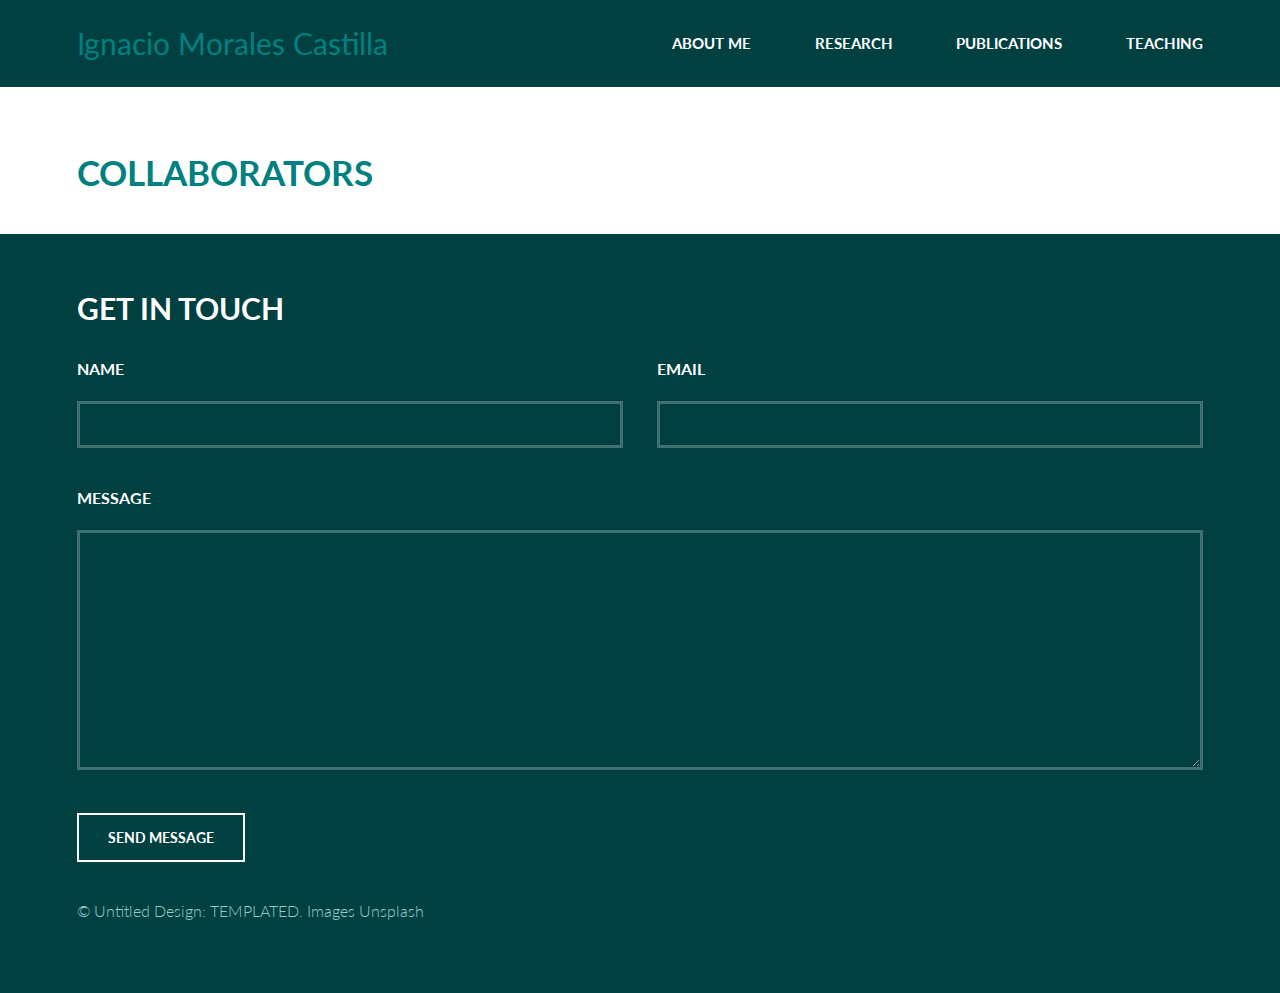
<file: collaborators.html>
<!DOCTYPE HTML>
<!--
	Introspect by TEMPLATED
	templated.co @templatedco
	Released for free under the Creative Commons Attribution 3.0 license (templated.co/license)
-->
<html>
	<head>
		<title>Collaborators</title>
		<meta charset="utf-8" />
		<meta name="viewport" content="width=device-width, initial-scale=1, user-scalable=no" />
		<link rel="stylesheet" href="assets/css/main.css" />
	</head>
	<body>

		<!-- Header -->
			<header id="header">
				<div class="inner">
					<a href="index.html" class="logo">Ignacio Morales Castilla</a>
					<nav id="nav">
						<a href="index.html">About me</a>
						<a href="research.html">Research</a>
						<a href="publications.html">Publications</a>
						<a href="teaching.html">Teaching</a>
					</nav>
				</div>
			</header>
			<a href="#menu" class="navPanelToggle"><span class="fa fa-bars"></span></a>

		<!-- Main -->
			<section id="main" >
				<div class="inner">
					<header class="major special">
						<h1>Collaborators</h1>
					</header>
					
					
				</div>
			</section>

		<!-- Footer -->
			<section id="footer">
				<div class="inner">
					<header>
						<h2>Get in Touch</h2>
					</header>
					<form method="post" action="#">
						<div class="field half first">
							<label for="name">Name</label>
							<input type="text" name="name" id="name" />
						</div>
						<div class="field half">
							<label for="email">Email</label>
							<input type="text" name="email" id="email" />
						</div>
						<div class="field">
							<label for="message">Message</label>
							<textarea name="message" id="message" rows="6"></textarea>
						</div>
						<ul class="actions">
							<li><input type="submit" value="Send Message" class="alt" /></li>
						</ul>
					</form>
					<div class="copyright">
						&copy; Untitled Design: <a href="https://templated.co/">TEMPLATED</a>. Images <a href="https://unsplash.com/">Unsplash</a>
					</div>
				</div>
			</section>

		<!-- Scripts -->
			<script src="assets/js/jquery.min.js"></script>
			<script src="assets/js/skel.min.js"></script>
			<script src="assets/js/util.js"></script>
			<script src="assets/js/main.js"></script>

	</body>
</html>
</file>
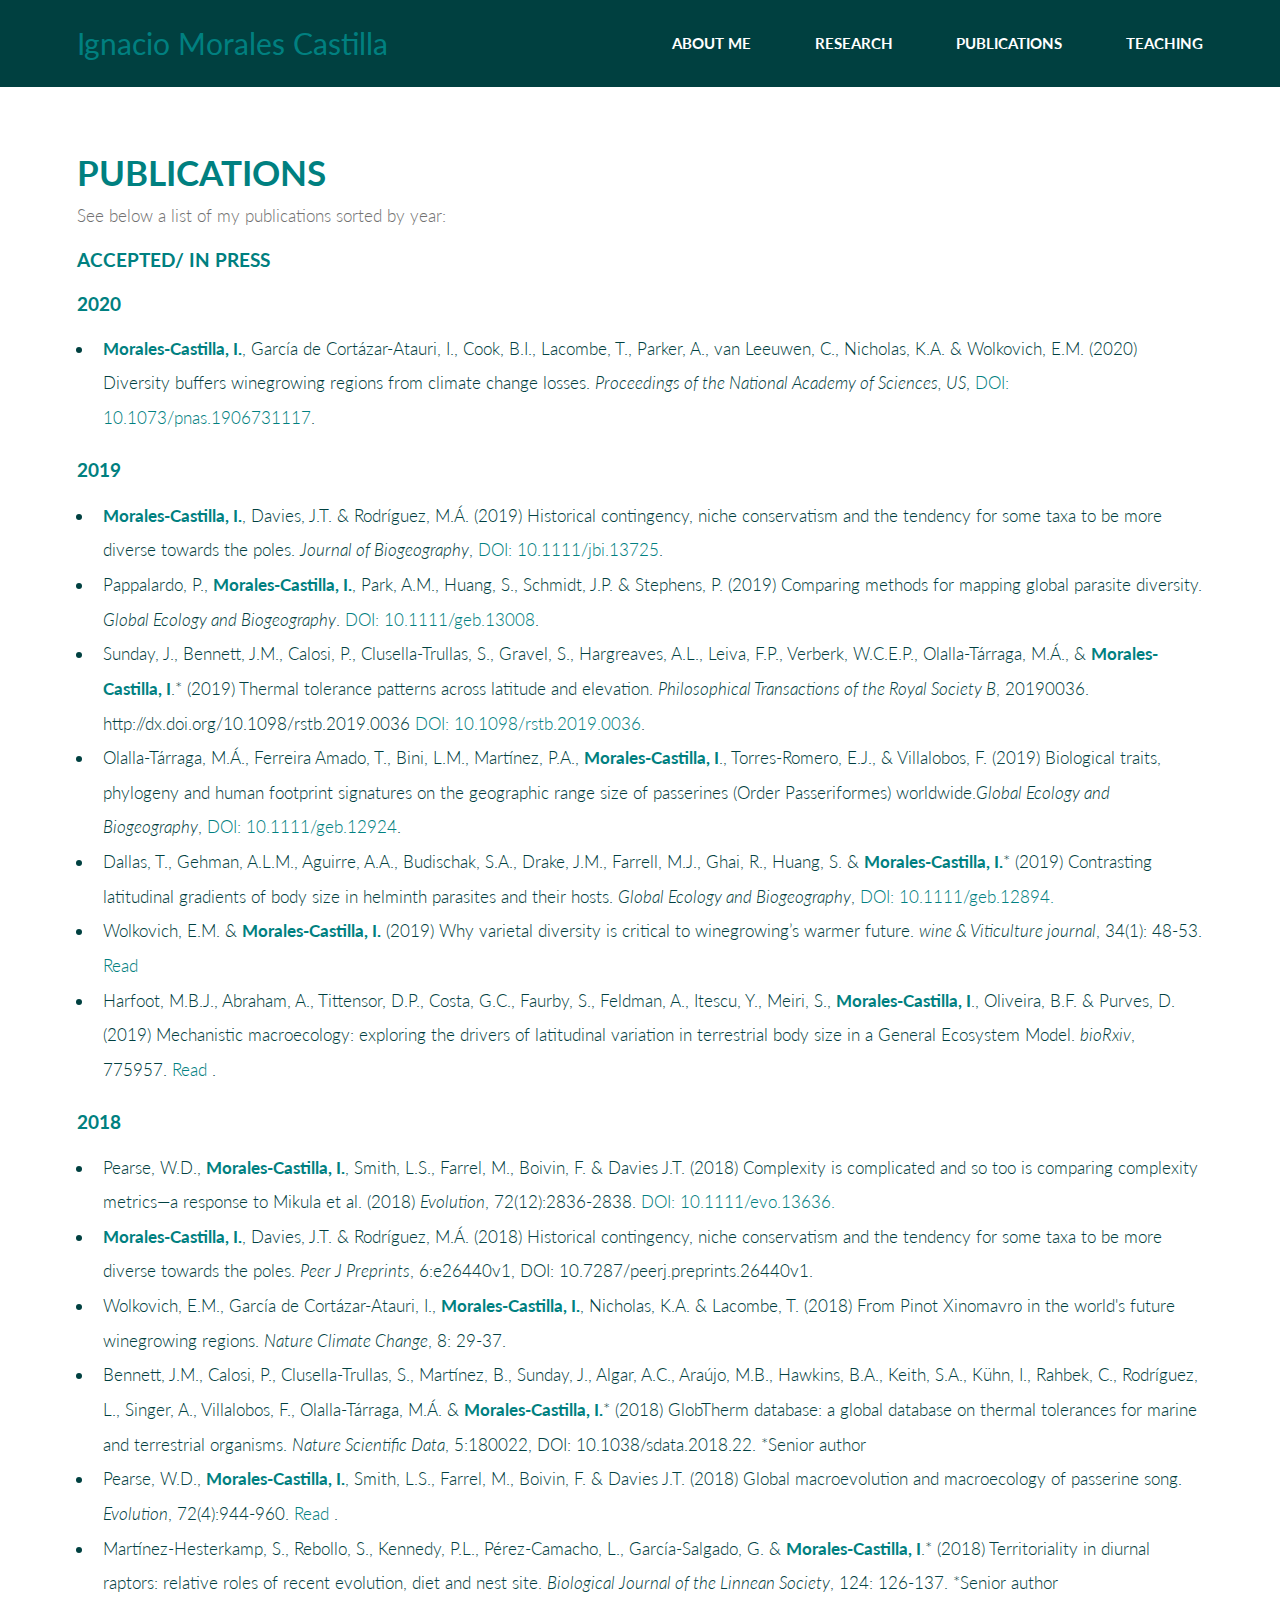
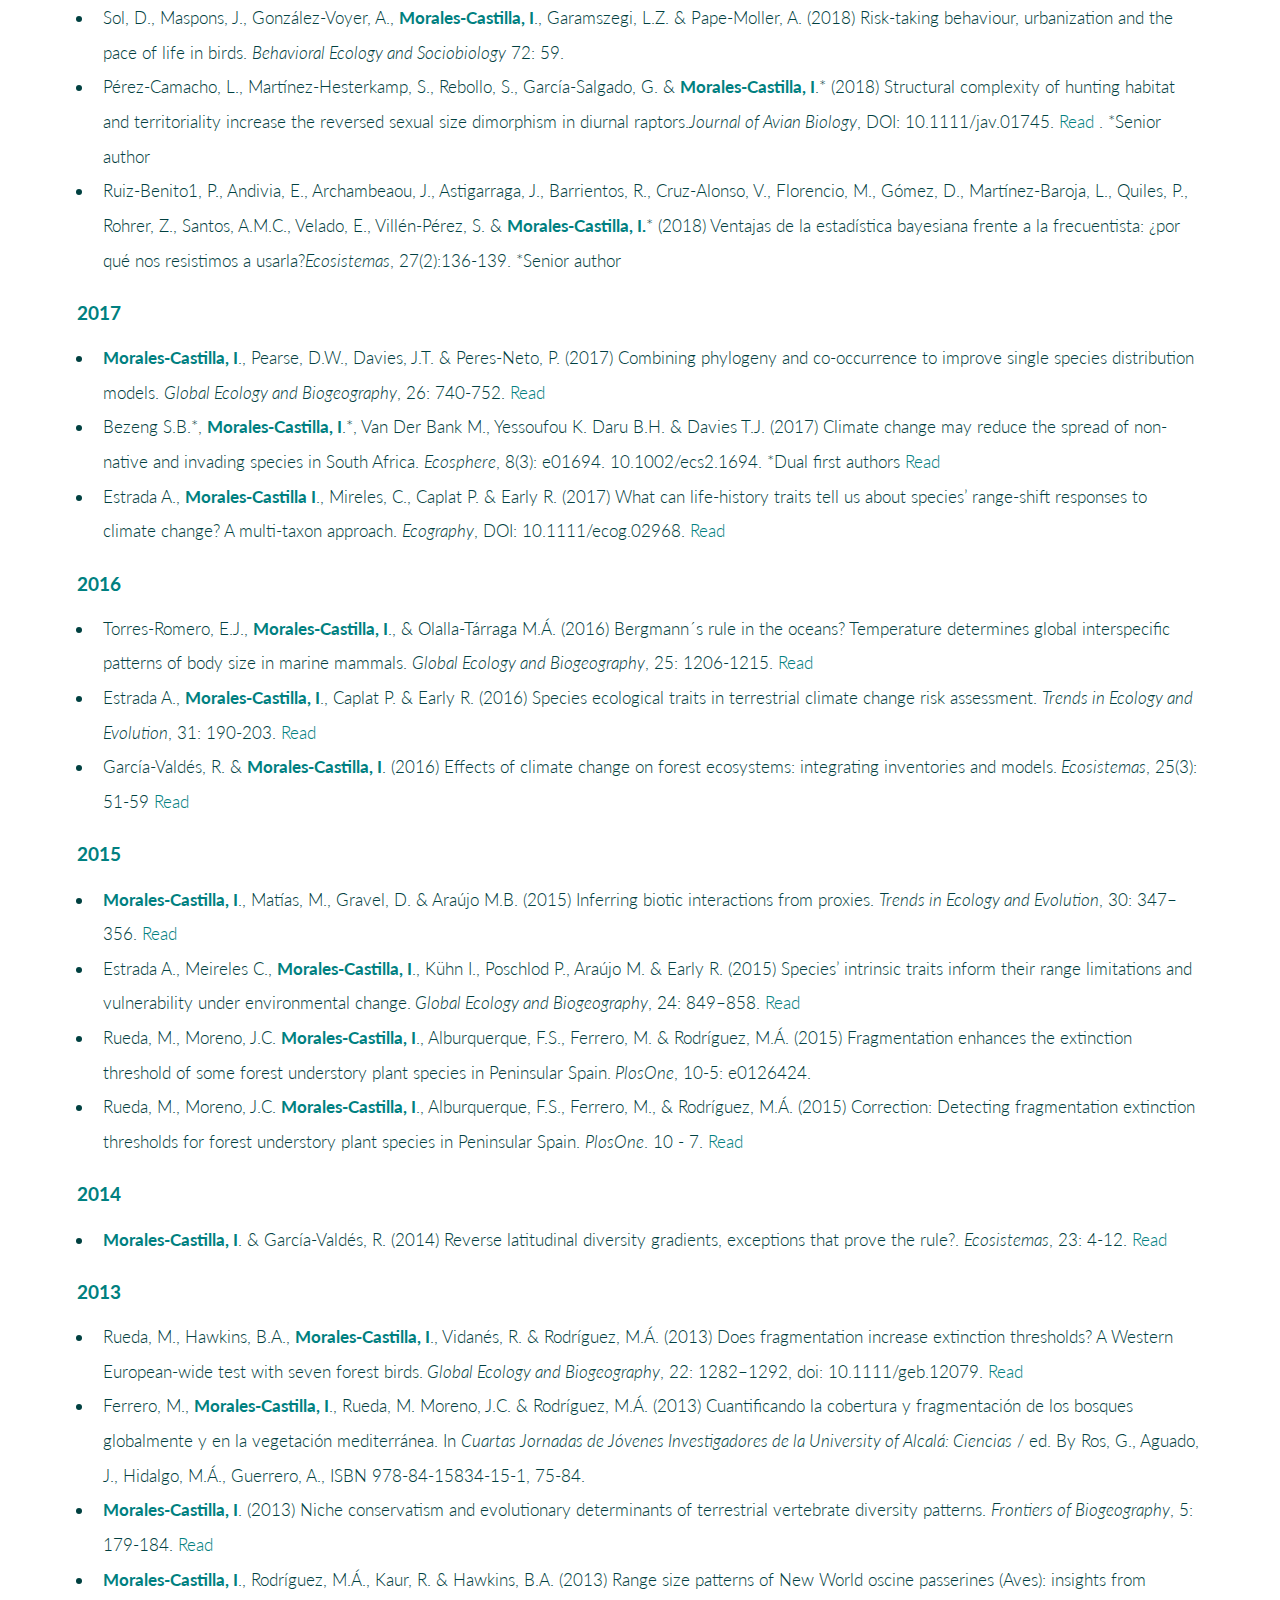
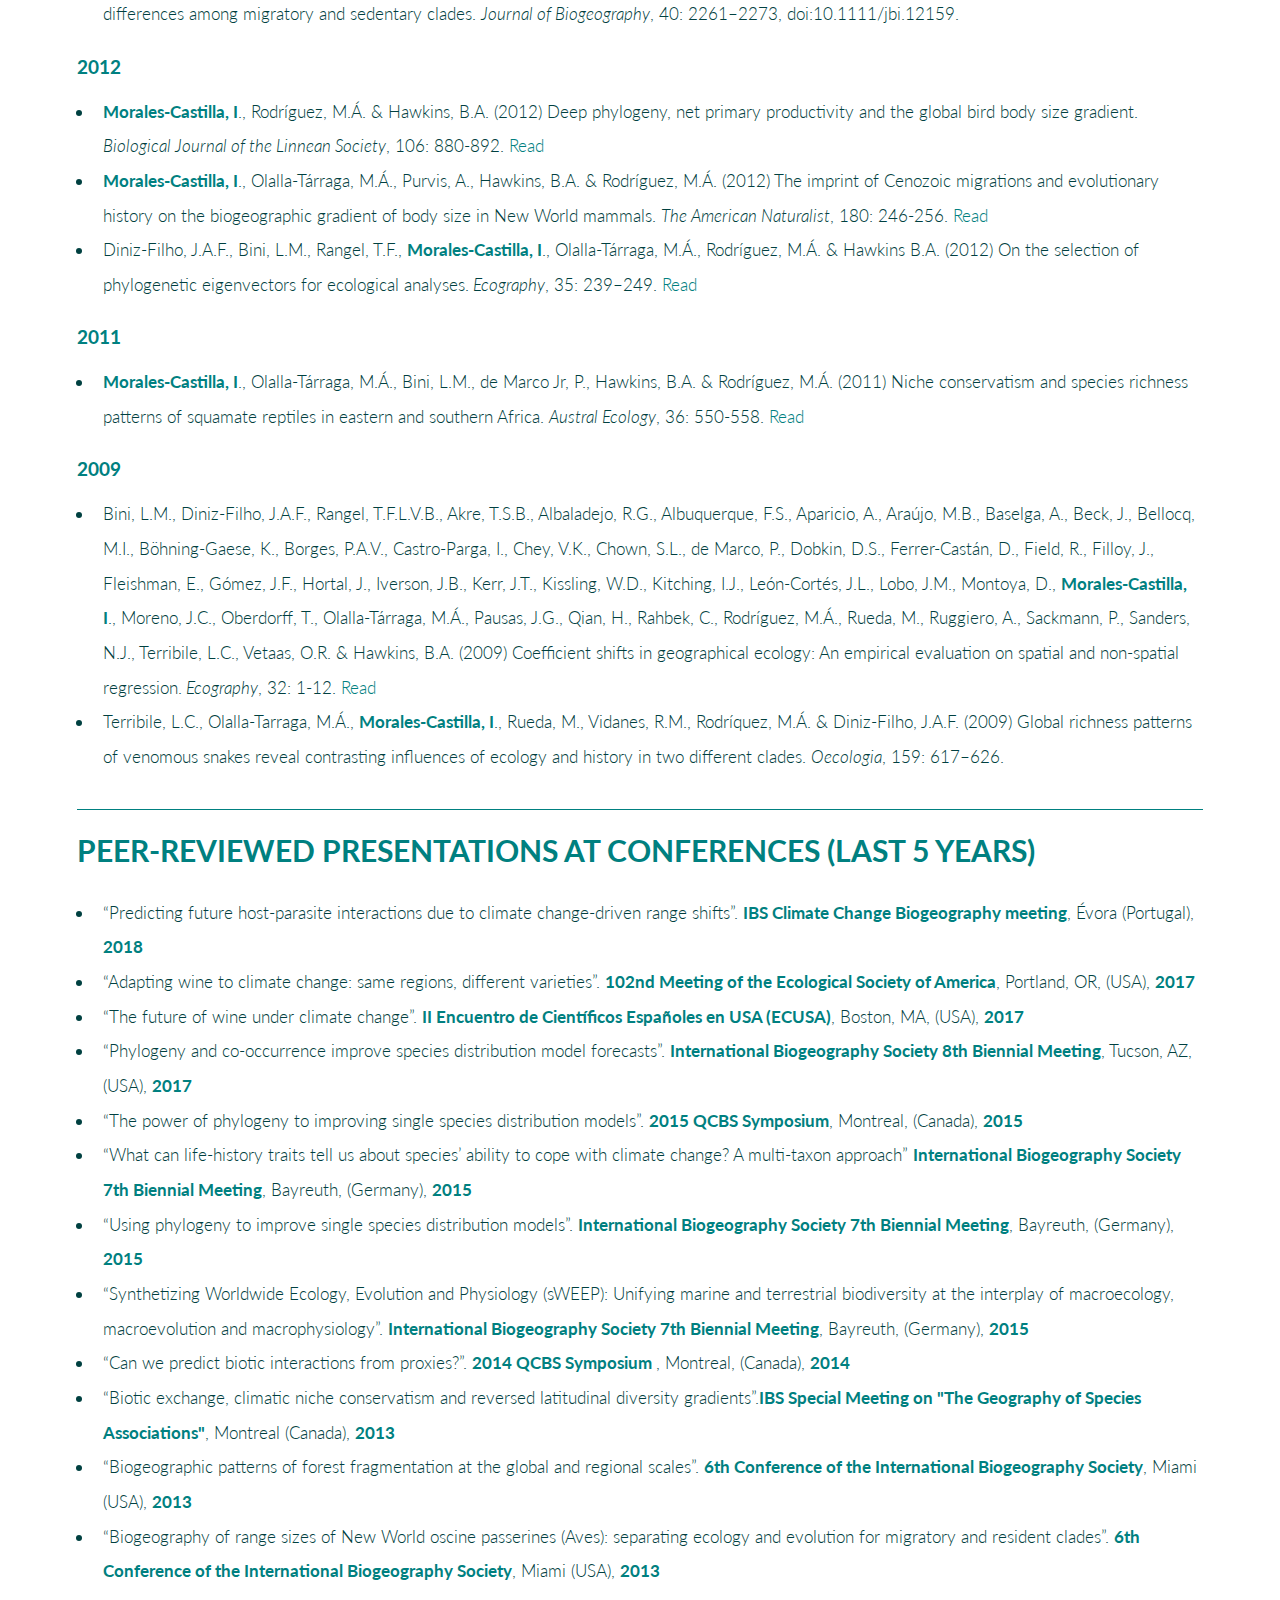
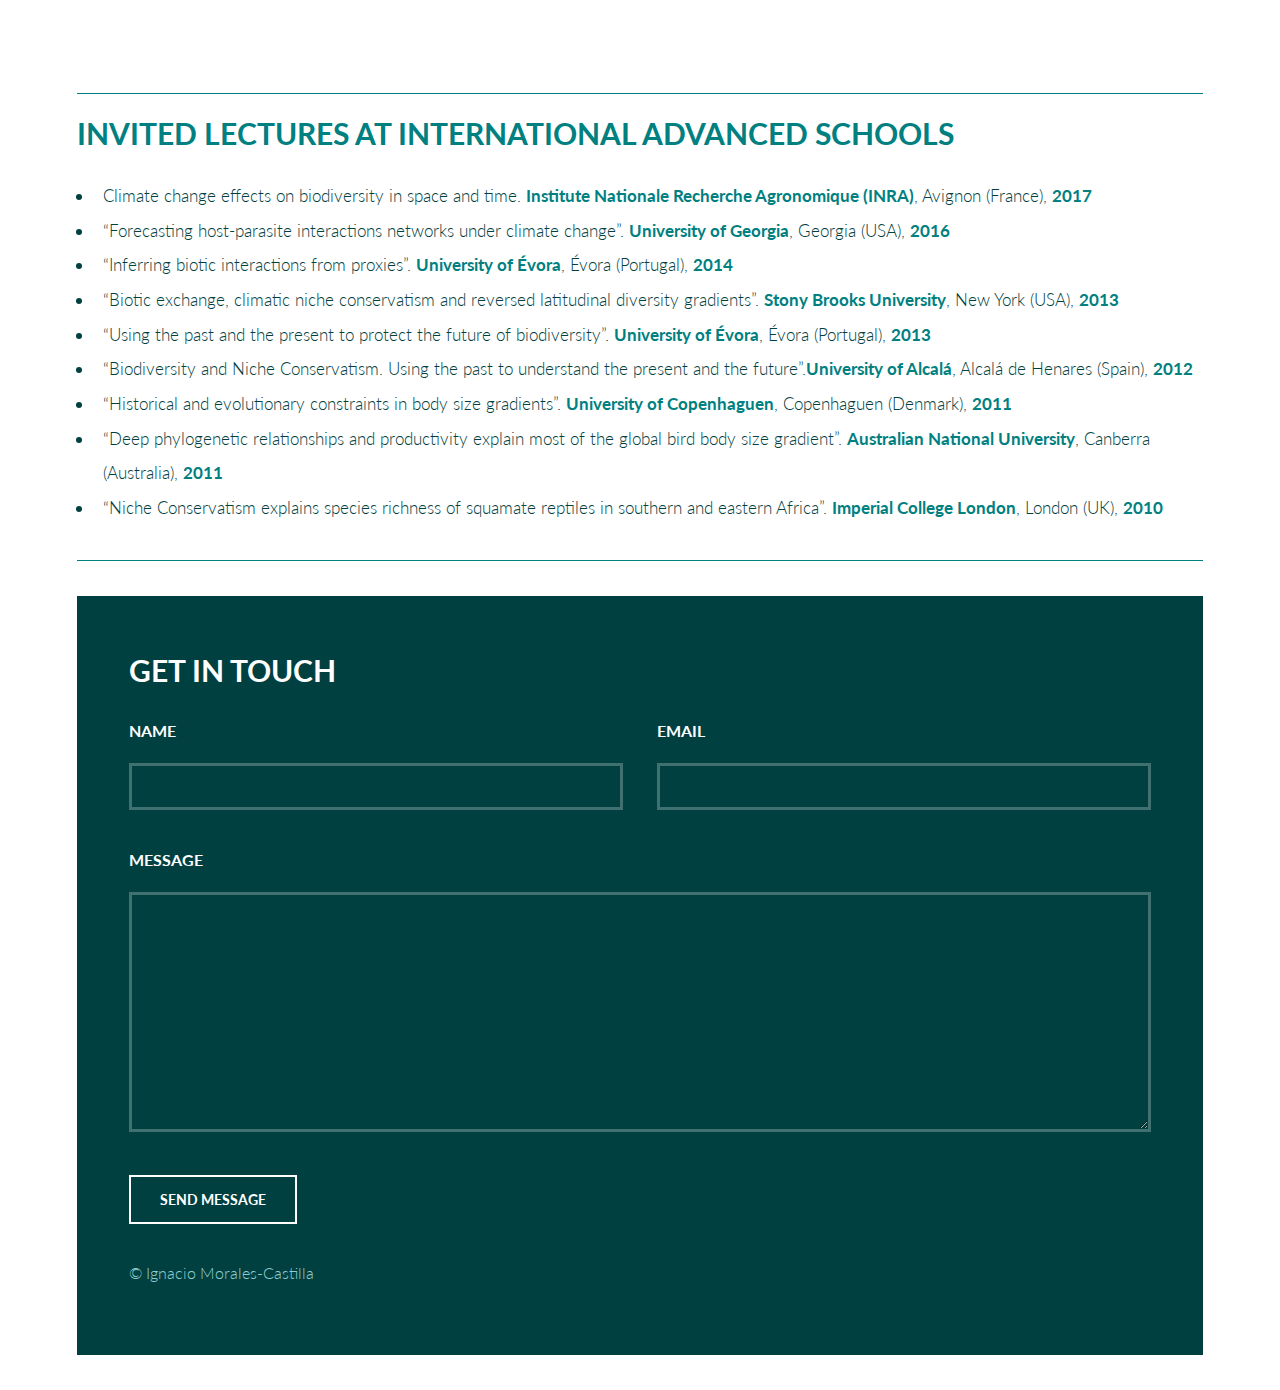
<file: elements.html>
<!DOCTYPE HTML>
<!--
	Introspect by TEMPLATED
	templated.co @templatedco
	Released for free under the Creative Commons Attribution 3.0 license (templated.co/license)
-->
<html>
	<head>
		<title>Publications</title>
		<meta charset="utf-8" />
		<meta name="viewport" content="width=device-width, initial-scale=1, user-scalable=no" />
		<link rel="stylesheet" href="assets/css/main.css" />
	</head>
	<body>

		<!-- Header -->
			<header id="header">
				<div class="inner">
					<a href="index.html" class="logo">Ignacio Morales Castilla</a>
					<nav id="nav">
						<a href="index.html">About me</a>
						<a href="generic.html">Research</a>
						<a href="elements.html">Publications</a>
						<a href="teaching.html">Teaching</a>
					</nav>
				</div>
			</header>
			<a href="#menu" class="navPanelToggle"><span class="fa fa-bars"></span></a>

		<!-- Main -->
			<section id="main">
				<div class="inner">
					<header class="major special">
						<h1>Publications</h1>
						<p>See below a list of my publications sorted by year:</p>
					</header>

					<!-- Text -->
						<section>
							

							<h4>Accepted/ In Press</h4>
							<ul>
							
							</ul>
					
							<h4>2020</h4>
							<ul>
							
							<li><b>Morales-Castilla, I.</b>, García de Cortázar-Atauri, I., Cook, B.I., Lacombe, T., Parker, A., van Leeuwen, C., 
								Nicholas, K.A. & Wolkovich, E.M. (2020) Diversity buffers winegrowing regions from climate change losses. 
							<i>Proceedings of the National Academy of Sciences, US</i>, <a href="https://www.pnas.org/content/early/2020/01/21/1906731117"> DOI: 10.1073/pnas.1906731117</a>.</li>
							
							</ul>
							
							<h4>2019</h4>
							<ul>
							
							<li><b>Morales-Castilla, I.</b>, Davies, J.T. & Rodríguez, M.Á. (2019) Historical contingency, niche conservatism and the tendency for some taxa to be more diverse towards the poles. 
							<i>Journal of Biogeography</i>, <a href="http://dx.doi.org/10.1111/jbi.13725"> DOI: 10.1111/jbi.13725</a>.</li>

							<li>Pappalardo, P., <b>Morales-Castilla, I.</b>, Park, A.M., Huang, S., Schmidt, J.P. & Stephens, P.
							(2019) Comparing methods for mapping global parasite diversity. 
							<i>Global Ecology and Biogeography</i>. <a href="http://dx.doi.org/10.1111/geb.13008"> DOI: 10.1111/geb.13008</a>. </li>
								
							<li>Sunday, J., Bennett, J.M., Calosi, P., Clusella-Trullas, S., Gravel, S., Hargreaves, A.L., Leiva, F.P., Verberk, W.C.E.P., 
							Olalla-Tárraga, M.Á., & <b>Morales-Castilla, I</b>.* (2019) Thermal tolerance patterns across latitude and elevation. 
							<i>Philosophical Transactions of the Royal Society B</i>, 20190036. http://dx.doi.org/10.1098/rstb.2019.0036
							<a href="http://dx.doi.org/10.1098/rstb.2019.0036"> DOI: 10.1098/rstb.2019.0036</a>. </li>
						
							<li>Olalla-Tárraga, M.Á., Ferreira Amado, T., Bini, L.M., 
 							Martínez, P.A., <b>Morales-Castilla, I</b>., Torres-Romero, E.J., & Villalobos, F. (2019) 
							Biological traits, phylogeny and human footprint signatures on the geographic range size of 
							passerines (Order Passeriformes) worldwide.<i>Global Ecology and Biogeography</i>, 
							<a href="https://onlinelibrary.wiley.com/doi/epdf/10.1111/geb.12924"> DOI: 10.1111/geb.12924</a>. </li>											        

							<li>Dallas, T., Gehman, A.L.M., Aguirre, A.A., Budischak, S.A., Drake, J.M., Farrell, M.J., Ghai, R., Huang, S. & <b>Morales-Castilla, I.</b>* (2019) Contrasting latitudinal gradients of body size in helminth parasites and their hosts. <i>Global Ecology and Biogeography</i>, 
							<a href="https://onlinelibrary.wiley.com/doi/epdf/10.1111/geb.12894"> DOI: 10.1111/geb.12894.</a> </li>
							
							<li>Wolkovich, E.M. & <b>Morales-Castilla, I.</b> (2019) Why varietal diversity is critical to winegrowing’s warmer future. 
							<i>wine & Viticulture journal</i>, 34(1): 48-53.<a href="https://winetitles.com.au/wvj/articles/wine-viticulture-journal-volume-34-no-1-2019/why-varietal-diversity-is-critical-to-winegrowings-warmer-future/"> Read </a></li>
							
							<li>Harfoot, M.B.J., Abraham, A., Tittensor, D.P., Costa, G.C., Faurby, S., Feldman, A.,  
								Itescu, Y., Meiri, S., <b>Morales-Castilla, I</b>., Oliveira, B.F. & Purves, D. (2019) 
								Mechanistic macroecology: exploring the drivers of latitudinal variation in terrestrial body size in a General Ecosystem Model.
								<i>bioRxiv</i>, 775957. <a href="https://www.biorxiv.org/content/10.1101/775957v1.abstract"> Read </a>.</li>	
								
							</ul>
							
							<h4>2018</h4>
							<ul>
							<li>Pearse, W.D., <b>Morales-Castilla, I.</b>, Smith, L.S., Farrel, M., Boivin, F. & Davies J.T. (2018) Complexity is complicated and so too is comparing complexity metrics—a response to Mikula et al. (2018) <i>Evolution</i>, 72(12):2836-2838. <a href="https://onlinelibrary.wiley.com/doi/pdf/10.1111/evo.13636"> DOI: 10.1111/evo.13636. </a></li>
								
							<li><b>Morales-Castilla, I.</b>, Davies, J.T. & Rodríguez, M.Á. (2018) Historical contingency, niche conservatism and the tendency for some taxa to be more diverse towards the poles. 
							<i>Peer J Preprints</i>, 6:e26440v1, DOI: 10.7287/peerj.preprints.26440v1.</li>
							
							<li>Wolkovich, E.M., García de Cortázar-Atauri, I., <b>Morales-Castilla, I.</b>, Nicholas, K.A. & Lacombe, T. (2018) From Pinot Xinomavro in the world's future winegrowing regions. 
							<i>Nature Climate Change</i>, 8: 29-37.</li>
							
							<li>Bennett, J.M., Calosi, P., Clusella-Trullas, S., Martínez, B., Sunday, J., Algar, A.C., Araújo, M.B., Hawkins, B.A., Keith, S.A., Kühn, I., Rahbek, C., Rodríguez, L., Singer, A., Villalobos, F., 
							Olalla-Tárraga, M.Á. & <b>Morales-Castilla, I.</b>* (2018) GlobTherm database: a global database on thermal tolerances for marine and terrestrial organisms. <i>Nature Scientific Data</i>, 5:180022, DOI: 10.1038/sdata.2018.22. *Senior author </li>
							
							<li>Pearse, W.D., <b>Morales-Castilla, I.</b>, Smith, L.S., Farrel, M., Boivin, F. & Davies J.T. (2018) Global macroevolution and macroecology of passerine song. <i>Evolution</i>, 72(4):944-960. <a href="https://onlinelibrary.wiley.com/doi/abs/10.1111/evo.13450"> Read </a>.</li>

							<li>Martínez-Hesterkamp, S., Rebollo, S., Kennedy, P.L., Pérez-Camacho, L., García-Salgado, G. & <b>Morales-Castilla, I</b>.* (2018) Territoriality in diurnal raptors: relative roles of recent evolution, diet and nest site. 
						        <i>Biological Journal of the Linnean Society</i>, 124: 126-137. *Senior author</li>
							
							<li>Sol, D., Maspons, J., González-Voyer, A., <b>Morales-Castilla, I</b>., Garamszegi, L.Z. & Pape-Moller, A. (2018) Risk-taking behaviour, urbanization and the pace of life in birds. <i>Behavioral Ecology and Sociobiology</i> 72: 59.</li>
							
							<li>Pérez-Camacho, L., Martínez-Hesterkamp, S., Rebollo, S.,  García-Salgado, G. & <b>Morales-Castilla, I</b>.* (2018) Structural complexity of hunting habitat and territoriality increase the reversed sexual size dimorphism in diurnal raptors.<i>Journal of Avian Biology</i>, DOI: 10.1111/jav.01745.<a href="https://onlinelibrary.wiley.com/doi/abs/10.1111/jav.01745"> Read </a>. *Senior author</li>

							<li>Ruiz-Benito1, P., Andivia, E., Archambeaou, J., Astigarraga, J., Barrientos, R., Cruz-Alonso, V., Florencio, M., Gómez, D., Martínez-Baroja, L., Quiles, P., Rohrer, Z., Santos, A.M.C., Velado, E., Villén-Pérez, S. & <b>Morales-Castilla, I.</b>* (2018) Ventajas de la estadística bayesiana frente a la frecuentista: ¿por qué nos resistimos a usarla?<i>Ecosistemas</i>, 27(2):136-139. *Senior author</li>
								
							</ul>
							
							
							
							<h4>2017</h4>
							<ul>
							
							<li><b>Morales-Castilla, I</b>., Pearse, D.W., Davies, J.T. & Peres-Neto, P. (2017) Combining phylogeny and co-occurrence to improve single species distribution models. <i>Global Ecology and Biogeography</i>, 26: 740-752.<a href="http://onlinelibrary.wiley.com/doi/10.1111/geb.12580/full"> Read </a></li>
							
							<li>Bezeng S.B.*, <b>Morales-Castilla, I</b>.*, Van Der Bank M., Yessoufou K. Daru B.H. & Davies T.J. (2017) Climate change may reduce the spread of non-native and invading species in South Africa. <i>Ecosphere</i>, 8(3): e01694. 10.1002/ecs2.1694. *Dual first authors <a href="http://onlinelibrary.wiley.com/doi/10.1002/ecs2.1694/full"> Read </a></li>
							
							<li>Estrada A., <b>Morales-Castilla I</b>., Mireles, C., Caplat P. & Early R. (2017) What can life-history traits tell us about species’ range-shift responses to climate change? A multi-taxon approach. <i>Ecography</i>, DOI: 10.1111/ecog.02968.<a href="http://onlinelibrary.wiley.com/doi/10.1111/ecog.02968/full"> Read </a></li>

							<!---<li>Ripple, W.J., Wolf, C., Newsome, T.M., Galetti, M., Alamgir, M., Crist, E., ..., <b>Morales-Castilla, I</b>., & 15,364 signatories. (2017) World Scientists’ Warning to Humanity: A Second Notice. <i>BioScience</i>, 67(12): 1026-1028.</li>--->
						        </ul>

							
							
							<h4>2016</h4>
							<ul>
							
							<li>Torres-Romero, E.J., <b>Morales-Castilla, I</b>., & Olalla-Tárraga M.Á. (2016) Bergmann´s rule in the oceans? Temperature determines global interspecific patterns of body size in marine mammals. <i>Global Ecology and Biogeography</i>, 25: 1206-1215.<a href="http://onlinelibrary.wiley.com/doi/10.1111/geb.12476/full"> Read </a></li>
							
							<li>Estrada A., <b>Morales-Castilla, I</b>., Caplat P. & Early R. (2016) Species ecological traits in terrestrial climate change risk assessment. <i> Trends in Ecology and Evolution</i>, 31: 190-203.<a href="https://doi.org/10.1016/j.tree.2015.12.014"> Read </a></li>

							<li>García-Valdés, R. & <b>Morales-Castilla, I</b>. (2016) Effects of climate change on forest ecosystems: integrating inventories and models.<i> Ecosistemas</i>, 25(3): 51-59<a href="https://www.revistaecosistemas.net/index.php/ecosistemas/article/view/1227"> Read </a></li>
						       
							
							</ul>

							
							
							<h4>2015</h4>
							<ul>
							<li><b>Morales-Castilla, I</b>., Matías, M., Gravel, D. & Araújo M.B. (2015) Inferring biotic interactions from proxies. <i>Trends in Ecology and Evolution</i>, 30: 347–356.<a href="https://www.sciencedirect.com/science/article/pii/S0169534715000774?via%3Dihub"> Read </a></li>
							
							<li>Estrada A., Meireles C., <b>Morales-Castilla, I</b>., Kühn I., Poschlod P., Araújo M. & Early R. (2015) Species’ intrinsic traits inform their range limitations and vulnerability under environmental change.<i> Global Ecology and Biogeography</i>, 24: 849–858.<a href="http://onlinelibrary.wiley.com/doi/10.1111/geb.12306/full"> Read </a></li>
							
							<li>Rueda, M., Moreno, J.C. <b>Morales-Castilla, I</b>., Alburquerque, F.S., Ferrero, M. & Rodríguez, M.Á. (2015) Fragmentation enhances the extinction threshold of some forest understory plant species in Peninsular Spain.<i> PlosOne</i>, 10-5: e0126424.</li>

							<li>Rueda, M., Moreno, J.C. <b>Morales-Castilla, I</b>., Alburquerque, F.S., Ferrero, M., & Rodríguez, M.Á. (2015) Correction: Detecting fragmentation extinction thresholds for forest understory plant species in Peninsular Spain. <i>PlosOne</i>. 10 - 7.<a href="http://journals.plos.org/plosone/article?id=10.1371/journal.pone.0126424"> Read </a></li>
							
							</ul>

							
							<h4>2014</h4>
							<ul>
							<li><b>Morales-Castilla, I</b>. & García-Valdés, R. (2014) Reverse latitudinal diversity gradients, exceptions that prove the rule?. <i>Ecosistemas</i>, 23: 4-12. <a href="https://revistaecosistemas.net/index.php/ecosistemas/article/view/863"> Read </a></li>
							</ul>

							
							<h4>2013</h4>
							<ul>
								
							<li>Rueda, M., Hawkins, B.A., <b>Morales-Castilla, I</b>., Vidanés, R. & Rodríguez, M.Á. (2013) Does fragmentation increase extinction thresholds? A Western European-wide test with seven forest birds.<i> Global Ecology and Biogeography</i>, 22: 1282–1292, doi: 10.1111/geb.12079.<a href="http://onlinelibrary.wiley.com/doi/10.1111/geb.12079/full"> Read </a></li>
							
							<li>Ferrero, M., <b>Morales-Castilla, I</b>., Rueda, M. Moreno, J.C. & Rodríguez, M.Á. (2013) Cuantificando la cobertura y fragmentación de los bosques globalmente y en la vegetación mediterránea. In <i>Cuartas Jornadas de Jóvenes Investigadores de la University of Alcalá: Ciencias</i> / ed. By Ros, G., Aguado, J., Hidalgo, M.Á., Guerrero, A., ISBN 978-84-15834-15-1, 75-84.</li>
							
							<li><b>Morales-Castilla, I</b>. (2013) Niche conservatism and evolutionary determinants of terrestrial vertebrate diversity patterns. <i>Frontiers of Biogeography</i>, 5: 179-184.<a href="https://escholarship.org/uc/item/41z1d8qv#author"> Read </a> </li>
							
							<li><b>Morales-Castilla, I</b>., Rodríguez, M.Á., Kaur, R. & Hawkins, B.A. (2013) Range size patterns of New World oscine passerines (Aves): insights from differences among migratory and sedentary clades. <i>Journal of Biogeography</i>, 40: 2261–2273, doi:10.1111/jbi.12159.</li>
							
							</ul>

							
							
							<h4>2012</h4>
							<ul>
							
							<li><b>Morales-Castilla, I</b>., Rodríguez, M.Á. & Hawkins, B.A. (2012) Deep phylogeny, net primary productivity and the global bird body size gradient. <i>Biological Journal of the Linnean Society</i>, 106: 880-892.<a href="https://academic.oup.com/biolinnean/article/106/4/880/2452458"> Read </a></li>
							
							<li><b>Morales-Castilla, I</b>., Olalla-Tárraga, M.Á., Purvis, A., Hawkins, B.A. & Rodríguez, M.Á. (2012) The imprint of Cenozoic migrations and evolutionary history on the biogeographic gradient of body size in New World mammals. <i>The American Naturalist</i>, 180: 246-256.<a href="https://www.journals.uchicago.edu/doi/10.1086/666608"> Read </a></li>
							
							<li>Diniz-Filho, J.A.F., Bini, L.M., Rangel, T.F., <b>Morales-Castilla, I</b>., Olalla-Tárraga, M.Á., Rodríguez, M.Á. & Hawkins B.A. (2012) On the selection of phylogenetic eigenvectors for ecological analyses.<i> Ecography</i>, 35: 239–249. <a href="http://onlinelibrary.wiley.com/doi/10.1111/j.1600-0587.2011.06949.x/full"> Read </a></li>
							
							</ul>

							
							
							<h4>2011</h4>
							<ul>
								
							<li><b>Morales-Castilla, I</b>., Olalla-Tárraga, M.Á., Bini, L.M., de Marco Jr, P., Hawkins, B.A. & Rodríguez, M.Á. (2011) Niche conservatism and species richness patterns of squamate reptiles in eastern and southern Africa. <i>Austral Ecology</i>, 36: 550-558.<a href="http://onlinelibrary.wiley.com/doi/10.1111/j.1442-9993.2010.02186.x/full"> Read </a></li>
							
							</ul>

					
							
							<h4>2009</h4>
					                <ul>
								
							<li> Bini, L.M., Diniz-Filho, J.A.F., Rangel, T.F.L.V.B., Akre, T.S.B., Albaladejo, R.G., Albuquerque, F.S., Aparicio, A., Araújo, M.B., Baselga, A., Beck, J., Bellocq, M.I., Böhning-Gaese, K., Borges, P.A.V., Castro-Parga, I., Chey, V.K., 
							Chown, S.L., de Marco, P.,  Dobkin, D.S., Ferrer-Castán, D., Field, R., Filloy, J., Fleishman, E., Gómez, J.F., Hortal, J., Iverson, J.B., Kerr, J.T., Kissling, W.D., Kitching, I.J., León-Cortés, J.L., Lobo, J.M., Montoya, D., 
							<b>Morales-Castilla, I</b>., Moreno, J.C., Oberdorff, T., Olalla-Tárraga, M.Á., Pausas, J.G., Qian, H., Rahbek, C., Rodríguez, M.Á., Rueda, M., Ruggiero, A., Sackmann, P., Sanders, N.J., Terribile, L.C., Vetaas, O.R. & Hawkins, B.A. 
							(2009) Coefficient shifts in geographical ecology: An empirical evaluation on spatial and non-spatial regression.<i> Ecography</i>, 32: 1-12.<a href="http://onlinelibrary.wiley.com/doi/10.1111/j.1600-0587.2009.05717.x/full"> Read </a></li>
							
							<li>Terribile, L.C., Olalla-Tarraga, M.Á., <b>Morales-Castilla, I</b>., Rueda, M., Vidanes, R.M., Rodríquez, M.Á. & Diniz-Filho, J.A.F. (2009) Global richness patterns of venomous snakes reveal contrasting influences of ecology and history in two different clades. <i>Oecologia</i>, 159: 617–626. </li>
					
							</ul>
							
					               							
							<hr />

							<h2> Peer-reviewed presentations at conferences (last 5 years)</h2>
							
							<ul>
								
							<li>“Predicting future host-parasite interactions due to climate change-driven range shifts”. <b>IBS Climate Change Biogeography meeting</b>, Évora (Portugal), <b>2018</b></li>
							
							<li>“Adapting wine to climate change: same regions, different varieties”. <b>102nd Meeting of the Ecological Society of America</b>, Portland, OR, (USA), <b>2017</b></li>
							
							<li>“The future of wine under climate change”. <b>II Encuentro de Científicos Españoles en USA (ECUSA)</b>, Boston, MA, (USA), <b>2017</b></li>
							
							<li>“Phylogeny and co-occurrence improve species distribution model forecasts”. <b>International Biogeography Society 8th Biennial Meeting</b>, Tucson, AZ, (USA), <b>2017</b></li>
							
							<li>“The power of phylogeny to improving single species distribution models”. <b>2015 QCBS Symposium</b>, Montreal, (Canada), <b>2015</b></li>
							<li>“What can life-history traits tell us about species’ ability to cope with climate change? A multi-taxon approach” <b>International Biogeography Society 7th Biennial Meeting</b>, Bayreuth, (Germany), <b>2015</b></li>
							
							<li>“Using phylogeny to improve single species distribution models”. <b>International Biogeography Society 7th Biennial Meeting</b>, Bayreuth, (Germany), <b>2015</b></li>
							
							<li>“Synthetizing Worldwide Ecology, Evolution and Physiology (sWEEP): Unifying marine and terrestrial biodiversity at the interplay of macroecology, macroevolution and macrophysiology”. <b>International Biogeography Society 7th Biennial Meeting</b>, Bayreuth, (Germany), <b>2015</b></li>
							
							<li>“Can we predict biotic interactions from proxies?”. <b>2014 QCBS Symposium </b>, Montreal, (Canada), <b>2014</b></li>
							
							<li>“Biotic exchange, climatic niche conservatism and reversed latitudinal diversity gradients”.<b>IBS Special Meeting on "The Geography of Species Associations"</b>, Montreal (Canada), <b>2013</b></li>
							
							<li>“Biogeographic patterns of forest fragmentation at the global and regional scales”. <b>6th Conference of the International Biogeography Society</b>, Miami (USA), <b>2013</b></li>
							
							<li>“Biogeography of range sizes of New World oscine passerines (Aves): separating ecology and evolution for migratory and resident clades”. <b>6th Conference of the International Biogeography Society</b>, Miami (USA), <b>2013</b></li>	
								
							</ul>
							</br>
							
							<hr />

							<h2>Invited lectures at international advanced schools</h2>
							<ul>
								
							<li>Climate change effects on biodiversity in space and time. <b>Institute Nationale Recherche Agronomique (INRA)</b>, Avignon (France), <b>2017</b></li>
																			
							<li>“Forecasting host-parasite interactions networks under climate change”. <b>University of Georgia</b>, Georgia (USA), <b>2016</b></li>
														
							<li>“Inferring biotic interactions from proxies”. <b>University of Évora</b>, Évora (Portugal), <b>2014</b></li>
														
							<li>“Biotic exchange, climatic niche conservatism and reversed latitudinal diversity gradients”. <b>Stony Brooks University</b>, New York (USA), <b>2013</b></li>

							<li>“Using the past and the present to protect the future of biodiversity”. <b>University of Évora</b>, Évora (Portugal), <b>2013</b></li>
							
							<li>“Biodiversity and Niche Conservatism. Using the past to understand the present and the future”.<b>University of Alcalá</b>, Alcalá de Henares (Spain), <b>2012</b></li>
							
							<li>“Historical and evolutionary constraints in body size gradients”. <b>University of Copenhaguen</b>, Copenhaguen (Denmark), <b>2011</b></li>
							
							<li>“Deep phylogenetic relationships and productivity explain most of the global bird body size gradient”. <b>Australian National University</b>, Canberra (Australia), <b>2011</b></li>	
							
							<li>“Niche Conservatism explains species richness of squamate reptiles in southern and eastern Africa”. <b>Imperial College London</b>, London (UK), <b>2010</b></li>	
							</ul>								
																				
							<hr />

							

		<!-- Footer -->
			<section id="footer">
				<div class="inner">
					<header>
						<h2>Get in Touch</h2>
					</header>
					<form method="post" action="#">
						<div class="field half first">
							<label for="name">Name</label>
							<input type="text" name="name" id="name" />
						</div>
						<div class="field half">
							<label for="email">Email</label>
							<input type="text" name="email" id="email" />
						</div>
						<div class="field">
							<label for="message">Message</label>
							<textarea name="message" id="message" rows="6"></textarea>
						</div>
						<ul class="actions">
							<li><input type="submit" value="Send Message" class="alt" /></li>
						</ul>
					</form>
					<div class="copyright">
						&copy; Ignacio Morales-Castilla
					</div>
				</div>
			</section>

		<!-- Scripts -->
			<script src="assets/js/jquery.min.js"></script>
			<script src="assets/js/skel.min.js"></script>
			<script src="assets/js/util.js"></script>
			<script src="assets/js/main.js"></script>

	</body>
</html>
</file>
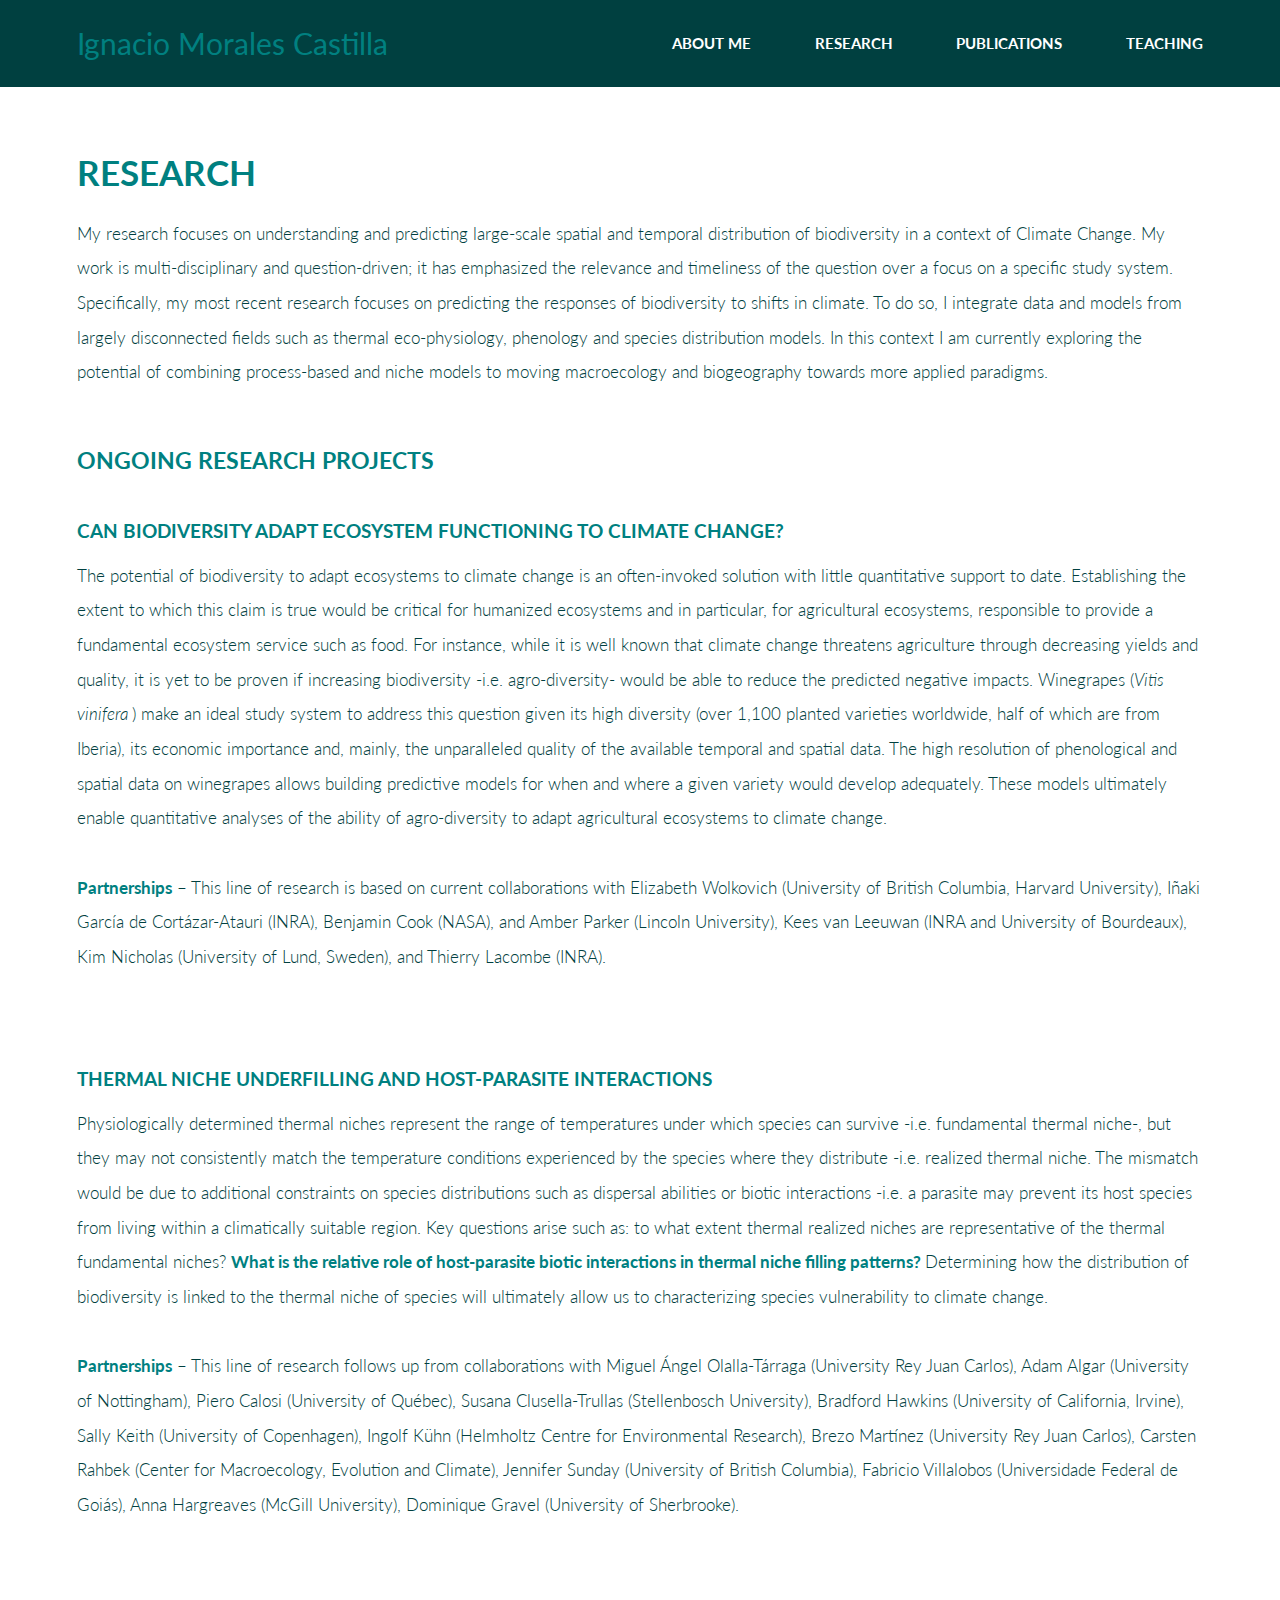
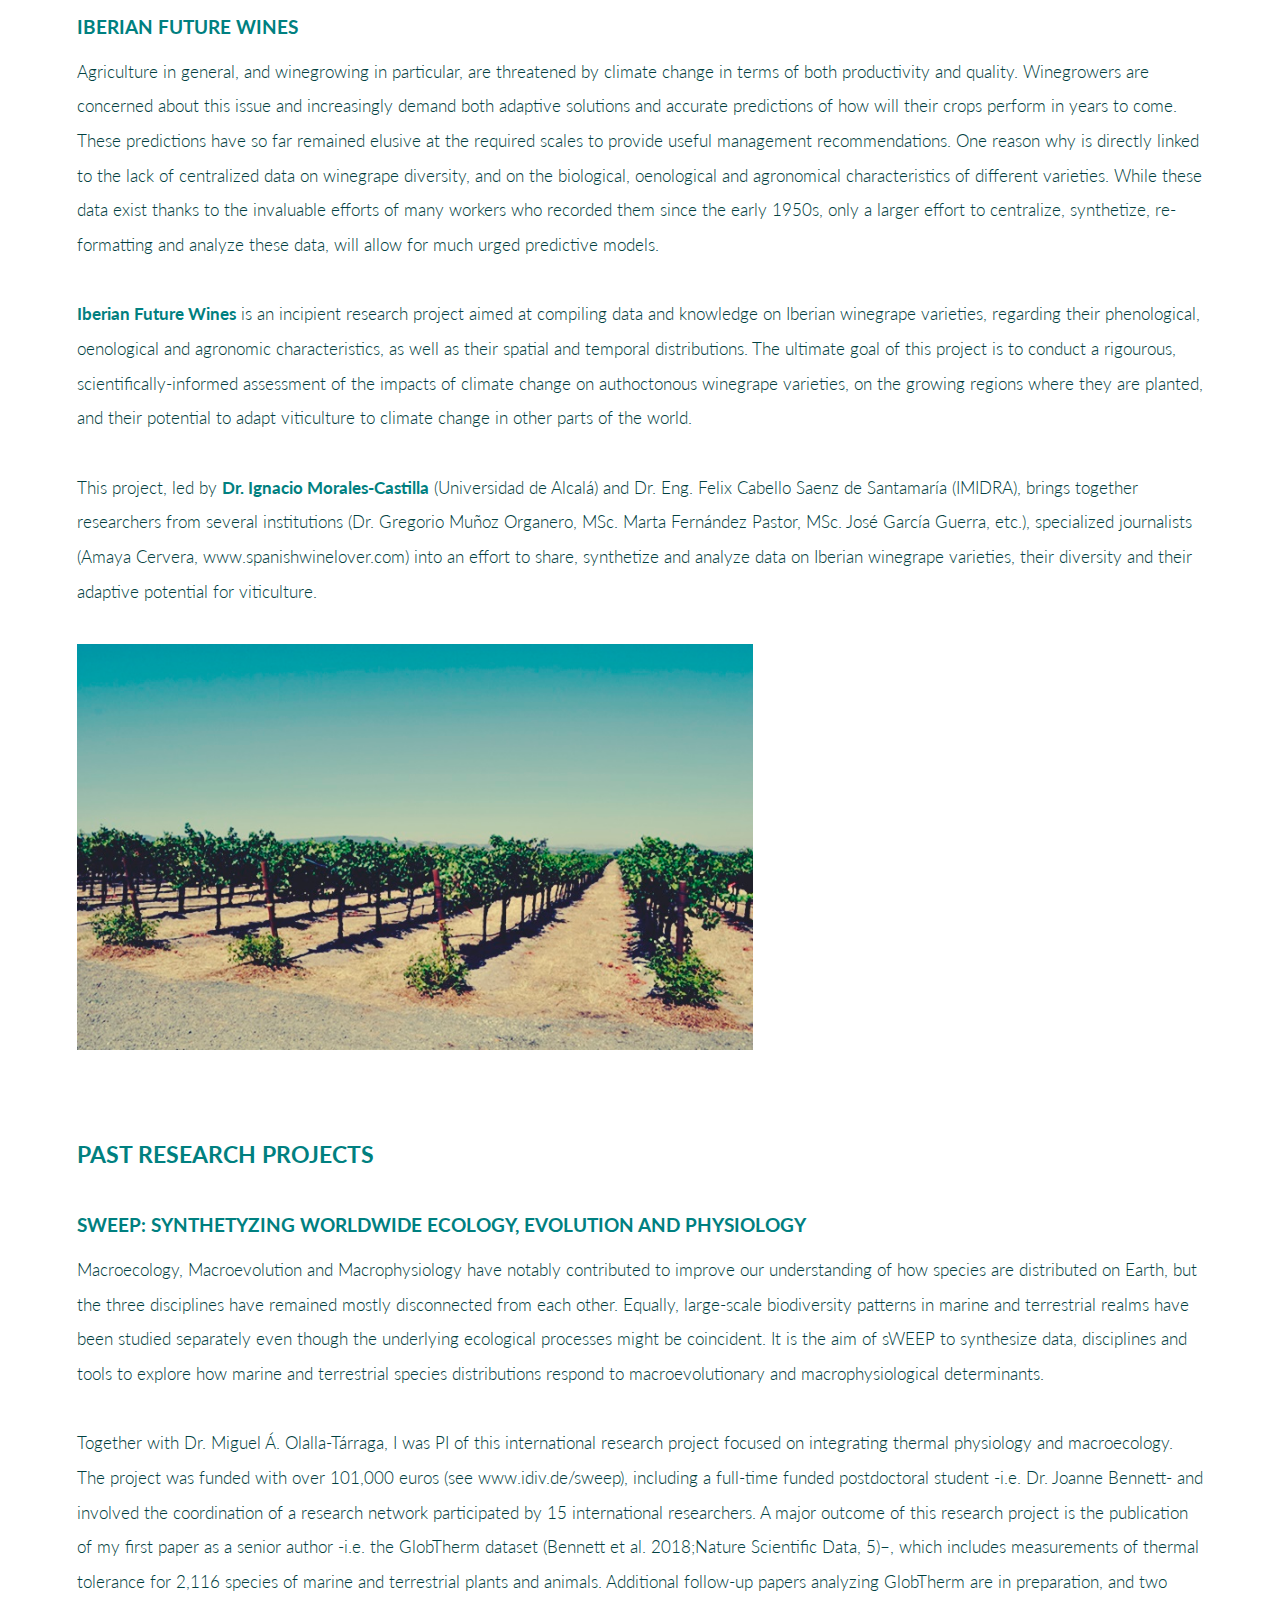
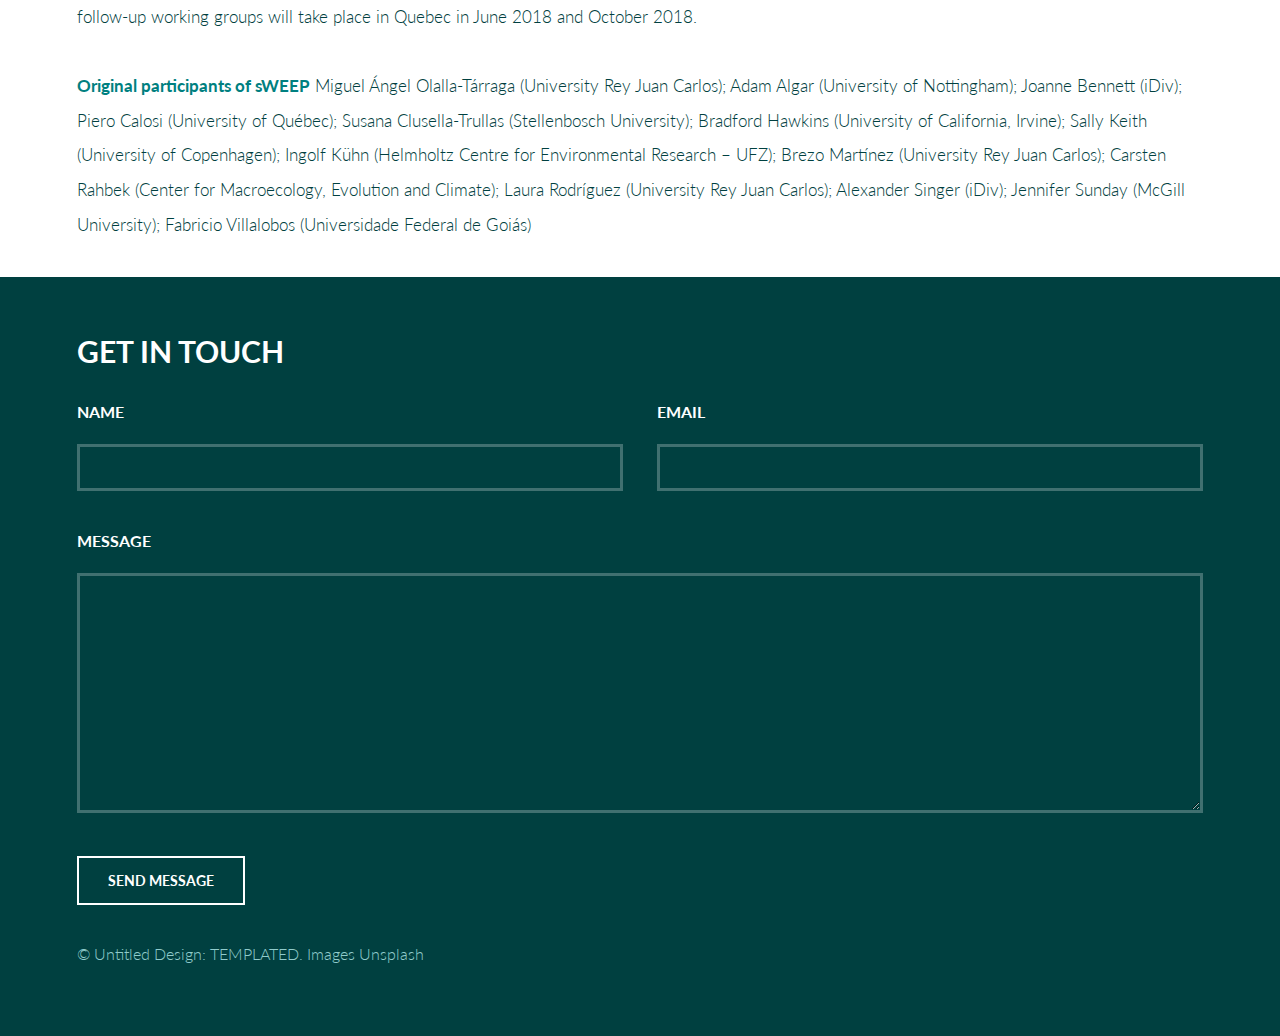
<file: generic.html>
<!DOCTYPE HTML>
<!--
	Introspect by TEMPLATED
	templated.co @templatedco
	Released for free under the Creative Commons Attribution 3.0 license (templated.co/license)
-->
<html>
	<head>
		<title> Research Lines</title>
		<meta charset="utf-8" />
		<meta name="viewport" content="width=device-width, initial-scale=1, user-scalable=no" />
		<link rel="stylesheet" href="assets/css/main.css" />
	</head>
	<body>

		<!-- Header -->
			<header id="header">
				<div class="inner">
					<a href="index.html" class="logo">Ignacio Morales Castilla</a>
					<nav id="nav">
						<a href="index.html">About me</a>
						<a href="generic.html">Research</a>
						<a href="elements.html">Publications</a>
						<a href="teaching.html">Teaching</a>
					</nav>
				</div>
			</header>
			<a href="#menu" class="navPanelToggle"><span class="fa fa-bars"></span></a>

		<!-- Main -->
			<section id="main" >
				<div class="inner">
					<header class="major special">
						<h1>Research</h1>
						<p></p>
					</header>
								
					<p>My research focuses on understanding and predicting large-scale spatial and temporal distribution of biodiversity in a context of Climate Change. My work is multi-disciplinary and question-driven; it has emphasized the relevance and timeliness of the question over a focus on a specific study system.
					Specifically, my most recent research focuses on predicting the responses of biodiversity to shifts in climate. To do so, I integrate data and models from largely disconnected fields such as thermal eco-physiology, phenology and species distribution models. In this context I am currently exploring the potential of combining process-based and niche models to moving macroecology and biogeography towards more applied paradigms.</p>
					</br>
					</br>
					<h3> Ongoing research projects </h3>
					</br>
					<h4> Can biodiversity adapt ecosystem functioning to climate change? </h4>
					<p>
						The potential of biodiversity to adapt ecosystems to climate change is an often-invoked solution with little quantitative support to date. Establishing the extent to which this claim is true would be critical for humanized ecosystems and in particular, for agricultural ecosystems, responsible to provide a fundamental ecosystem service such as food. For instance, while it is well known that climate change threatens agriculture through decreasing yields and quality, it is yet to be proven if increasing biodiversity -i.e. agro-diversity- would be able to reduce the predicted negative impacts. Winegrapes (<i>Vitis vinifera </i>) make an ideal study system to address this question given its high diversity (over 1,100 planted varieties worldwide, half of which are from Iberia), its economic importance and, mainly, the unparalleled quality of the available temporal and spatial data. The high resolution of phenological and spatial data on winegrapes allows building predictive models for when and where a given variety would develop adequately. These models ultimately enable quantitative analyses of the ability of agro-diversity to adapt agricultural ecosystems to climate change.
						</br>
					</br>
						<b>Partnerships</b> – This line of research is based on current collaborations with Elizabeth Wolkovich (University of British Columbia, Harvard University), Iñaki García de Cortázar-Atauri (INRA), Benjamin Cook (NASA), and Amber Parker (Lincoln University), Kees van Leeuwan (INRA and University of Bourdeaux), Kim Nicholas (University of Lund, Sweden), and Thierry Lacombe (INRA).</p>
						</br>
						</br>
	</br>
						<h4> Thermal niche underfilling and host-parasite interactions </h4>
					<p>
						Physiologically determined thermal niches represent the range of temperatures under which species can survive -i.e. fundamental thermal niche-, but they may not consistently match the temperature conditions experienced by the species where they distribute -i.e. realized thermal niche. The mismatch would be due to additional constraints on species distributions such as dispersal abilities or biotic interactions -i.e. a parasite may prevent its host species from living within a climatically suitable region. Key questions arise such as: to what extent thermal realized niches are representative of the thermal fundamental niches? <b>What is the relative role of host-parasite biotic interactions in thermal niche filling patterns? </b>Determining how the distribution of biodiversity is linked to the thermal niche of species will ultimately allow us to characterizing species vulnerability to climate change. 
						</br>
	</br>
						<b>Partnerships</b> – This line of research follows up from collaborations with Miguel Ángel Olalla-Tárraga (University Rey Juan Carlos), Adam Algar (University of Nottingham), Piero Calosi (University of Québec), Susana Clusella-Trullas (Stellenbosch University), Bradford Hawkins (University of California, Irvine), Sally Keith (University of Copenhagen), Ingolf Kühn (Helmholtz Centre for Environmental Research), Brezo Martínez (University Rey Juan Carlos),  Carsten Rahbek (Center for Macroecology, Evolution and Climate), Jennifer Sunday (University of British Columbia), Fabricio Villalobos (Universidade Federal de Goiás), Anna Hargreaves (McGill University), Dominique Gravel (University of Sherbrooke). </p>
						</br>
						</br>
	</br>
					<h4> Iberian Future Wines </h4>
					<p>Agriculture in general, and winegrowing in particular, are threatened by climate change in terms of both productivity and quality. Winegrowers are concerned about this issue and increasingly demand both adaptive solutions and accurate predictions of how will their crops perform in years to come. These predictions have so far remained elusive at the required scales to provide useful management recommendations. One reason why is directly linked to the lack of centralized data on winegrape diversity, and on the biological, oenological and agronomical characteristics of different varieties. While these data exist thanks to the invaluable efforts of many workers who recorded them since the early 1950s, only a larger effort to centralize, synthetize, re-formatting and analyze these data, will allow for much urged predictive models.
</br>
	</br>
					<b>Iberian Future Wines</b> is an incipient research project aimed at compiling data and knowledge on Iberian winegrape varieties, regarding their phenological, oenological and agronomic characteristics, as well as their spatial and temporal distributions. The ultimate goal of this project is to conduct a rigourous, scientifically-informed assessment of the impacts of climate change on authoctonous winegrape varieties, on the growing regions where they are planted, and their potential to adapt viticulture to climate change in other parts of the world.
</br>
	</br>
					This project, led by <b>Dr. Ignacio Morales-Castilla</b> (Universidad de Alcalá) and Dr. Eng. Felix Cabello Saenz de Santamaría (IMIDRA), brings together researchers from several institutions (Dr. Gregorio Muñoz Organero, MSc. Marta Fernández Pastor, MSc. José García Guerra, etc.), specialized journalists (Amaya Cervera, www.spanishwinelover.com) into an effort to share, synthetize and analyze data on Iberian winegrape varieties, their diversity and their adaptive potential for viticulture.</p>

						</br>
					<a href="#" class="image fit"><img src="images/viñedo.Napa.JPG" alt="" /></a>
					</br>
					</br>
						</br>
					<h3> Past research projects </h3>
					</br>
					<h4> sWEEP: synthetyzing Worldwide Ecology, Evolution and Physiology </h4>
					<p>Macroecology, Macroevolution and Macrophysiology have notably contributed to improve our understanding of how species are distributed on Earth, but the three disciplines have remained mostly disconnected from each other. Equally, large-scale biodiversity patterns in marine and terrestrial realms have been studied separately even though the underlying ecological processes might be coincident. It is the aim of sWEEP to synthesize data, disciplines and tools to explore how marine and terrestrial species distributions respond to macroevolutionary and macrophysiological determinants.
</br>
	</br>
					Together with Dr. Miguel Á. Olalla-Tárraga, I was PI of this international research project focused on integrating thermal physiology and macroecology. The project was funded with over 101,000 euros (see www.idiv.de/sweep), including a full-time funded postdoctoral student -i.e. Dr. Joanne Bennett- and involved the coordination of a research network participated by 15 international researchers. A major outcome of this research project is the  publication of my first paper as a senior author -i.e. the GlobTherm dataset (Bennett et al. 2018;Nature Scientific Data, 5)–, which includes measurements of thermal tolerance for 2,116 species of marine and terrestrial plants and animals. Additional follow-up papers analyzing GlobTherm are in preparation, and two follow-up working groups will take place in Quebec in June 2018 and October 2018.
</br>
	</br>
					<b>Original participants of sWEEP</b>
					Miguel Ángel Olalla-Tárraga (University Rey Juan Carlos); Adam Algar (University of Nottingham); Joanne Bennett (iDiv); Piero Calosi (University of Québec); Susana Clusella-Trullas (Stellenbosch University); Bradford Hawkins (University of California, Irvine); Sally Keith (University of Copenhagen); Ingolf Kühn (Helmholtz Centre for Environmental Research – UFZ); Brezo Martínez (University Rey Juan Carlos);  Carsten Rahbek (Center for Macroecology, Evolution and Climate); Laura Rodríguez (University Rey Juan Carlos); Alexander Singer (iDiv); Jennifer Sunday (McGill University); Fabricio Villalobos (Universidade Federal de Goiás)
					</p>

				</div>
			</section>

		<!-- Footer -->
			<section id="footer">
				<div class="inner">
					<header>
						<h2>Get in Touch</h2>
					</header>
					<form method="post" action="#">
						<div class="field half first">
							<label for="name">Name</label>
							<input type="text" name="name" id="name" />
						</div>
						<div class="field half">
							<label for="email">Email</label>
							<input type="text" name="email" id="email" />
						</div>
						<div class="field">
							<label for="message">Message</label>
							<textarea name="message" id="message" rows="6"></textarea>
						</div>
						<ul class="actions">
							<li><input type="submit" value="Send Message" class="alt" /></li>
						</ul>
					</form>
					<div class="copyright">
						&copy; Untitled Design: <a href="https://templated.co/">TEMPLATED</a>. Images <a href="https://unsplash.com/">Unsplash</a>
					</div>
				</div>
			</section>

		<!-- Scripts -->
			<script src="assets/js/jquery.min.js"></script>
			<script src="assets/js/skel.min.js"></script>
			<script src="assets/js/util.js"></script>
			<script src="assets/js/main.js"></script>

	</body>
</html>
</file>
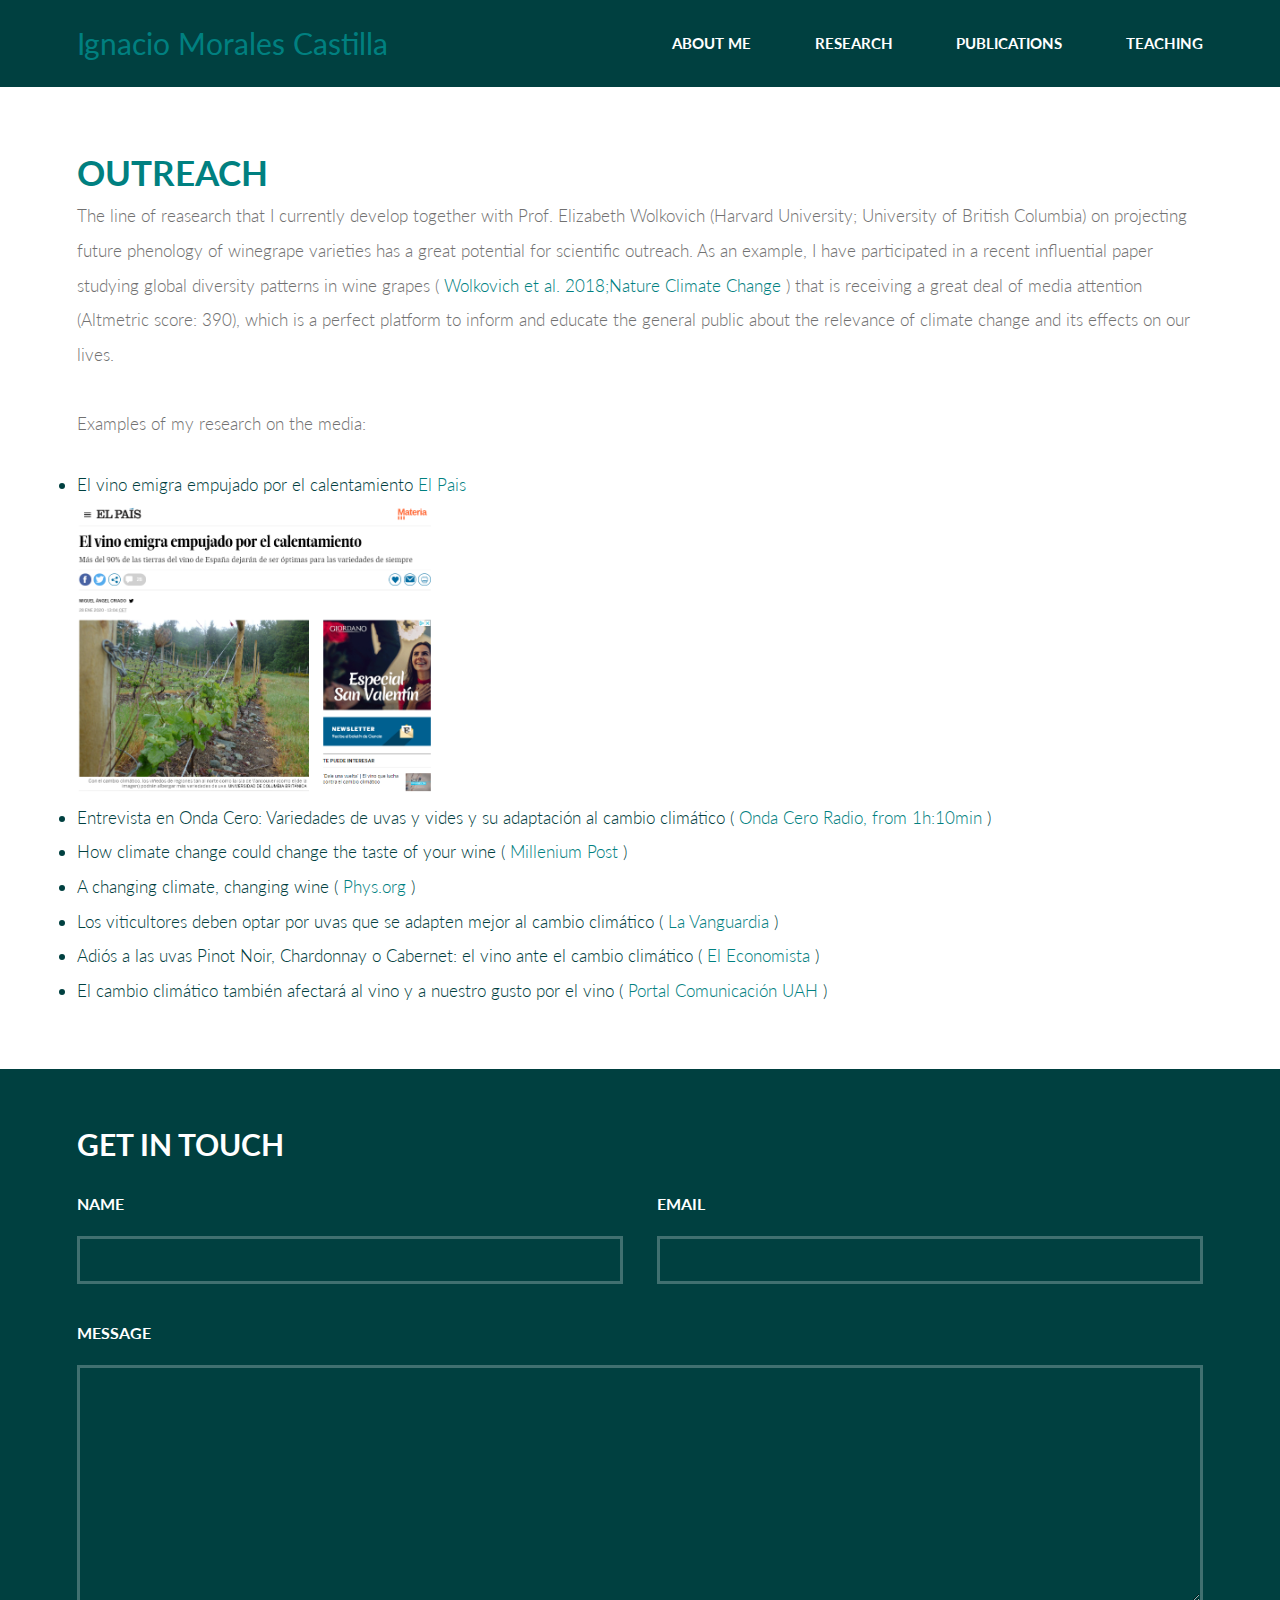
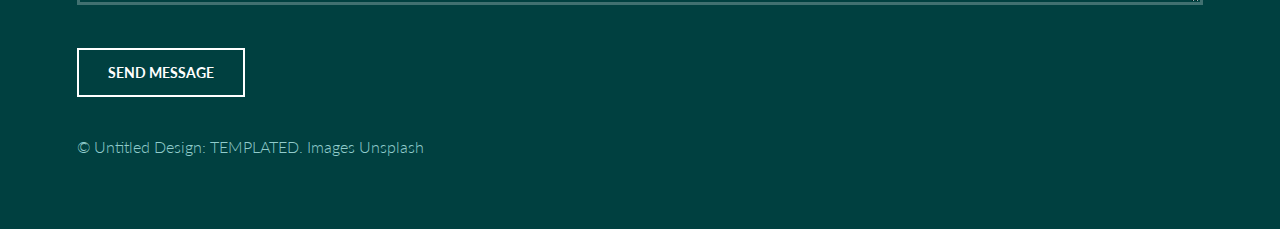
<file: outreach.html>
<!DOCTYPE HTML>
<!--
	Introspect by TEMPLATED
	templated.co @templatedco
	Released for free under the Creative Commons Attribution 3.0 license (templated.co/license)
-->
<html>
	<head>
		<title>Outreach</title>
		<meta charset="utf-8" />
		<meta name="viewport" content="width=device-width, initial-scale=1, user-scalable=no" />
		<link rel="stylesheet" href="assets/css/main.css" />
	</head>
	<body>

		<!-- Header -->
			<header id="header">
				<div class="inner">
					<a href="index.html" class="logo">Ignacio Morales Castilla</a>
					<nav id="nav">
						<a href="index.html">About me</a>
						<a href="research.html">Research</a>
						<a href="publications.html">Publications</a>
						<a href="teaching.html">Teaching</a>
					</nav>
				</div>
			</header>
			<a href="#menu" class="navPanelToggle"><span class="fa fa-bars"></span></a>

		<!-- Main -->
			<section id="main" >
				<div class="inner">
					<header class="major special">
						<h1>Outreach</h1>
						<p>
						The line of reasearch that I currently develop together with Prof. Elizabeth Wolkovich (Harvard University; University of British Columbia) on projecting future phenology of winegrape varieties has a great potential for scientific outreach. As an example, I have participated in a recent influential paper studying global diversity patterns in wine grapes (<a href="https://www.nature.com/articles/s41558-017-0016-6"> Wolkovich et al. 2018;Nature Climate Change </a>) that is receiving a great deal of media attention (Altmetric score: 390), which is a perfect platform to inform and educate the general public about the relevance of climate change and its effects on our lives.
						</br>
					</br>

Examples of my research on the media:
				
<li>El vino emigra empujado por el calentamiento <a href="https://elpais.com/elpais/2020/01/27/ciencia/1580138023_464807.html">El Pais</a>
<a href="https://elpais.com/elpais/2020/01/27/ciencia/1580138023_464807.html" class="image fit outreach"><img src="images/ElPais.png" alt=""/></a>	
				
</br>
</li>
<li>Entrevista en Onda Cero: Variedades de uvas y vides y su adaptación al cambio climático (<a href="http://www.ondacero.es/temas/ignacio_morales_castilla-1"> Onda Cero Radio, from 1h:10min </a>)</li>
				
<li>How climate change could change the taste of your wine (<a href="http://www.millenniumpost.in/features/how-climate-change-could-change-the-taste-of-your-wine-278430"> Millenium Post </a>)</li>
				
<li>A changing climate, changing wine (<a href="https://phys.org/news/2018-01-climate-wine.html"> Phys.org </a>)</li>
				
<li>Los viticultores deben optar por uvas que se adapten mejor al cambio climático (<a href="http://www.lavanguardia.com/natural/20180110/434200655410/optar-variedades-uvas-adapten-mejor-cambio-climatico.html"> La Vanguardia </a>)</li>
				
<li>Adiós a las uvas Pinot Noir, Chardonnay o Cabernet: el vino ante el cambio climático (<a href="http://www.eleconomista.es/evasion/gourmet/noticias/8882827/01/18/-El-ocaso-de-las-uvas-Pinot-Noir-Chardonnay-o-Cabernet-el-vino-ante-el-reto-del-cambio-climatico.html"> El Economista </a>)</li>
				
<li>El cambio climático también afectará al vino y a nuestro gusto por el vino (<a href="http://portalcomunicacion.uah.es/diario-digital/reportaje/el-cambio-climatico-tambien-afectara-al-vino-y-a-nuestro-gusto-por-el-vino.html"> Portal Comunicación UAH </a>)</li>
						
						
						
					</p>
					</header>
					
				</div>
			</section>

		<!-- Footer -->
			<section id="footer">
				<div class="inner">
					<header>
						<h2>Get in Touch</h2>
					</header>
					<form method="post" action="#">
						<div class="field half first">
							<label for="name">Name</label>
							<input type="text" name="name" id="name" />
						</div>
						<div class="field half">
							<label for="email">Email</label>
							<input type="text" name="email" id="email" />
						</div>
						<div class="field">
							<label for="message">Message</label>
							<textarea name="message" id="message" rows="6"></textarea>
						</div>
						<ul class="actions">
							<li><input type="submit" value="Send Message" class="alt" /></li>
						</ul>
					</form>
					<div class="copyright">
						&copy; Untitled Design: <a href="https://templated.co/">TEMPLATED</a>. Images <a href="https://unsplash.com/">Unsplash</a>
					</div>
				</div>
			</section>

		<!-- Scripts -->
			<script src="assets/js/jquery.min.js"></script>
			<script src="assets/js/skel.min.js"></script>
			<script src="assets/js/util.js"></script>
			<script src="assets/js/main.js"></script>

	</body>
</html>
</file>
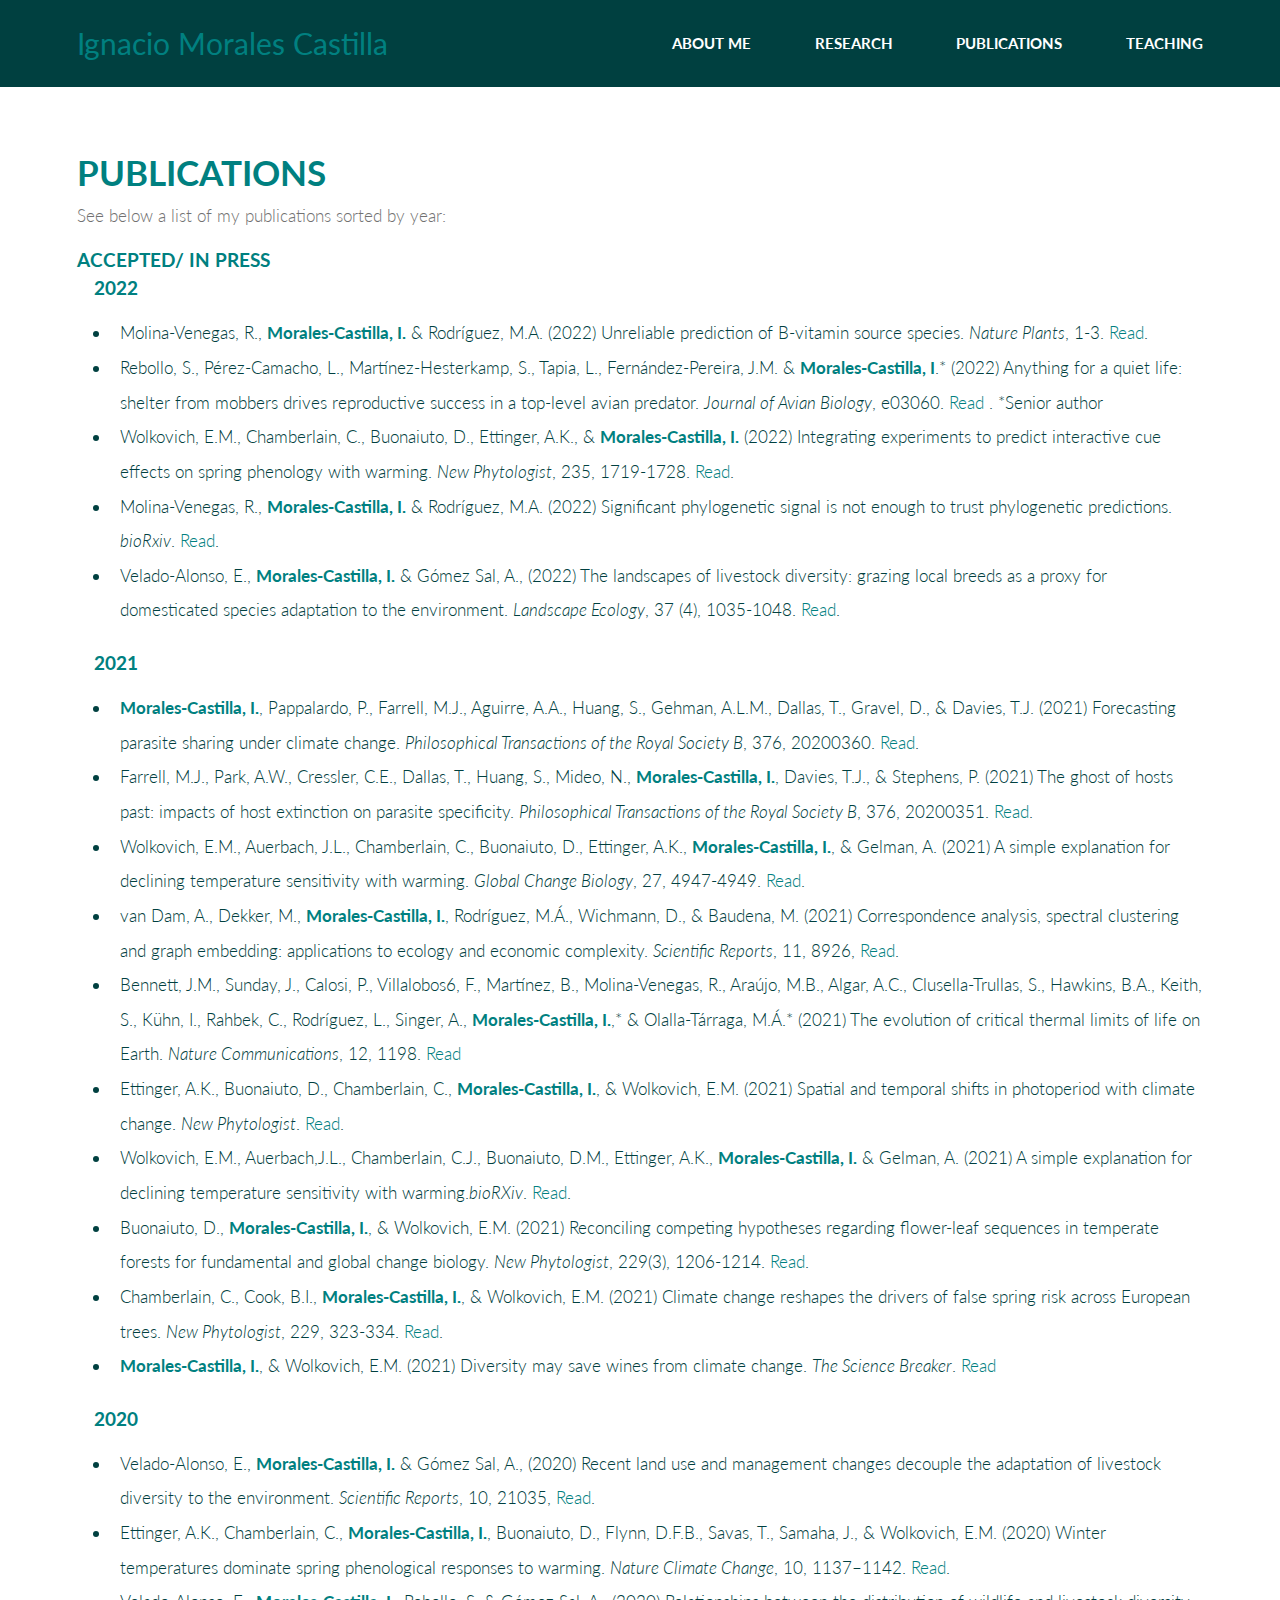
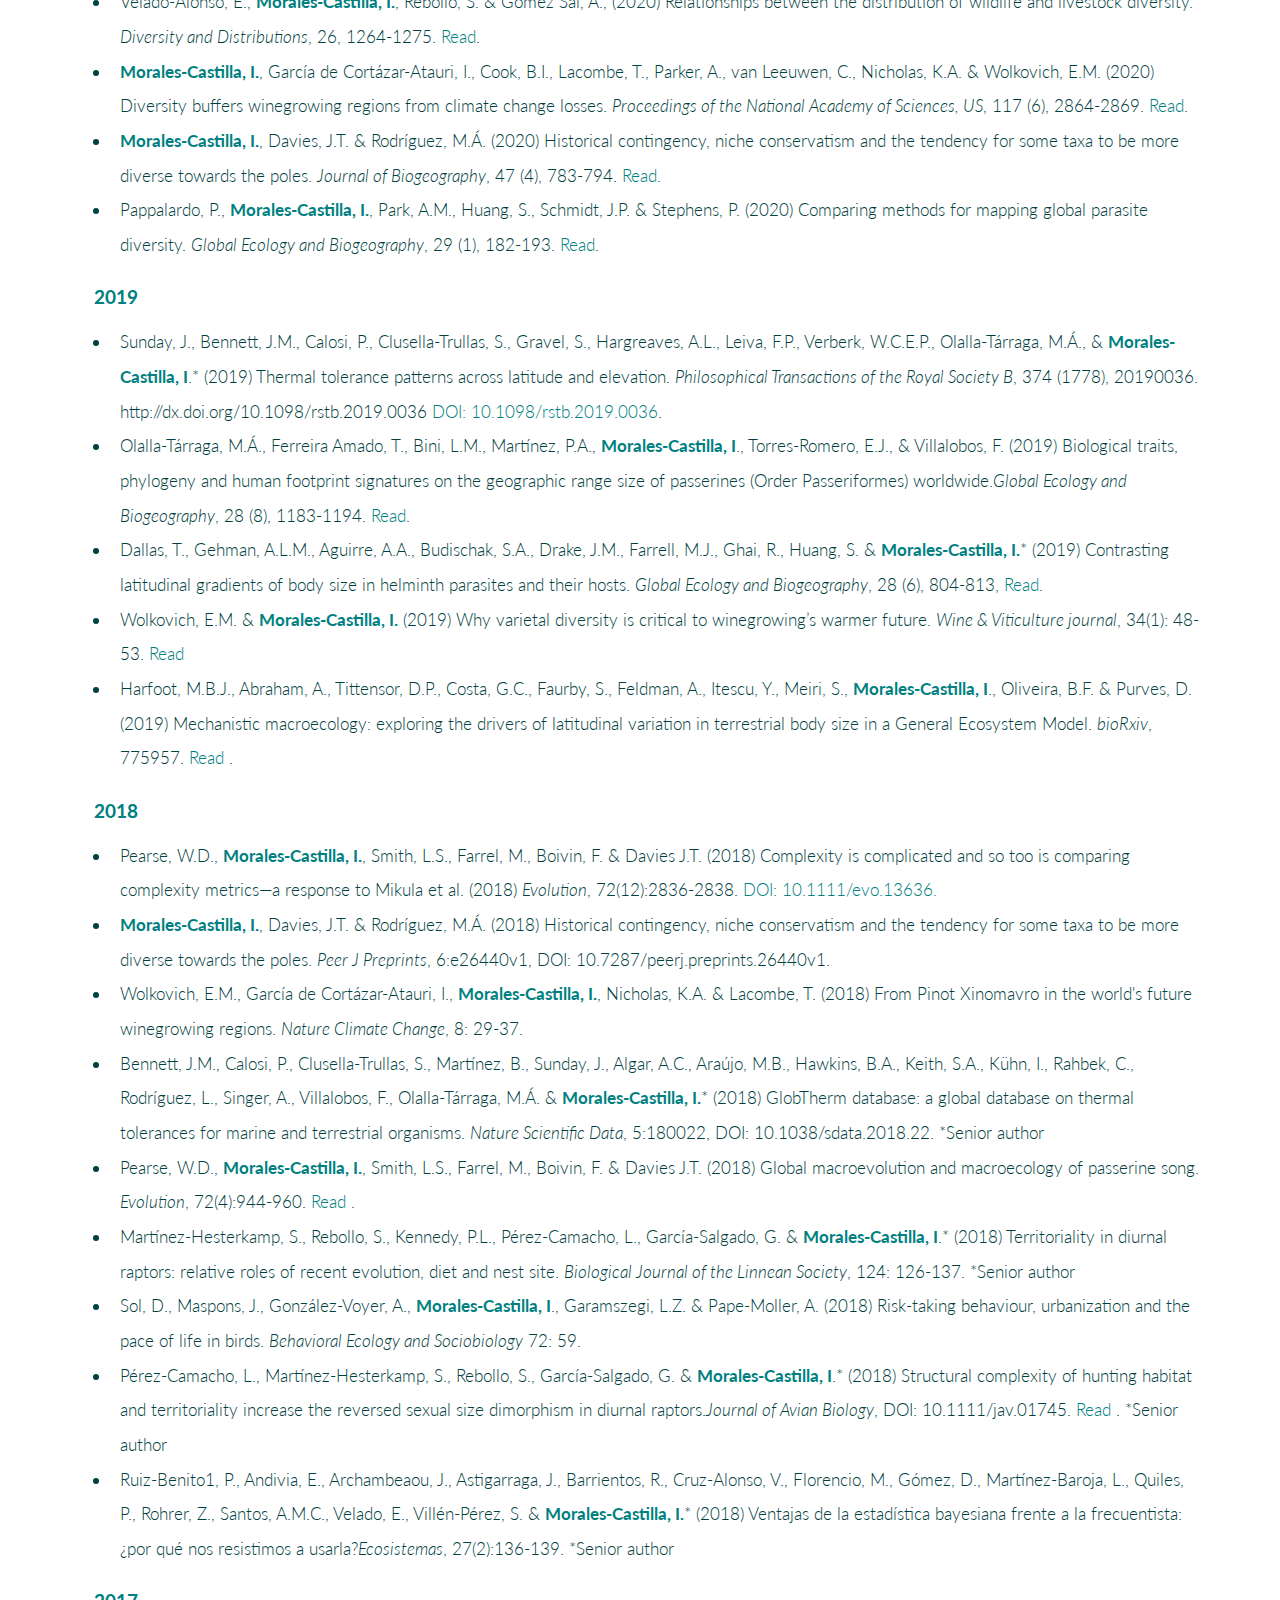
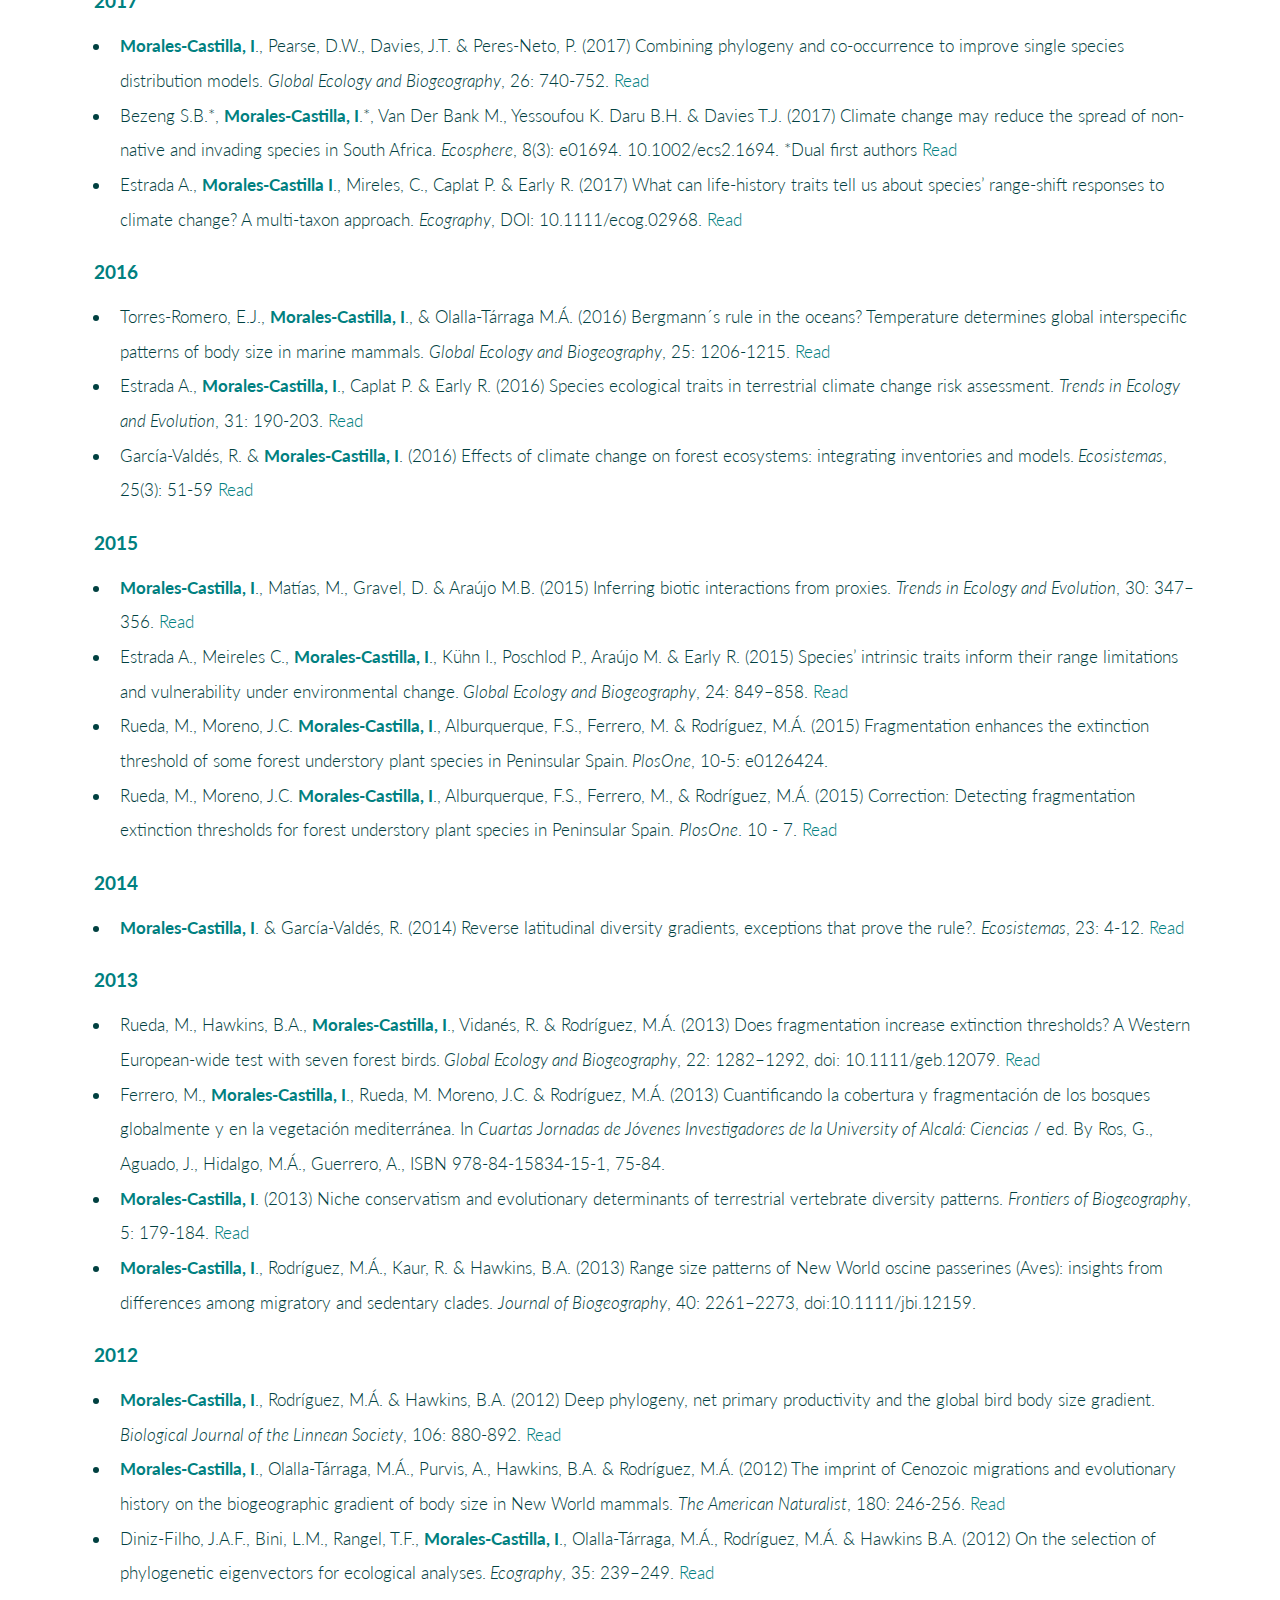
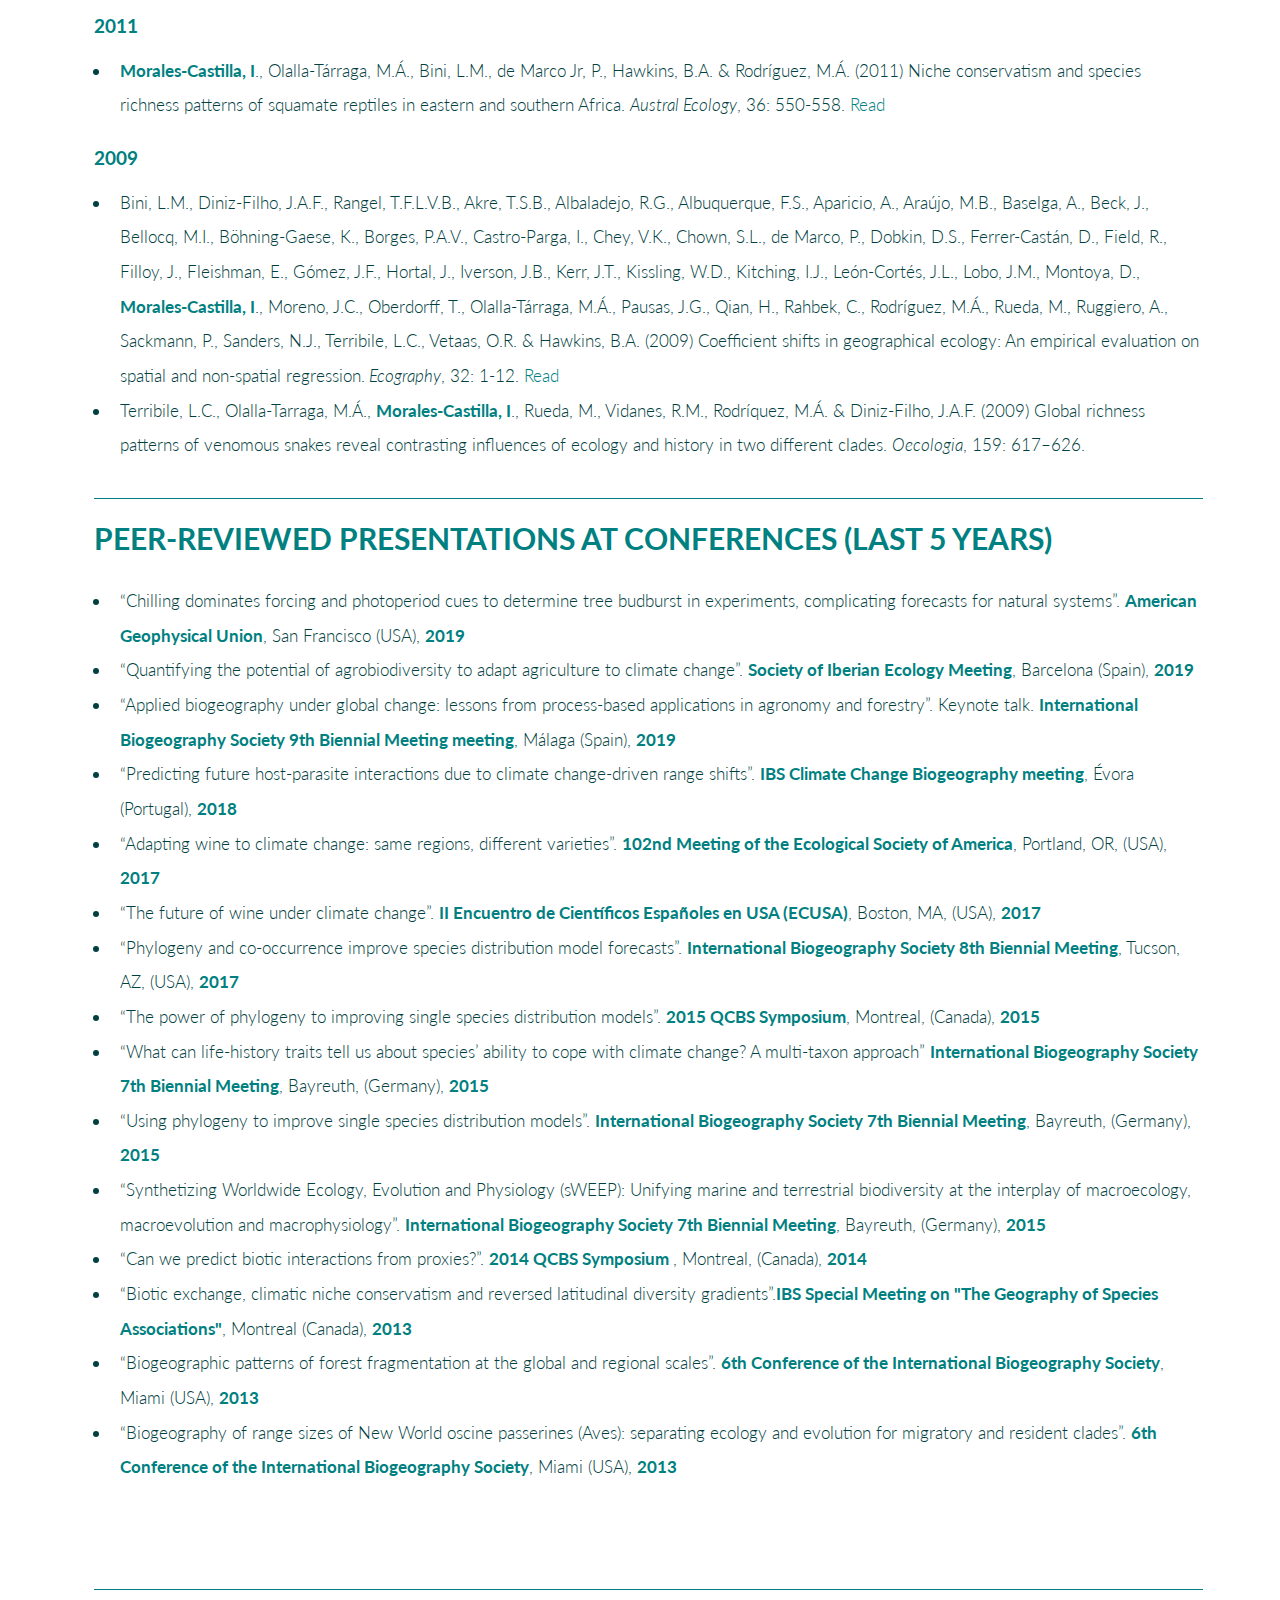
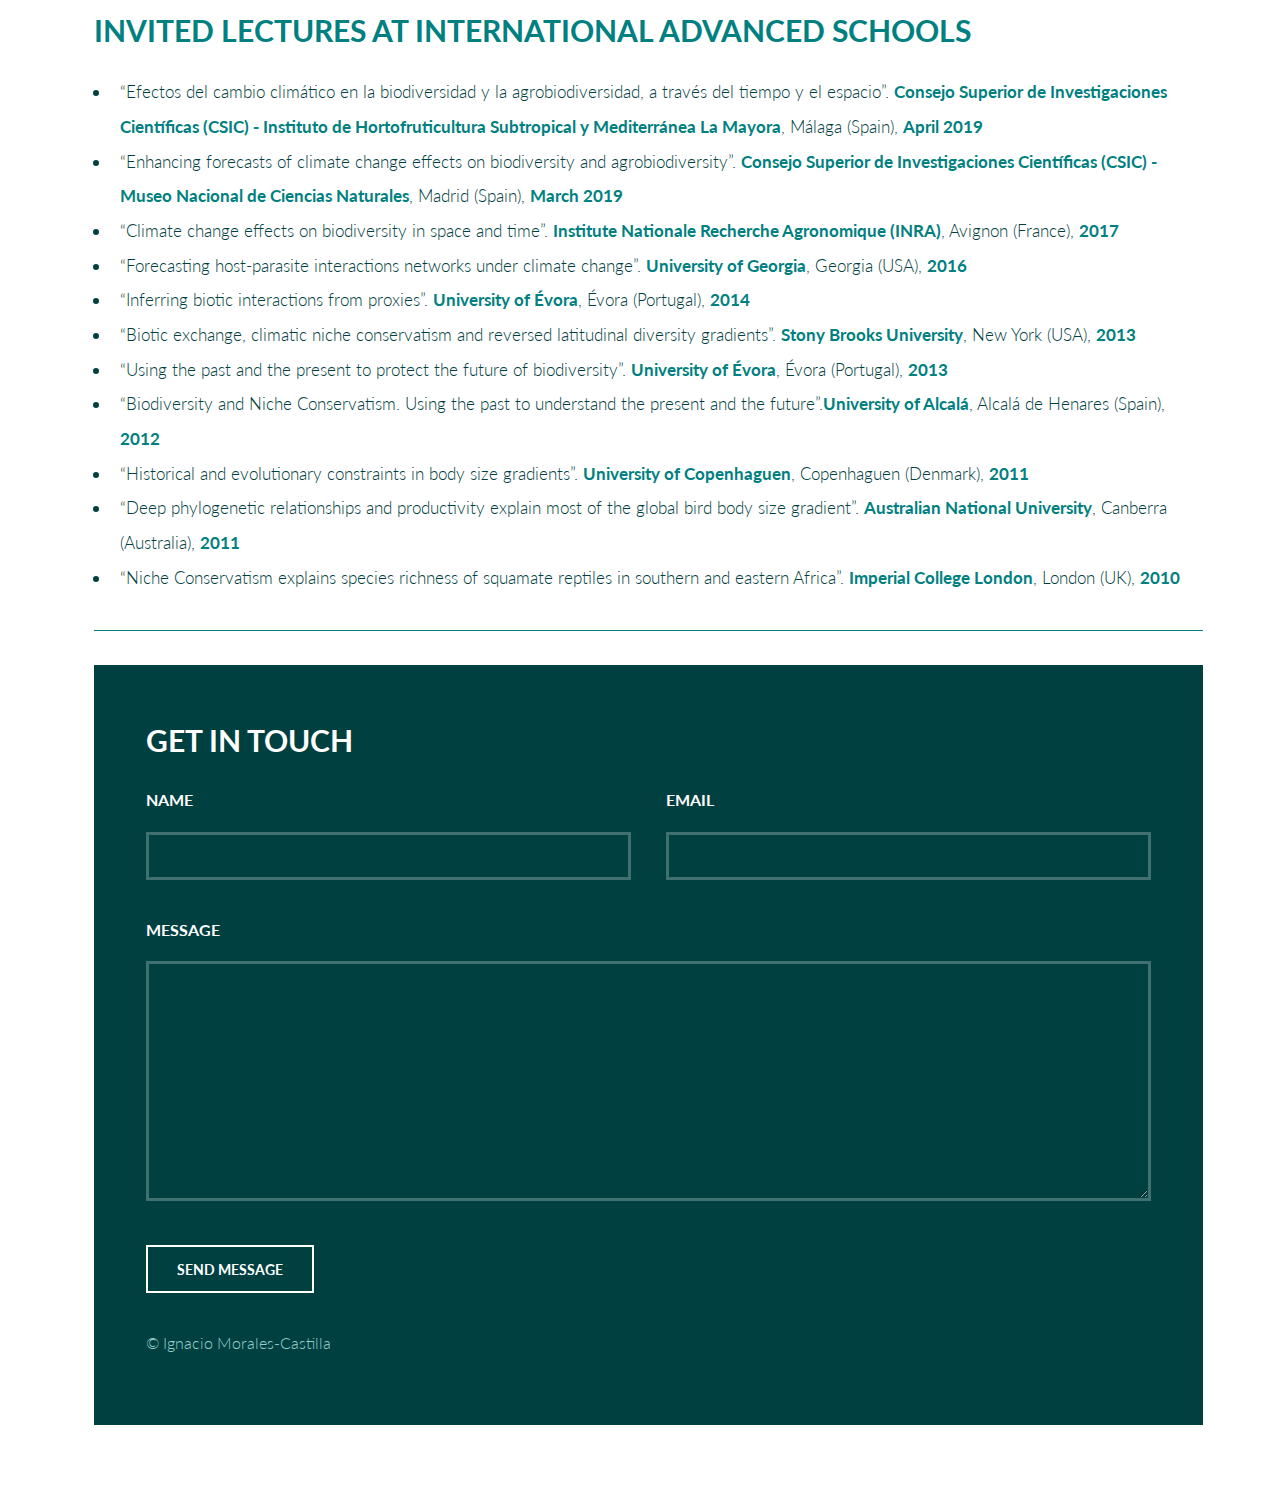
<file: publications.html>
<!DOCTYPE HTML>
<!--
	Introspect by TEMPLATED
	templated.co @templatedco
	Released for free under the Creative Commons Attribution 3.0 license (templated.co/license)
-->
<html>
	<head>
		<title>Publications</title>
		<meta charset="utf-8" />
		<meta name="viewport" content="width=device-width, initial-scale=1, user-scalable=no" />
		<link rel="stylesheet" href="assets/css/main.css" />
	</head>
	<body>

		<!-- Header -->
			<header id="header">
				<div class="inner">
					<a href="index.html" class="logo">Ignacio Morales Castilla</a>
					<nav id="nav">
						<a href="index.html">About me</a>
						<a href="research.html">Research</a>
						<a href="publications.html">Publications</a>
						<a href="teaching.html">Teaching</a>
					</nav>
				</div>
			</header>
			<a href="#menu" class="navPanelToggle"><span class="fa fa-bars"></span></a>

		<!-- Main -->
			<section id="main">
				<div class="inner">
					<header class="major special">
						<h1>Publications</h1>
						<p>See below a list of my publications sorted by year:</p>
					</header>

					<!-- Text -->
						<section>
							
   						<h4>Accepted/ In Press</h4> 
							<ul>
							
							<h4>2022</h4>
							<ul>
							
							<li>Molina-Venegas, R., <b>Morales-Castilla, I.</b> &  Rodríguez, M.A. (2022) Unreliable prediction of B-vitamin source species. 
							<i>Nature Plants</i>, 1-3.
							<a href="https://doi.org/10.1038/s41477-022-01299-4"> Read</a>. </li> 
	
							<li>Rebollo, S., Pérez-Camacho, L., Martínez-Hesterkamp, S., Tapia, L., Fernández-Pereira, J.M. & <b>Morales-Castilla, I</b>.* (2022) Anything for a quiet life: shelter from mobbers drives reproductive success in a top‐level avian predator.
							<i>Journal of Avian Biology</i>, e03060.
							<a href=" https://doi.org/10.1111/jav.03060"> Read </a>. *Senior author</li>
	
							<li>Wolkovich, E.M., Chamberlain, C., Buonaiuto, D., Ettinger, A.K., & <b>Morales-Castilla, I.</b> (2022) Integrating experiments to predict interactive cue effects on spring phenology with warming. 
							<i>New Phytologist</i>, 235, 1719-1728. 
							<a href="https://doi.org/10.1111/nph.18269"> Read</a>.</li>
							
							<li>Molina-Venegas, R., <b>Morales-Castilla, I.</b> &  Rodríguez, M.A. (2022) Significant phylogenetic signal is not enough to trust phylogenetic predictions. 
							<i>bioRxiv</i>.
							<a href="https://doi.org/10.1101/2022.05.07.490865"> Read</a>. </li> 
	
							<li>Velado-Alonso, E., <b>Morales-Castilla, I.</b> & Gómez Sal, A., (2022) The landscapes of livestock diversity: grazing local breeds as a proxy for domesticated species adaptation to the environment. 
							<i>Landscape Ecology</i>, 37 (4), 1035-1048. 
							<a href="https://link.springer.com/article/10.1007/s10980-022-01429-5"> Read</a>. </li> 
								

								
								
							</ul>
	 
					
							<h4>2021</h4>
							<ul>
							<li><b>Morales-Castilla, I.</b>, Pappalardo, P., Farrell, M.J., Aguirre, A.A., Huang, S., Gehman, A.L.M., Dallas, T., Gravel, D., & Davies, T.J. (2021)
							Forecasting parasite sharing under climate change. <i>Philosophical Transactions of the Royal Society B</i>, 376, 20200360.
							<a href="http://dx.doi.org/10.1098/rstb.2020.0360"> Read</a>. </li>

							<li>Farrell, M.J., Park, A.W., Cressler, C.E., Dallas, T., Huang, S., Mideo, N., <b>Morales-Castilla, I.</b>, Davies, T.J., & Stephens, P. (2021)
							The ghost of hosts past: impacts of host extinction on parasite specificity. <i>Philosophical Transactions of the Royal Society B</i>, 376, 20200351.
							<a href="http://dx.doi.org/10.1098/rstb.2020.0351"> Read</a>. </li>
							
							<li>Wolkovich, E.M., Auerbach, J.L., Chamberlain, C.,  Buonaiuto, D., Ettinger, A.K., <b>Morales-Castilla, I.</b>, & Gelman, A. (2021)
							A simple explanation for declining temperature sensitivity with warming. 
							<i>Global Change Biology</i>, 27, 4947-4949.
							<a href="https://doi.org/10.1111/gcb.15746"> Read</a>. </li>
								
							<li>van Dam, A., Dekker, M., <b>Morales-Castilla, I.</b>, Rodríguez, M.Á., Wichmann, D., & Baudena, M. (2021)
							Correspondence analysis, spectral clustering and graph embedding: applications to ecology and economic complexity. 
							<i>Scientific Reports</i>, 11, 8926, <a href="https://doi.org/10.1038/s41598-021-87971-9"> Read</a>.</li>

							<li>Bennett, J.M., Sunday, J., Calosi, P., Villalobos6, F., Martínez, B., Molina-Venegas, R., Araújo, M.B., Algar, A.C., 
							Clusella-Trullas, S., Hawkins, B.A., Keith, S., Kühn, I., Rahbek, C., Rodríguez, L., Singer, A., <b>Morales-Castilla, I.</b>,* &  Olalla-Tárraga, M.Á.* 
							(2021) The evolution of critical thermal limits of life on Earth. <i>Nature Communications</i>, 12, 1198. <a href="https://www.nature.com/articles/s41467-021-21263-8"> Read</a></li>

							<li>Ettinger, A.K., Buonaiuto, D., Chamberlain, C., <b>Morales-Castilla, I.</b>, & Wolkovich, E.M. (2021) Spatial and temporal shifts in photoperiod with climate change. 
							<i>New Phytologist</i>. <a href="http://dx.doi.org/10.1111/nph.17172"> Read</a>.</li>
								
							<li>Wolkovich, E.M., Auerbach,J.L., Chamberlain, C.J., Buonaiuto, D.M., Ettinger, A.K., <b>Morales-Castilla, I.</b> & Gelman, A. (2021) 
							A simple explanation for declining temperature sensitivity with warming.<i>bioRXiv</i>. <a href="https://doi.org/10.1101/2021.01.12.426288"> Read</a>.</li>
								
							<li>Buonaiuto, D., <b>Morales-Castilla, I.</b>, & Wolkovich, E.M. (2021) Reconciling competing hypotheses regarding flower-leaf sequences in temperate forests for fundamental and global change biology. 
							<i>New Phytologist</i>, 229(3), 1206-1214. <a href="http://dx.doi.org/10.1111/nph.16848"> Read</a>.</li>
							
							<li>Chamberlain, C., Cook, B.I., <b>Morales-Castilla, I.</b>, & Wolkovich, E.M. (2021) Climate change reshapes the drivers of false spring risk across European trees. 
							<i>New Phytologist</i>, 229, 323-334. <a href="http://dx.doi.org/10.1111/nph.16851"> Read</a>.</li>
								
							<li><b>Morales-Castilla, I.</b>, & Wolkovich, E.M. (2021) Diversity may save wines from climate change. 
							<i>The Science Breaker</i>.<a href="https://thesciencebreaker.org/breaks/earth-space/diversity-may-save-wines-from-climate-change"> Read </a></li>
							
							
							</ul>

							<h4>2020</h4>
							<ul>
								

							<li>Velado-Alonso, E., <b>Morales-Castilla, I.</b> & Gómez Sal, A., (2020) Recent land use and management changes decouple the adaptation of livestock diversity to the environment. 
							<i>Scientific Reports</i>, 10, 21035, <a href="https://doi.org/10.1038/s41598-020-77878-2"> Read</a>.</li>

							<li>Ettinger, A.K., Chamberlain, C., <b>Morales-Castilla, I.</b>, Buonaiuto, D., Flynn, D.F.B., Savas, T., Samaha, J., & Wolkovich, E.M. (2020) Winter temperatures dominate spring phenological responses to warming. 
							<i>Nature Climate Change</i>, 10, 1137–1142.  <a href="https://www.nature.com/articles/s41558-020-00917-3"> Read</a>.</li>
								
							
							<li>Velado-Alonso, E., <b>Morales-Castilla, I.</b>, Rebollo, S. & Gómez Sal, A., (2020) Relationships between the distribution of wildlife and livestock diversity. 
							<i>Diversity and Distributions</i>, 26, 1264-1275. <a href="https://onlinelibrary.wiley.com/doi/full/10.1111/ddi.13133"> Read</a>.</li>
							
							<li><b>Morales-Castilla, I.</b>, García de Cortázar-Atauri, I., Cook, B.I., Lacombe, T., Parker, A., van Leeuwen, C., 
							Nicholas, K.A. & Wolkovich, E.M. (2020) Diversity buffers winegrowing regions from climate change losses. 
							<i>Proceedings of the National Academy of Sciences, US</i>, 117 (6), 2864-2869. 
								<a href="https://www.pnas.org/content/early/2020/01/21/1906731117"> Read</a>.</li>
							
							<li><b>Morales-Castilla, I.</b>, Davies, J.T. & Rodríguez, M.Á. (2020) Historical contingency, niche conservatism and the tendency for some taxa to be more diverse towards the poles. 
							<i>Journal of Biogeography</i>, 47 (4), 783-794. <a href="http://dx.doi.org/10.1111/jbi.13725"> Read</a>.</li>

							<li>Pappalardo, P., <b>Morales-Castilla, I.</b>, Park, A.M., Huang, S., Schmidt, J.P. & Stephens, P.
							(2020) Comparing methods for mapping global parasite diversity. 
							<i>Global Ecology and Biogeography</i>, 29 (1), 182-193. <a href="http://dx.doi.org/10.1111/geb.13008"> Read</a>. </li>
							
							</ul>
							
							<h4>2019</h4>
							<ul>
								
							<li>Sunday, J., Bennett, J.M., Calosi, P., Clusella-Trullas, S., Gravel, S., Hargreaves, A.L., Leiva, F.P., Verberk, W.C.E.P., 
							Olalla-Tárraga, M.Á., & <b>Morales-Castilla, I</b>.* (2019) Thermal tolerance patterns across latitude and elevation. 
							<i>Philosophical Transactions of the Royal Society B</i>, 374 (1778), 20190036. http://dx.doi.org/10.1098/rstb.2019.0036
							<a href="http://dx.doi.org/10.1098/rstb.2019.0036"> DOI: 10.1098/rstb.2019.0036</a>. </li>
						
							<li>Olalla-Tárraga, M.Á., Ferreira Amado, T., Bini, L.M., 
 							Martínez, P.A., <b>Morales-Castilla, I</b>., Torres-Romero, E.J., & Villalobos, F. (2019) 
							Biological traits, phylogeny and human footprint signatures on the geographic range size of 
							passerines (Order Passeriformes) worldwide.<i>Global Ecology and Biogeography</i>, 28 (8), 1183-1194.
							<a href="https://onlinelibrary.wiley.com/doi/epdf/10.1111/geb.12924"> Read</a>. </li>											        

							<li>Dallas, T., Gehman, A.L.M., Aguirre, A.A., Budischak, S.A., Drake, J.M., Farrell, M.J., Ghai, R., Huang, S. & <b>Morales-Castilla, I.</b>* (2019) Contrasting latitudinal gradients of body size in helminth parasites and their hosts. 
								<i>Global Ecology and Biogeography</i>, 28 (6), 804-813,
							<a href="https://onlinelibrary.wiley.com/doi/epdf/10.1111/geb.12894"> Read</a>. </li>
							
							<li>Wolkovich, E.M. & <b>Morales-Castilla, I.</b> (2019) Why varietal diversity is critical to winegrowing’s warmer future. 
							<i>Wine & Viticulture journal</i>, 34(1): 48-53.<a href="https://winetitles.com.au/wvj/articles/wine-viticulture-journal-volume-34-no-1-2019/why-varietal-diversity-is-critical-to-winegrowings-warmer-future/"> Read </a></li>
							
							<li>Harfoot, M.B.J., Abraham, A., Tittensor, D.P., Costa, G.C., Faurby, S., Feldman, A.,  
							Itescu, Y., Meiri, S., <b>Morales-Castilla, I</b>., Oliveira, B.F. & Purves, D. (2019) 
							Mechanistic macroecology: exploring the drivers of latitudinal variation in terrestrial body size in a General Ecosystem Model.
							<i>bioRxiv</i>, 775957. <a href="https://www.biorxiv.org/content/10.1101/775957v1.abstract"> Read </a>.</li>	
								
							</ul>
							
							<h4>2018</h4>
							<ul>
							<li>Pearse, W.D., <b>Morales-Castilla, I.</b>, Smith, L.S., Farrel, M., Boivin, F. & Davies J.T. (2018) Complexity is complicated and so too is comparing complexity metrics—a response to Mikula et al. (2018) <i>Evolution</i>, 72(12):2836-2838. <a href="https://onlinelibrary.wiley.com/doi/pdf/10.1111/evo.13636"> DOI: 10.1111/evo.13636. </a></li>
								
							<li><b>Morales-Castilla, I.</b>, Davies, J.T. & Rodríguez, M.Á. (2018) Historical contingency, niche conservatism and the tendency for some taxa to be more diverse towards the poles. 
							<i>Peer J Preprints</i>, 6:e26440v1, DOI: 10.7287/peerj.preprints.26440v1.</li>
							
							<li>Wolkovich, E.M., García de Cortázar-Atauri, I., <b>Morales-Castilla, I.</b>, Nicholas, K.A. & Lacombe, T. (2018) From Pinot Xinomavro in the world's future winegrowing regions. 
							<i>Nature Climate Change</i>, 8: 29-37.</li>
							
							<li>Bennett, J.M., Calosi, P., Clusella-Trullas, S., Martínez, B., Sunday, J., Algar, A.C., Araújo, M.B., Hawkins, B.A., Keith, S.A., Kühn, I., Rahbek, C., Rodríguez, L., Singer, A., Villalobos, F., 
							Olalla-Tárraga, M.Á. & <b>Morales-Castilla, I.</b>* (2018) GlobTherm database: a global database on thermal tolerances for marine and terrestrial organisms. <i>Nature Scientific Data</i>, 5:180022, DOI: 10.1038/sdata.2018.22. *Senior author </li>
							
							<li>Pearse, W.D., <b>Morales-Castilla, I.</b>, Smith, L.S., Farrel, M., Boivin, F. & Davies J.T. (2018) Global macroevolution and macroecology of passerine song. <i>Evolution</i>, 72(4):944-960. <a href="https://onlinelibrary.wiley.com/doi/abs/10.1111/evo.13450"> Read </a>.</li>

							<li>Martínez-Hesterkamp, S., Rebollo, S., Kennedy, P.L., Pérez-Camacho, L., García-Salgado, G. & <b>Morales-Castilla, I</b>.* (2018) Territoriality in diurnal raptors: relative roles of recent evolution, diet and nest site. 
						        <i>Biological Journal of the Linnean Society</i>, 124: 126-137. *Senior author</li>
							
							<li>Sol, D., Maspons, J., González-Voyer, A., <b>Morales-Castilla, I</b>., Garamszegi, L.Z. & Pape-Moller, A. (2018) Risk-taking behaviour, urbanization and the pace of life in birds. <i>Behavioral Ecology and Sociobiology</i> 72: 59.</li>
							
							<li>Pérez-Camacho, L., Martínez-Hesterkamp, S., Rebollo, S.,  García-Salgado, G. & <b>Morales-Castilla, I</b>.* (2018) Structural complexity of hunting habitat and territoriality increase the reversed sexual size dimorphism in diurnal raptors.<i>Journal of Avian Biology</i>, DOI: 10.1111/jav.01745.<a href="https://onlinelibrary.wiley.com/doi/abs/10.1111/jav.01745"> Read </a>. *Senior author</li>

							<li>Ruiz-Benito1, P., Andivia, E., Archambeaou, J., Astigarraga, J., Barrientos, R., Cruz-Alonso, V., Florencio, M., Gómez, D., Martínez-Baroja, L., Quiles, P., Rohrer, Z., Santos, A.M.C., Velado, E., Villén-Pérez, S. & <b>Morales-Castilla, I.</b>* (2018) Ventajas de la estadística bayesiana frente a la frecuentista: ¿por qué nos resistimos a usarla?<i>Ecosistemas</i>, 27(2):136-139. *Senior author</li>
								
							</ul>
							
							
							
							<h4>2017</h4>
							<ul>
							
							<li><b>Morales-Castilla, I</b>., Pearse, D.W., Davies, J.T. & Peres-Neto, P. (2017) Combining phylogeny and co-occurrence to improve single species distribution models. <i>Global Ecology and Biogeography</i>, 26: 740-752.<a href="http://onlinelibrary.wiley.com/doi/10.1111/geb.12580/full"> Read </a></li>
							
							<li>Bezeng S.B.*, <b>Morales-Castilla, I</b>.*, Van Der Bank M., Yessoufou K. Daru B.H. & Davies T.J. (2017) Climate change may reduce the spread of non-native and invading species in South Africa. <i>Ecosphere</i>, 8(3): e01694. 10.1002/ecs2.1694. *Dual first authors <a href="http://onlinelibrary.wiley.com/doi/10.1002/ecs2.1694/full"> Read </a></li>
							
							<li>Estrada A., <b>Morales-Castilla I</b>., Mireles, C., Caplat P. & Early R. (2017) What can life-history traits tell us about species’ range-shift responses to climate change? A multi-taxon approach. <i>Ecography</i>, DOI: 10.1111/ecog.02968.<a href="http://onlinelibrary.wiley.com/doi/10.1111/ecog.02968/full"> Read </a></li>

							<!---<li>Ripple, W.J., Wolf, C., Newsome, T.M., Galetti, M., Alamgir, M., Crist, E., ..., <b>Morales-Castilla, I</b>., & 15,364 signatories. (2017) World Scientists’ Warning to Humanity: A Second Notice. <i>BioScience</i>, 67(12): 1026-1028.</li>--->
						        </ul>

							
							
							<h4>2016</h4>
							<ul>
							
							<li>Torres-Romero, E.J., <b>Morales-Castilla, I</b>., & Olalla-Tárraga M.Á. (2016) Bergmann´s rule in the oceans? Temperature determines global interspecific patterns of body size in marine mammals. <i>Global Ecology and Biogeography</i>, 25: 1206-1215.<a href="http://onlinelibrary.wiley.com/doi/10.1111/geb.12476/full"> Read </a></li>
							
							<li>Estrada A., <b>Morales-Castilla, I</b>., Caplat P. & Early R. (2016) Species ecological traits in terrestrial climate change risk assessment. <i> Trends in Ecology and Evolution</i>, 31: 190-203.<a href="https://doi.org/10.1016/j.tree.2015.12.014"> Read </a></li>

							<li>García-Valdés, R. & <b>Morales-Castilla, I</b>. (2016) Effects of climate change on forest ecosystems: integrating inventories and models.<i> Ecosistemas</i>, 25(3): 51-59<a href="https://www.revistaecosistemas.net/index.php/ecosistemas/article/view/1227"> Read </a></li>
						       
							
							</ul>

							
							
							<h4>2015</h4>
							<ul>
							<li><b>Morales-Castilla, I</b>., Matías, M., Gravel, D. & Araújo M.B. (2015) Inferring biotic interactions from proxies. <i>Trends in Ecology and Evolution</i>, 30: 347–356.<a href="https://www.sciencedirect.com/science/article/pii/S0169534715000774?via%3Dihub"> Read </a></li>
							
							<li>Estrada A., Meireles C., <b>Morales-Castilla, I</b>., Kühn I., Poschlod P., Araújo M. & Early R. (2015) Species’ intrinsic traits inform their range limitations and vulnerability under environmental change.<i> Global Ecology and Biogeography</i>, 24: 849–858.<a href="http://onlinelibrary.wiley.com/doi/10.1111/geb.12306/full"> Read </a></li>
							
							<li>Rueda, M., Moreno, J.C. <b>Morales-Castilla, I</b>., Alburquerque, F.S., Ferrero, M. & Rodríguez, M.Á. (2015) Fragmentation enhances the extinction threshold of some forest understory plant species in Peninsular Spain.<i> PlosOne</i>, 10-5: e0126424.</li>

							<li>Rueda, M., Moreno, J.C. <b>Morales-Castilla, I</b>., Alburquerque, F.S., Ferrero, M., & Rodríguez, M.Á. (2015) Correction: Detecting fragmentation extinction thresholds for forest understory plant species in Peninsular Spain. <i>PlosOne</i>. 10 - 7.<a href="http://journals.plos.org/plosone/article?id=10.1371/journal.pone.0126424"> Read </a></li>
							
							</ul>

							
							<h4>2014</h4>
							<ul>
							<li><b>Morales-Castilla, I</b>. & García-Valdés, R. (2014) Reverse latitudinal diversity gradients, exceptions that prove the rule?. <i>Ecosistemas</i>, 23: 4-12. <a href="https://revistaecosistemas.net/index.php/ecosistemas/article/view/863"> Read </a></li>
							</ul>

							
							<h4>2013</h4>
							<ul>
								
							<li>Rueda, M., Hawkins, B.A., <b>Morales-Castilla, I</b>., Vidanés, R. & Rodríguez, M.Á. (2013) Does fragmentation increase extinction thresholds? A Western European-wide test with seven forest birds.<i> Global Ecology and Biogeography</i>, 22: 1282–1292, doi: 10.1111/geb.12079.<a href="http://onlinelibrary.wiley.com/doi/10.1111/geb.12079/full"> Read </a></li>
							
							<li>Ferrero, M., <b>Morales-Castilla, I</b>., Rueda, M. Moreno, J.C. & Rodríguez, M.Á. (2013) Cuantificando la cobertura y fragmentación de los bosques globalmente y en la vegetación mediterránea. In <i>Cuartas Jornadas de Jóvenes Investigadores de la University of Alcalá: Ciencias</i> / ed. By Ros, G., Aguado, J., Hidalgo, M.Á., Guerrero, A., ISBN 978-84-15834-15-1, 75-84.</li>
							
							<li><b>Morales-Castilla, I</b>. (2013) Niche conservatism and evolutionary determinants of terrestrial vertebrate diversity patterns. <i>Frontiers of Biogeography</i>, 5: 179-184.<a href="https://escholarship.org/uc/item/41z1d8qv#author"> Read </a> </li>
							
							<li><b>Morales-Castilla, I</b>., Rodríguez, M.Á., Kaur, R. & Hawkins, B.A. (2013) Range size patterns of New World oscine passerines (Aves): insights from differences among migratory and sedentary clades. <i>Journal of Biogeography</i>, 40: 2261–2273, doi:10.1111/jbi.12159.</li>
							
							</ul>

							
							
							<h4>2012</h4>
							<ul>
							
							<li><b>Morales-Castilla, I</b>., Rodríguez, M.Á. & Hawkins, B.A. (2012) Deep phylogeny, net primary productivity and the global bird body size gradient. <i>Biological Journal of the Linnean Society</i>, 106: 880-892.<a href="https://academic.oup.com/biolinnean/article/106/4/880/2452458"> Read </a></li>
							
							<li><b>Morales-Castilla, I</b>., Olalla-Tárraga, M.Á., Purvis, A., Hawkins, B.A. & Rodríguez, M.Á. (2012) The imprint of Cenozoic migrations and evolutionary history on the biogeographic gradient of body size in New World mammals. <i>The American Naturalist</i>, 180: 246-256.<a href="https://www.journals.uchicago.edu/doi/10.1086/666608"> Read </a></li>
							
							<li>Diniz-Filho, J.A.F., Bini, L.M., Rangel, T.F., <b>Morales-Castilla, I</b>., Olalla-Tárraga, M.Á., Rodríguez, M.Á. & Hawkins B.A. (2012) On the selection of phylogenetic eigenvectors for ecological analyses.<i> Ecography</i>, 35: 239–249. <a href="http://onlinelibrary.wiley.com/doi/10.1111/j.1600-0587.2011.06949.x/full"> Read </a></li>
							
							</ul>

							
							
							<h4>2011</h4>
							<ul>
								
							<li><b>Morales-Castilla, I</b>., Olalla-Tárraga, M.Á., Bini, L.M., de Marco Jr, P., Hawkins, B.A. & Rodríguez, M.Á. (2011) Niche conservatism and species richness patterns of squamate reptiles in eastern and southern Africa. <i>Austral Ecology</i>, 36: 550-558.<a href="http://onlinelibrary.wiley.com/doi/10.1111/j.1442-9993.2010.02186.x/full"> Read </a></li>
							
							</ul>

					
							
							<h4>2009</h4>
					                <ul>
								
							<li> Bini, L.M., Diniz-Filho, J.A.F., Rangel, T.F.L.V.B., Akre, T.S.B., Albaladejo, R.G., Albuquerque, F.S., Aparicio, A., Araújo, M.B., Baselga, A., Beck, J., Bellocq, M.I., Böhning-Gaese, K., Borges, P.A.V., Castro-Parga, I., Chey, V.K., 
							Chown, S.L., de Marco, P.,  Dobkin, D.S., Ferrer-Castán, D., Field, R., Filloy, J., Fleishman, E., Gómez, J.F., Hortal, J., Iverson, J.B., Kerr, J.T., Kissling, W.D., Kitching, I.J., León-Cortés, J.L., Lobo, J.M., Montoya, D., 
							<b>Morales-Castilla, I</b>., Moreno, J.C., Oberdorff, T., Olalla-Tárraga, M.Á., Pausas, J.G., Qian, H., Rahbek, C., Rodríguez, M.Á., Rueda, M., Ruggiero, A., Sackmann, P., Sanders, N.J., Terribile, L.C., Vetaas, O.R. & Hawkins, B.A. 
							(2009) Coefficient shifts in geographical ecology: An empirical evaluation on spatial and non-spatial regression.<i> Ecography</i>, 32: 1-12.<a href="http://onlinelibrary.wiley.com/doi/10.1111/j.1600-0587.2009.05717.x/full"> Read </a></li>
							
							<li>Terribile, L.C., Olalla-Tarraga, M.Á., <b>Morales-Castilla, I</b>., Rueda, M., Vidanes, R.M., Rodríquez, M.Á. & Diniz-Filho, J.A.F. (2009) Global richness patterns of venomous snakes reveal contrasting influences of ecology and history in two different clades. <i>Oecologia</i>, 159: 617–626. </li>
					
							</ul>
							
					               							
							<hr />

							<h2> Peer-reviewed presentations at conferences (last 5 years)</h2>
							
							<ul>
								
							<li>“Chilling dominates forcing and photoperiod cues to determine tree budburst in experiments, complicating forecasts for natural systems”. <b>American Geophysical Union</b>, San Francisco (USA), <b>2019</b></li>
							
							<li>“Quantifying the potential of agrobiodiversity to adapt agriculture to climate change”. <b>Society of Iberian Ecology Meeting</b>, Barcelona (Spain), <b>2019</b></li>

							<li>“Applied biogeography under global change: lessons from process-based applications in agronomy and forestry”. Keynote talk. <b>International Biogeography Society 9th Biennial Meeting meeting</b>, Málaga (Spain), <b>2019</b></li>

							<li>“Predicting future host-parasite interactions due to climate change-driven range shifts”. <b>IBS Climate Change Biogeography meeting</b>, Évora (Portugal), <b>2018</b></li>
							
							<li>“Adapting wine to climate change: same regions, different varieties”. <b>102nd Meeting of the Ecological Society of America</b>, Portland, OR, (USA), <b>2017</b></li>
							
							<li>“The future of wine under climate change”. <b>II Encuentro de Científicos Españoles en USA (ECUSA)</b>, Boston, MA, (USA), <b>2017</b></li>
							
							<li>“Phylogeny and co-occurrence improve species distribution model forecasts”. <b>International Biogeography Society 8th Biennial Meeting</b>, Tucson, AZ, (USA), <b>2017</b></li>
							
							<li>“The power of phylogeny to improving single species distribution models”. <b>2015 QCBS Symposium</b>, Montreal, (Canada), <b>2015</b></li>
							<li>“What can life-history traits tell us about species’ ability to cope with climate change? A multi-taxon approach” <b>International Biogeography Society 7th Biennial Meeting</b>, Bayreuth, (Germany), <b>2015</b></li>
							
							<li>“Using phylogeny to improve single species distribution models”. <b>International Biogeography Society 7th Biennial Meeting</b>, Bayreuth, (Germany), <b>2015</b></li>
							
							<li>“Synthetizing Worldwide Ecology, Evolution and Physiology (sWEEP): Unifying marine and terrestrial biodiversity at the interplay of macroecology, macroevolution and macrophysiology”. <b>International Biogeography Society 7th Biennial Meeting</b>, Bayreuth, (Germany), <b>2015</b></li>
							
							<li>“Can we predict biotic interactions from proxies?”. <b>2014 QCBS Symposium </b>, Montreal, (Canada), <b>2014</b></li>
							
							<li>“Biotic exchange, climatic niche conservatism and reversed latitudinal diversity gradients”.<b>IBS Special Meeting on "The Geography of Species Associations"</b>, Montreal (Canada), <b>2013</b></li>
							
							<li>“Biogeographic patterns of forest fragmentation at the global and regional scales”. <b>6th Conference of the International Biogeography Society</b>, Miami (USA), <b>2013</b></li>
							
							<li>“Biogeography of range sizes of New World oscine passerines (Aves): separating ecology and evolution for migratory and resident clades”. <b>6th Conference of the International Biogeography Society</b>, Miami (USA), <b>2013</b></li>	
								
							</ul>
							</br>
							
							<hr />

							<h2>Invited lectures at international advanced schools</h2>
							<ul>
								
							<li>“Efectos del cambio climático en la biodiversidad y la agrobiodiversidad, a través del tiempo y el espacio”. <b>Consejo Superior de Investigaciones Científicas (CSIC) - 
							Instituto de Hortofruticultura Subtropical y Mediterránea La Mayora</b>, Málaga (Spain), <b>April 2019</b></li>

							<li>“Enhancing forecasts of climate change effects on biodiversity and agrobiodiversity”. <b>Consejo Superior de Investigaciones Científicas (CSIC) - 
							Museo Nacional de Ciencias Naturales</b>, Madrid (Spain), <b>March 2019</b></li>

							<li>“Climate change effects on biodiversity in space and time”. <b>Institute Nationale Recherche Agronomique (INRA)</b>, Avignon (France), <b>2017</b></li>
																			
							<li>“Forecasting host-parasite interactions networks under climate change”. <b>University of Georgia</b>, Georgia (USA), <b>2016</b></li>
														
							<li>“Inferring biotic interactions from proxies”. <b>University of Évora</b>, Évora (Portugal), <b>2014</b></li>
														
							<li>“Biotic exchange, climatic niche conservatism and reversed latitudinal diversity gradients”. <b>Stony Brooks University</b>, New York (USA), <b>2013</b></li>

							<li>“Using the past and the present to protect the future of biodiversity”. <b>University of Évora</b>, Évora (Portugal), <b>2013</b></li>
							
							<li>“Biodiversity and Niche Conservatism. Using the past to understand the present and the future”.<b>University of Alcalá</b>, Alcalá de Henares (Spain), <b>2012</b></li>
							
							<li>“Historical and evolutionary constraints in body size gradients”. <b>University of Copenhaguen</b>, Copenhaguen (Denmark), <b>2011</b></li>
							
							<li>“Deep phylogenetic relationships and productivity explain most of the global bird body size gradient”. <b>Australian National University</b>, Canberra (Australia), <b>2011</b></li>	
							
							<li>“Niche Conservatism explains species richness of squamate reptiles in southern and eastern Africa”. <b>Imperial College London</b>, London (UK), <b>2010</b></li>	
							</ul>								
																				
							<hr />

							

		<!-- Footer -->
			<section id="footer">
				<div class="inner">
					<header>
						<h2>Get in Touch</h2>
					</header>
					<form method="post" action="#">
						<div class="field half first">
							<label for="name">Name</label>
							<input type="text" name="name" id="name" />
						</div>
						<div class="field half">
							<label for="email">Email</label>
							<input type="text" name="email" id="email" />
						</div>
						<div class="field">
							<label for="message">Message</label>
							<textarea name="message" id="message" rows="6"></textarea>
						</div>
						<ul class="actions">
							<li><input type="submit" value="Send Message" class="alt" /></li>
						</ul>
					</form>
					<div class="copyright">
						&copy; Ignacio Morales-Castilla
					</div>
				</div>
			</section>

		<!-- Scripts -->
			<script src="assets/js/jquery.min.js"></script>
			<script src="assets/js/skel.min.js"></script>
			<script src="assets/js/util.js"></script>
			<script src="assets/js/main.js"></script>

	</body>
</html>
</file>
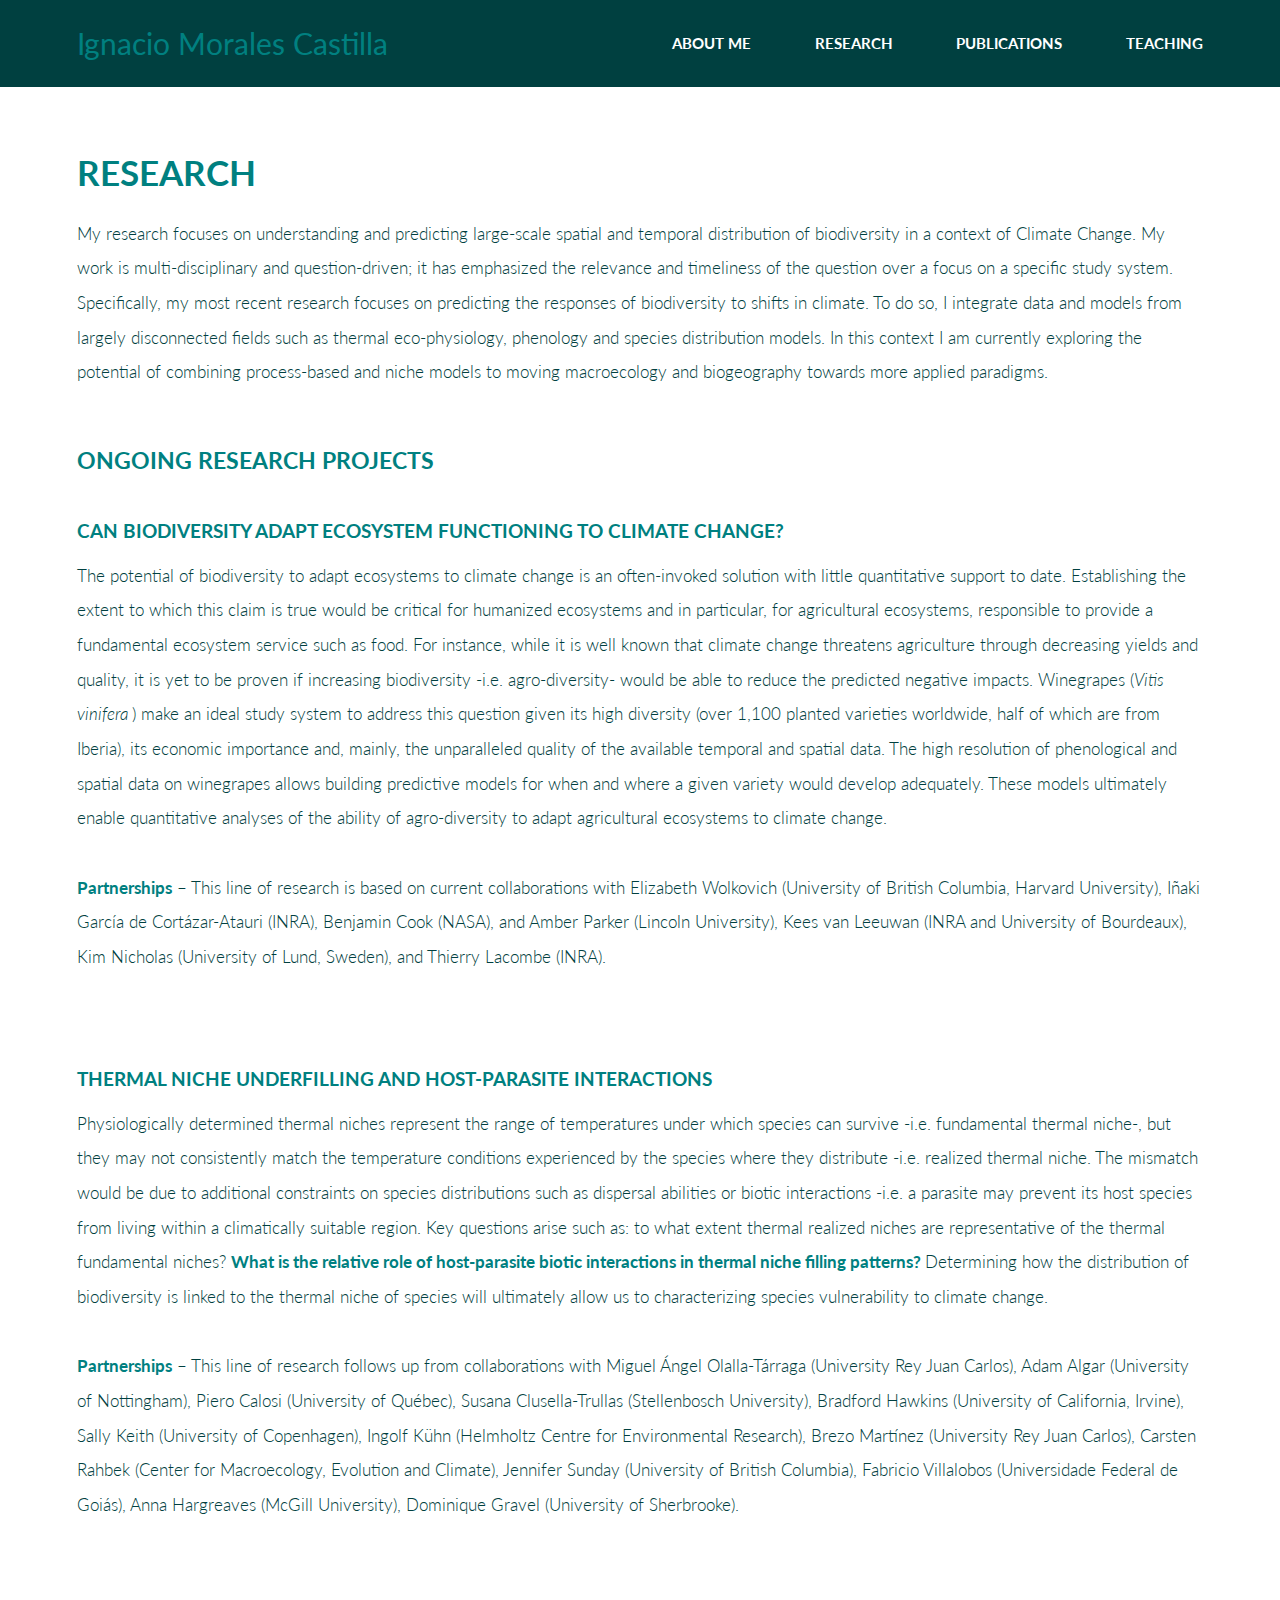
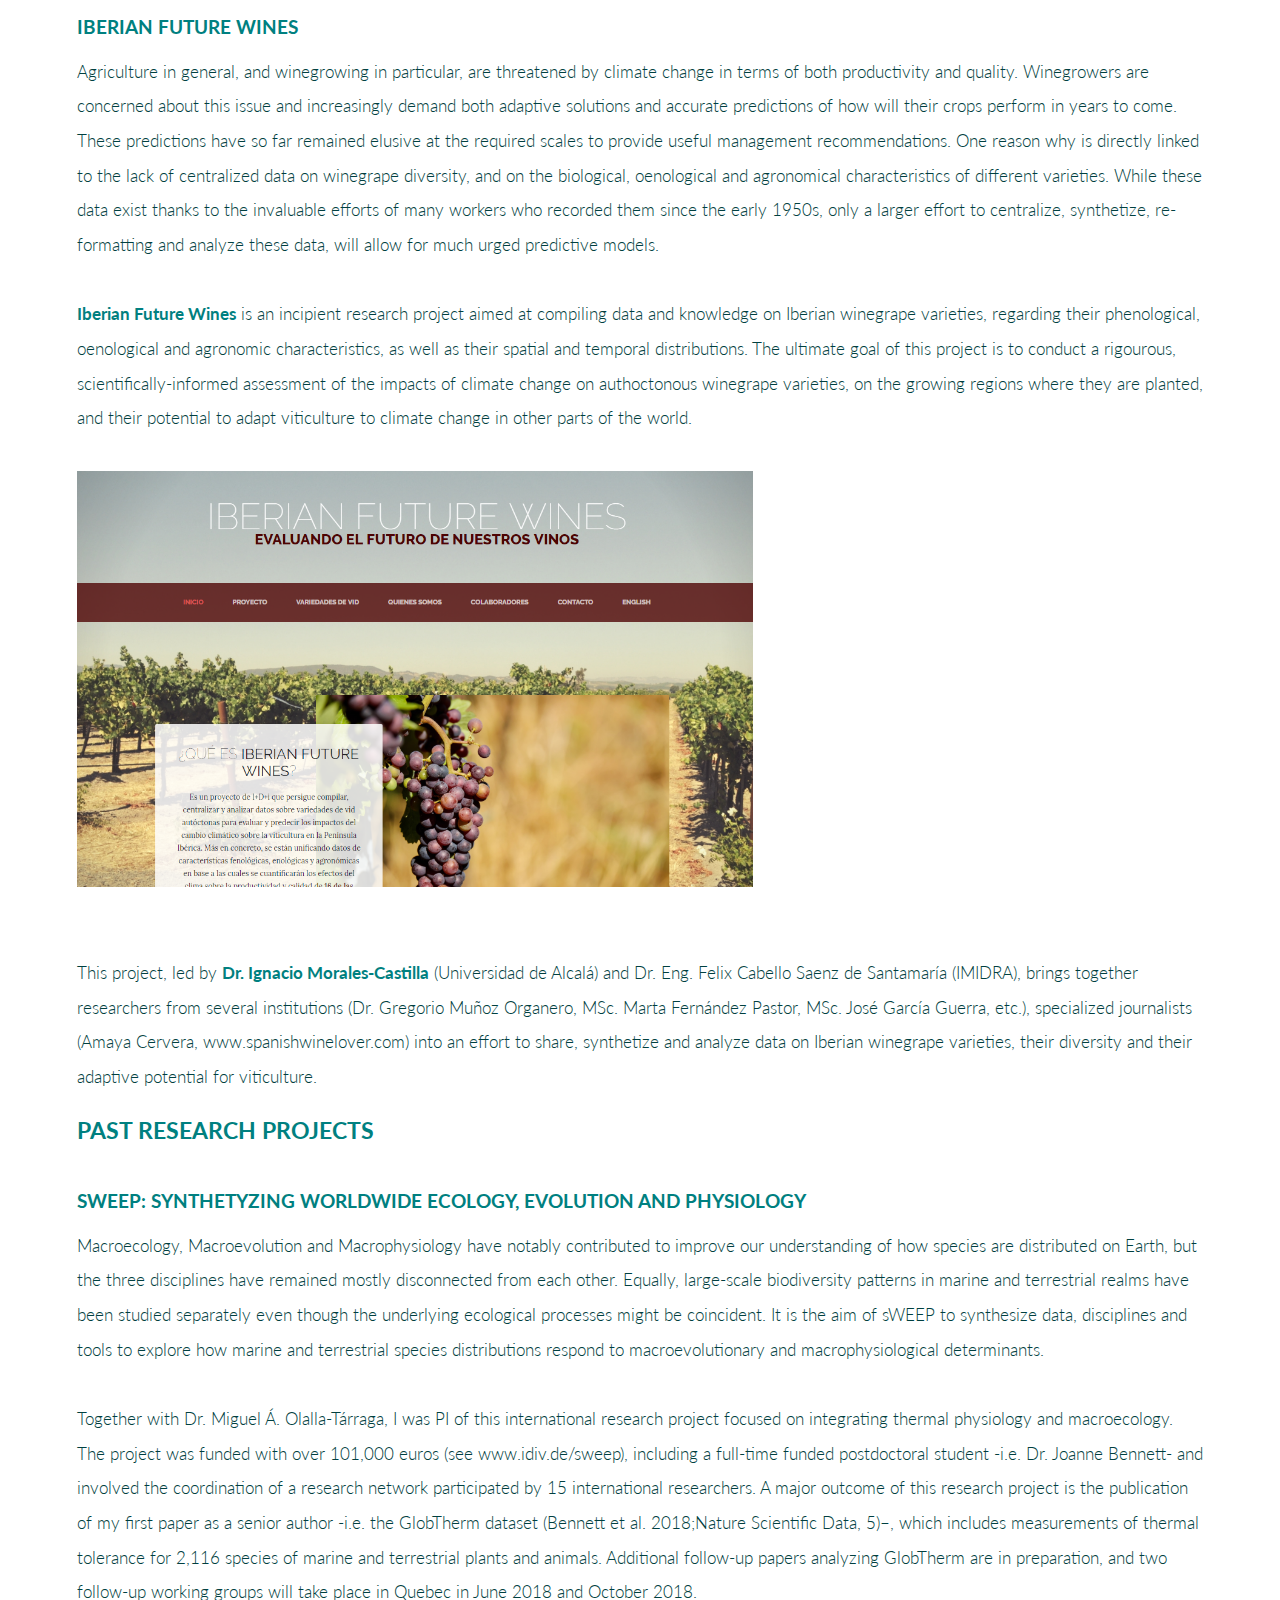
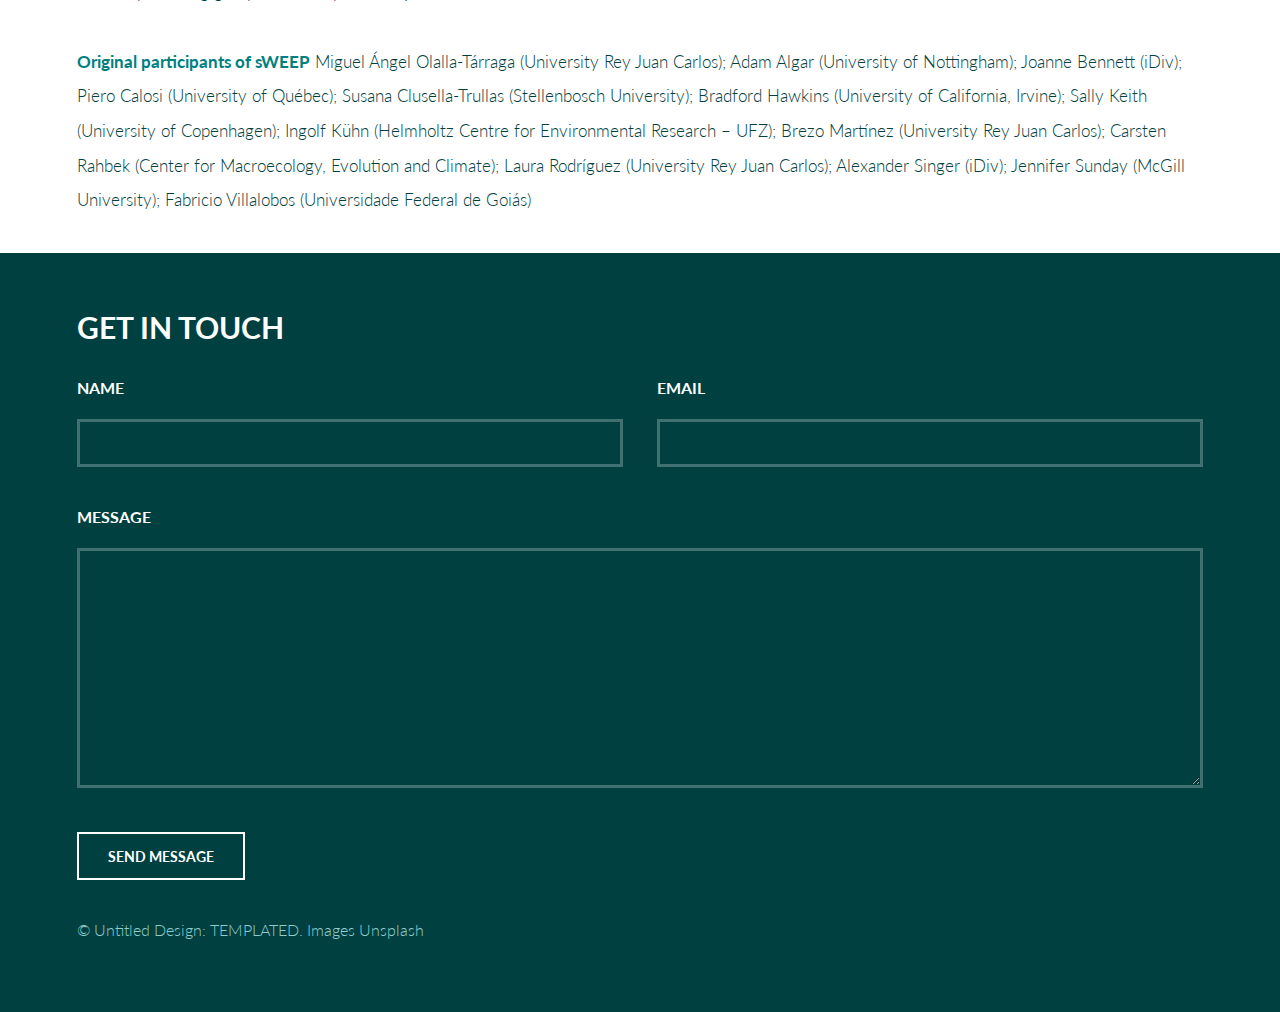
<file: research.html>
<!DOCTYPE HTML>
<!--
	Introspect by TEMPLATED
	templated.co @templatedco
	Released for free under the Creative Commons Attribution 3.0 license (templated.co/license)
-->
<html>
	<head>
		<title> Research Lines</title>
		<meta charset="utf-8" />
		<meta name="viewport" content="width=device-width, initial-scale=1, user-scalable=no" />
		<link rel="stylesheet" href="assets/css/main.css" />
	</head>
	<body>

		<!-- Header -->
			<header id="header">
				<div class="inner">
					<a href="index.html" class="logo">Ignacio Morales Castilla</a>
					<nav id="nav">
						<a href="index.html">About me</a>
						<a href="research.html">Research</a>
						<a href="publications.html">Publications</a>
						<a href="teaching.html">Teaching</a>
					</nav>
				</div>
			</header>
			<a href="#menu" class="navPanelToggle"><span class="fa fa-bars"></span></a>

		<!-- Main -->
			<section id="main" >
				<div class="inner">
					<header class="major special">
						<h1>Research</h1>
						<p></p>
					</header>
								
					<p>My research focuses on understanding and predicting large-scale spatial and temporal distribution of biodiversity in a context of Climate Change. My work is multi-disciplinary and question-driven; it has emphasized the relevance and timeliness of the question over a focus on a specific study system.
					Specifically, my most recent research focuses on predicting the responses of biodiversity to shifts in climate. To do so, I integrate data and models from largely disconnected fields such as thermal eco-physiology, phenology and species distribution models. In this context I am currently exploring the potential of combining process-based and niche models to moving macroecology and biogeography towards more applied paradigms.</p>
					</br>
					</br>
					<h3> Ongoing research projects </h3>
					</br>
					<h4> Can biodiversity adapt ecosystem functioning to climate change? </h4>
					<p>
						The potential of biodiversity to adapt ecosystems to climate change is an often-invoked solution with little quantitative support to date. Establishing the extent to which this claim is true would be critical for humanized ecosystems and in particular, for agricultural ecosystems, responsible to provide a fundamental ecosystem service such as food. For instance, while it is well known that climate change threatens agriculture through decreasing yields and quality, it is yet to be proven if increasing biodiversity -i.e. agro-diversity- would be able to reduce the predicted negative impacts. Winegrapes (<i>Vitis vinifera </i>) make an ideal study system to address this question given its high diversity (over 1,100 planted varieties worldwide, half of which are from Iberia), its economic importance and, mainly, the unparalleled quality of the available temporal and spatial data. The high resolution of phenological and spatial data on winegrapes allows building predictive models for when and where a given variety would develop adequately. These models ultimately enable quantitative analyses of the ability of agro-diversity to adapt agricultural ecosystems to climate change.
						</br>
					</br>
						<b>Partnerships</b> – This line of research is based on current collaborations with Elizabeth Wolkovich (University of British Columbia, Harvard University), Iñaki García de Cortázar-Atauri (INRA), Benjamin Cook (NASA), and Amber Parker (Lincoln University), Kees van Leeuwan (INRA and University of Bourdeaux), Kim Nicholas (University of Lund, Sweden), and Thierry Lacombe (INRA).</p>
						</br>
						</br>
	</br>
						<h4> Thermal niche underfilling and host-parasite interactions </h4>
					<p>
						Physiologically determined thermal niches represent the range of temperatures under which species can survive -i.e. fundamental thermal niche-, but they may not consistently match the temperature conditions experienced by the species where they distribute -i.e. realized thermal niche. The mismatch would be due to additional constraints on species distributions such as dispersal abilities or biotic interactions -i.e. a parasite may prevent its host species from living within a climatically suitable region. Key questions arise such as: to what extent thermal realized niches are representative of the thermal fundamental niches? <b>What is the relative role of host-parasite biotic interactions in thermal niche filling patterns? </b>Determining how the distribution of biodiversity is linked to the thermal niche of species will ultimately allow us to characterizing species vulnerability to climate change. 
						</br>
	</br>
						<b>Partnerships</b> – This line of research follows up from collaborations with Miguel Ángel Olalla-Tárraga (University Rey Juan Carlos), Adam Algar (University of Nottingham), Piero Calosi (University of Québec), Susana Clusella-Trullas (Stellenbosch University), Bradford Hawkins (University of California, Irvine), Sally Keith (University of Copenhagen), Ingolf Kühn (Helmholtz Centre for Environmental Research), Brezo Martínez (University Rey Juan Carlos),  Carsten Rahbek (Center for Macroecology, Evolution and Climate), Jennifer Sunday (University of British Columbia), Fabricio Villalobos (Universidade Federal de Goiás), Anna Hargreaves (McGill University), Dominique Gravel (University of Sherbrooke). </p>
						</br>
						</br>
	</br>
					<h4> Iberian Future Wines </h4>
					<p>Agriculture in general, and winegrowing in particular, are threatened by climate change in terms of both productivity and quality. Winegrowers are concerned about this issue and increasingly demand both adaptive solutions and accurate predictions of how will their crops perform in years to come. These predictions have so far remained elusive at the required scales to provide useful management recommendations. One reason why is directly linked to the lack of centralized data on winegrape diversity, and on the biological, oenological and agronomical characteristics of different varieties. While these data exist thanks to the invaluable efforts of many workers who recorded them since the early 1950s, only a larger effort to centralize, synthetize, re-formatting and analyze these data, will allow for much urged predictive models.
</br>
	</br>
					<b>Iberian Future Wines</b> is an incipient research project aimed at compiling data and knowledge on Iberian winegrape varieties, regarding their phenological, oenological and agronomic characteristics, as well as their spatial and temporal distributions. The ultimate goal of this project is to conduct a rigourous, scientifically-informed assessment of the impacts of climate change on authoctonous winegrape varieties, on the growing regions where they are planted, and their potential to adapt viticulture to climate change in other parts of the world.	
</br>
</br>
<a href="https://moralescastilla.github.io/IberianFutureWines/" class="image fit"><img src="images/IFW.png" alt="" /></a>
</br>
</br>
This project, led by <b>Dr. Ignacio Morales-Castilla</b> (Universidad de Alcalá) and Dr. Eng. Felix Cabello Saenz de Santamaría (IMIDRA), brings together researchers from several institutions (Dr. Gregorio Muñoz Organero, MSc. Marta Fernández Pastor, MSc. José García Guerra, etc.), specialized journalists (Amaya Cervera, www.spanishwinelover.com) into an effort to share, synthetize and analyze data on Iberian winegrape varieties, their diversity and their adaptive potential for viticulture.</p>

						
</br>
<h3> Past research projects </h3>
</br>
<h4> sWEEP: synthetyzing Worldwide Ecology, Evolution and Physiology </h4>

<p>Macroecology, Macroevolution and Macrophysiology have notably contributed to improve our understanding of how species are distributed on Earth, but the three disciplines have remained mostly disconnected from each other. Equally, large-scale biodiversity patterns in marine and terrestrial realms have been studied separately even though the underlying ecological processes might be coincident. It is the aim of sWEEP to synthesize data, disciplines and tools to explore how marine and terrestrial species distributions respond to macroevolutionary and macrophysiological determinants.
</br>
	</br>
					Together with Dr. Miguel Á. Olalla-Tárraga, I was PI of this international research project focused on integrating thermal physiology and macroecology. The project was funded with over 101,000 euros (see www.idiv.de/sweep), including a full-time funded postdoctoral student -i.e. Dr. Joanne Bennett- and involved the coordination of a research network participated by 15 international researchers. A major outcome of this research project is the  publication of my first paper as a senior author -i.e. the GlobTherm dataset (Bennett et al. 2018;Nature Scientific Data, 5)–, which includes measurements of thermal tolerance for 2,116 species of marine and terrestrial plants and animals. Additional follow-up papers analyzing GlobTherm are in preparation, and two follow-up working groups will take place in Quebec in June 2018 and October 2018.
</br>
	</br>
					<b>Original participants of sWEEP</b>
					Miguel Ángel Olalla-Tárraga (University Rey Juan Carlos); Adam Algar (University of Nottingham); Joanne Bennett (iDiv); Piero Calosi (University of Québec); Susana Clusella-Trullas (Stellenbosch University); Bradford Hawkins (University of California, Irvine); Sally Keith (University of Copenhagen); Ingolf Kühn (Helmholtz Centre for Environmental Research – UFZ); Brezo Martínez (University Rey Juan Carlos);  Carsten Rahbek (Center for Macroecology, Evolution and Climate); Laura Rodríguez (University Rey Juan Carlos); Alexander Singer (iDiv); Jennifer Sunday (McGill University); Fabricio Villalobos (Universidade Federal de Goiás)
					</p>

				</div>
			</section>

		<!-- Footer -->
			<section id="footer">
				<div class="inner">
					<header>
						<h2>Get in Touch</h2>
					</header>
					<form method="post" action="#">
						<div class="field half first">
							<label for="name">Name</label>
							<input type="text" name="name" id="name" />
						</div>
						<div class="field half">
							<label for="email">Email</label>
							<input type="text" name="email" id="email" />
						</div>
						<div class="field">
							<label for="message">Message</label>
							<textarea name="message" id="message" rows="6"></textarea>
						</div>
						<ul class="actions">
							<li><input type="submit" value="Send Message" class="alt" /></li>
						</ul>
					</form>
					<div class="copyright">
						&copy; Untitled Design: <a href="https://templated.co/">TEMPLATED</a>. Images <a href="https://unsplash.com/">Unsplash</a>
					</div>
				</div>
			</section>

		<!-- Scripts -->
			<script src="assets/js/jquery.min.js"></script>
			<script src="assets/js/skel.min.js"></script>
			<script src="assets/js/util.js"></script>
			<script src="assets/js/main.js"></script>

	</body>
</html>
</file>
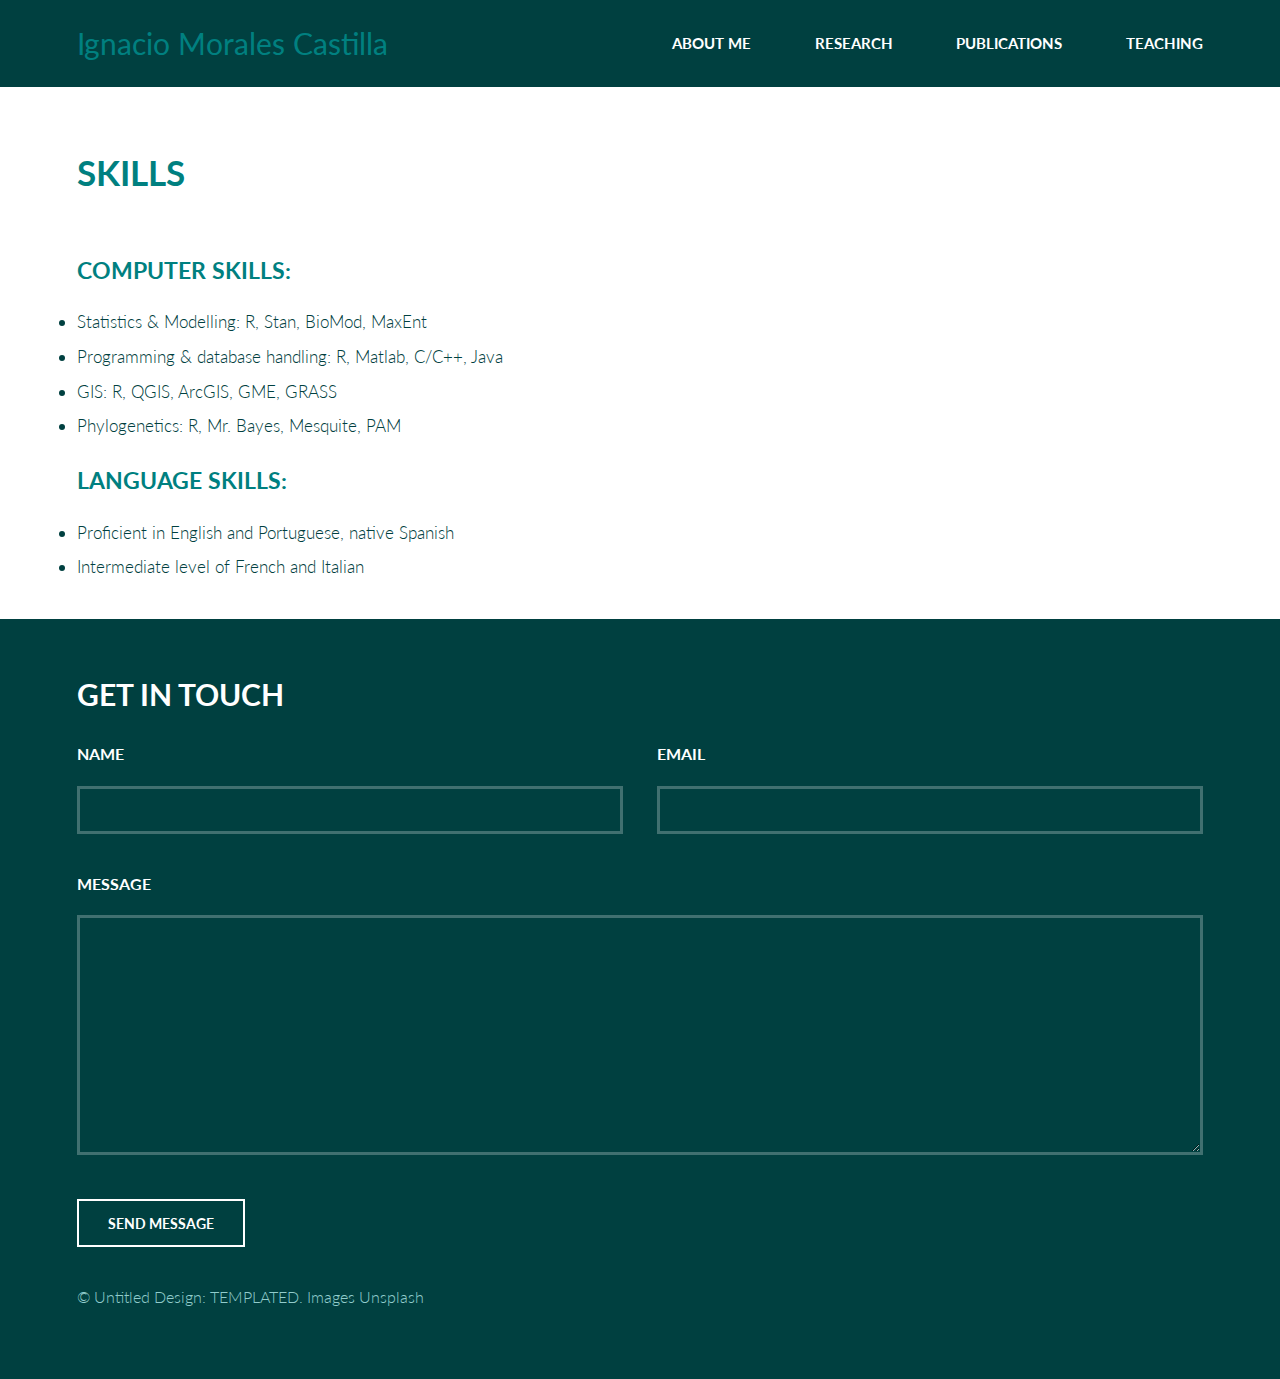
<file: skills.html>
<!DOCTYPE HTML>
<!--
	Introspect by TEMPLATED
	templated.co @templatedco
	Released for free under the Creative Commons Attribution 3.0 license (templated.co/license)
-->
<html>
	<head>
		<title>Skills</title>
		<meta charset="utf-8" />
		<meta name="viewport" content="width=device-width, initial-scale=1, user-scalable=no" />
		<link rel="stylesheet" href="assets/css/main.css" />
	</head>
	<body>

		<!-- Header -->
			<header id="header">
				<div class="inner">
					<a href="index.html" class="logo">Ignacio Morales Castilla</a>
					<nav id="nav">
						<a href="index.html">About me</a>
						<a href="research.html">Research</a>
						<a href="publications.html">Publications</a>
						<a href="teaching.html">Teaching</a>
					</nav>
				</div>
			</header>
			<a href="#menu" class="navPanelToggle"><span class="fa fa-bars"></span></a>

		<!-- Main -->
			<section id="main" >
				<div class="inner">
					<header class="major special">
						<h1>Skills</h1>
						</br>
					</header>
					</br>
					<h3>COMPUTER SKILLS:</h3>
					<li>Statistics & Modelling: R, Stan, BioMod, MaxEnt</li> 
					<li>Programming & database handling: R, Matlab, C/C++, Java</li> 
					<li>GIS: R, QGIS, ArcGIS, GME, GRASS</li>
					<li>Phylogenetics: R, Mr. Bayes, Mesquite, PAM</li>
					
					</br>
				
					<h3>LANGUAGE SKILLS:</h3>
					<li>Proficient in English and Portuguese, native Spanish</li>
					<li>Intermediate level of French and Italian</li>
					
				</div>
			</section>

		<!-- Footer -->
			<section id="footer">
				<div class="inner">
					<header>
						<h2>Get in Touch</h2>
					</header>
					<form method="post" action="#">
						<div class="field half first">
							<label for="name">Name</label>
							<input type="text" name="name" id="name" />
						</div>
						<div class="field half">
							<label for="email">Email</label>
							<input type="text" name="email" id="email" />
						</div>
						<div class="field">
							<label for="message">Message</label>
							<textarea name="message" id="message" rows="6"></textarea>
						</div>
						<ul class="actions">
							<li><input type="submit" value="Send Message" class="alt" /></li>
						</ul>
					</form>
					<div class="copyright">
						&copy; Untitled Design: <a href="https://templated.co/">TEMPLATED</a>. Images <a href="https://unsplash.com/">Unsplash</a>
					</div>
				</div>
			</section>

		<!-- Scripts -->
			<script src="assets/js/jquery.min.js"></script>
			<script src="assets/js/skel.min.js"></script>
			<script src="assets/js/util.js"></script>
			<script src="assets/js/main.js"></script>

	</body>
</html>
</file>
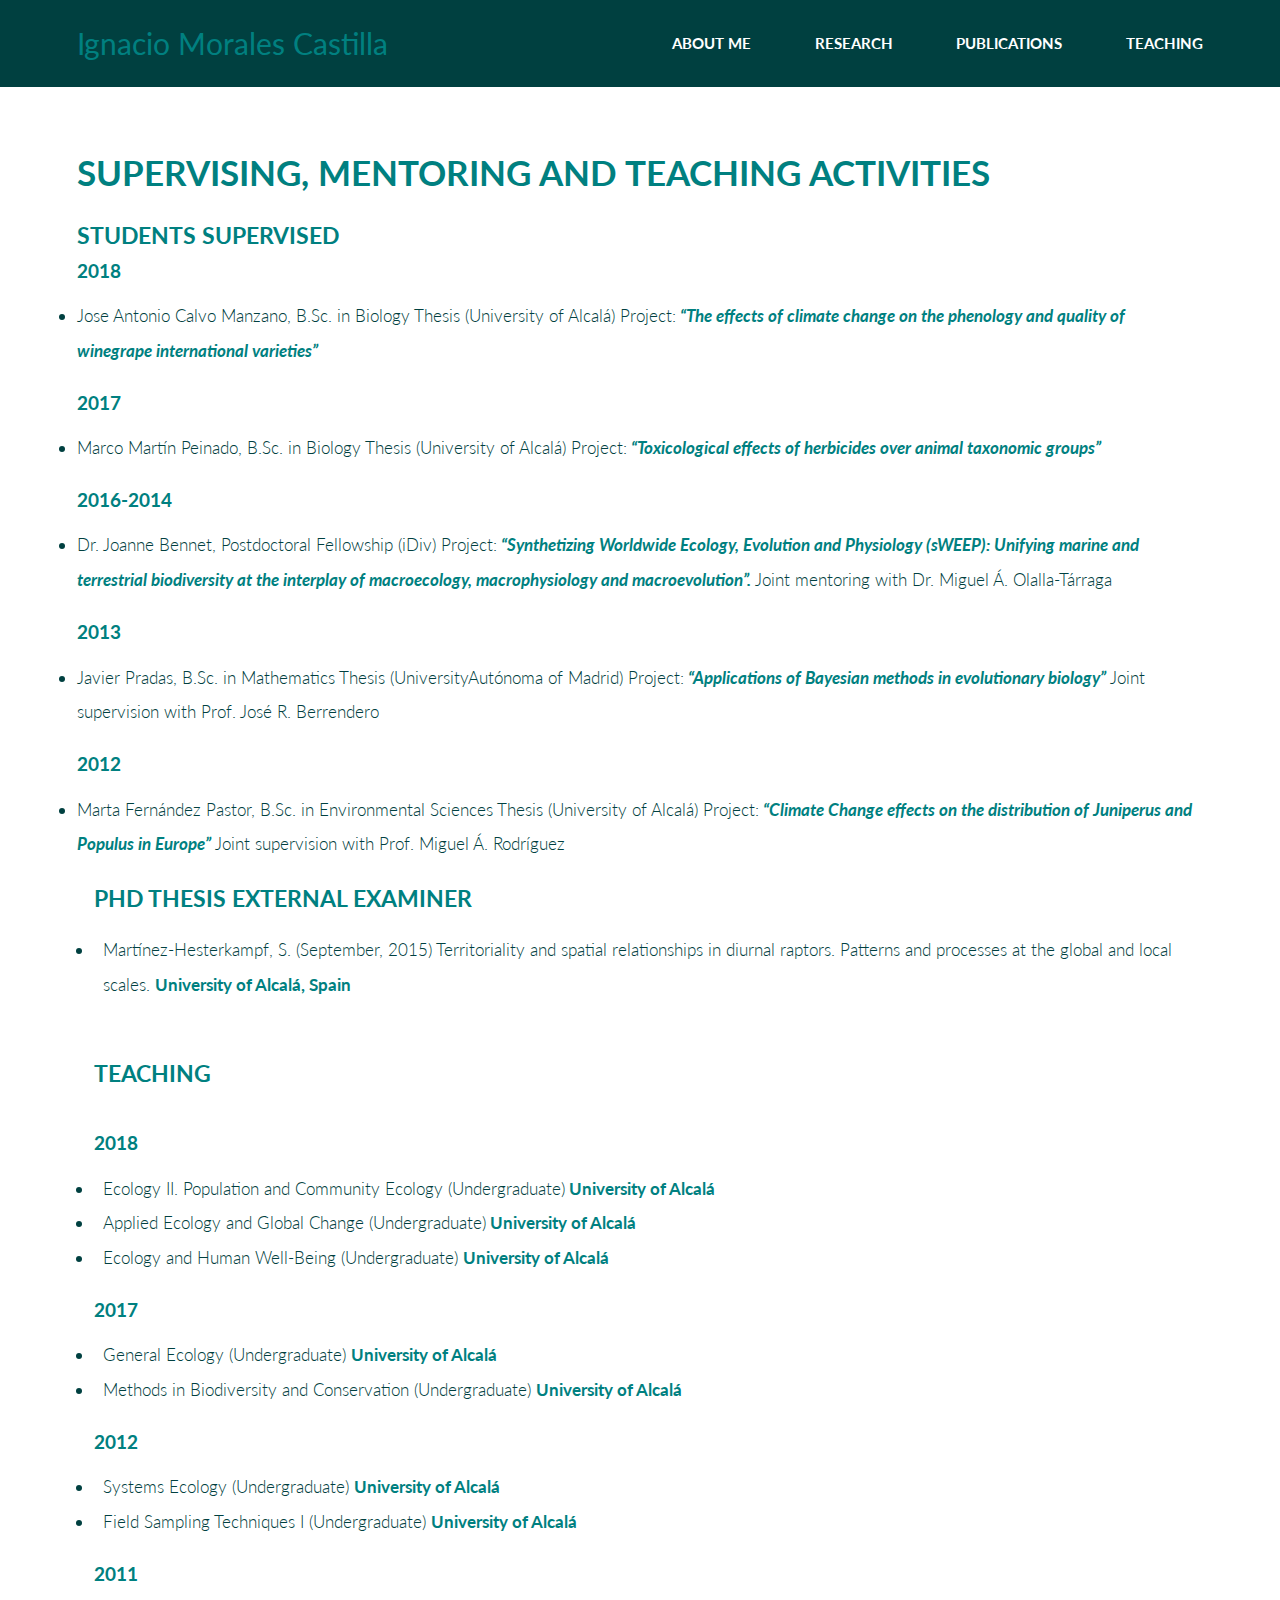
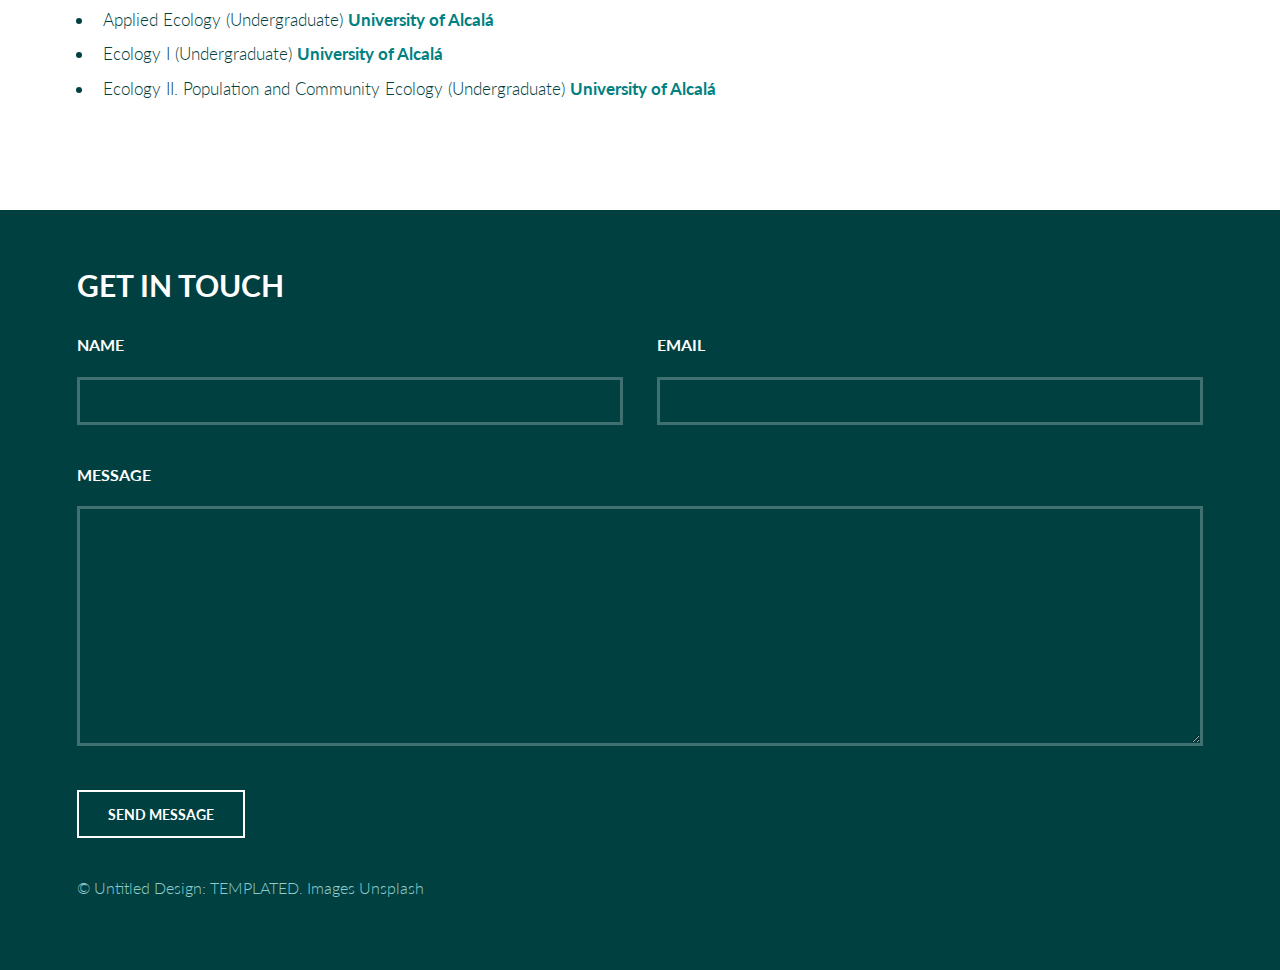
<file: teaching.html>
<!DOCTYPE HTML>
<!--
	Introspect by TEMPLATED
	templated.co @templatedco
	Released for free under the Creative Commons Attribution 3.0 license (templated.co/license)
-->
<html>
	<head>
		<title>teaching</title>
		<meta charset="utf-8" />
		<meta name="viewport" content="width=device-width, initial-scale=1, user-scalable=no" />
		<link rel="stylesheet" href="assets/css/main.css" />
	</head>
	<body>

		<!-- Header -->
			<header id="header">
				<div class="inner">
					<a href="index.html" class="logo">Ignacio Morales Castilla</a>
					<nav id="nav">
						<a href="index.html">About me</a>
						<a href="research.html">Research</a>
						<a href="publications.html">Publications</a>
						<a href="teaching.html">Teaching</a>
					</nav>
				</div>
			</header>
			<a href="#menu" class="navPanelToggle"><span class="fa fa-bars"></span></a>

		<!-- Main -->
			<section id="main" >
				<div class="inner">
					<header class="major special">
						<h1>Supervising, mentoring and teaching activities</h1>
					</header>
					</br>
				
					<h3>Students Supervised</h3>
					<h4>2018</h4>
					<li>Jose Antonio Calvo Manzano, B.Sc. in Biology Thesis (University of Alcalá)
					Project:<b><i> “The effects of climate change on the phenology and quality of winegrape international varieties”</b></i></li>
					</br>
		
					<h4>2017</h4>
					<li>Marco Martín Peinado, B.Sc. in Biology Thesis (University of Alcalá)
					Project:<b><i> “Toxicological effects of herbicides over animal taxonomic groups”</b></i></li>
					</br>
	
					<h4>2016-2014</h4>
					<li>Dr. Joanne Bennet, Postdoctoral Fellowship (iDiv)
					Project:<b><i> “Synthetizing Worldwide Ecology, Evolution and Physiology (sWEEP): Unifying marine and terrestrial biodiversity at the interplay of macroecology, macrophysiology and macroevolution”.</b></i>
					Joint mentoring with Dr. Miguel Á. Olalla-Tárraga </li>
					</br>

					<h4>2013</h4>
					<li>Javier Pradas, B.Sc. in Mathematics Thesis (UniversityAutónoma of Madrid)
					Project:<b><i> “Applications of Bayesian methods in evolutionary biology”</b></i>
					Joint supervision with Prof. José R. Berrendero</li>
					</br>

					<h4>2012</h4>
					<li>Marta Fernández Pastor, B.Sc. in Environmental Sciences Thesis (University of Alcalá)
					Project:<b><i>  “Climate Change effects on the distribution of Juniperus and Populus in Europe”</b></i>
					Joint supervision with Prof. Miguel Á. Rodríguez</li>
					</br>
					<ul>

					<h3>PhD Thesis external examiner</h3>
				
					<li>Martínez-Hesterkampf, S. (September, 2015) Territoriality and spatial relationships in diurnal raptors. 
					Patterns and processes at the global and local scales. <b>University of Alcalá, Spain</b> </li>
					
					</ul>
					
					</br>
					
					<ul>
				 	<h3>Teaching</h3>
					
					</br>
					<h4>2018</h4>
					<li>Ecology II. Population and Community Ecology (Undergraduate)<b> University of Alcalá</b> </li>
					<li>Applied Ecology and Global Change (Undergraduate)<b> University of Alcalá</b> </li>
					<li>Ecology and Human Well-Being (Undergraduate) <b> University of Alcalá</b></li>
					
					</br>
					<h4>2017</h4>
					<li>General Ecology (Undergraduate) <b>University of Alcalá</b></li>
					<li>Methods in Biodiversity and Conservation (Undergraduate) <b>University of Alcalá</b></li>
					
					</br>
					<h4>2012</h4>
					<li>Systems Ecology (Undergraduate) <b>University of Alcalá</b></li>
					<li>Field Sampling Techniques I (Undergraduate) <b>University of Alcalá</b></li>
					
					</br>
					<h4>2011</h4>
					<li>Applied Ecology (Undergraduate) <b>University of Alcalá</b></li>
					<li>Ecology I (Undergraduate) <b>University of Alcalá</b></li>
					<li>Ecology II. Population and Community Ecology (Undergraduate) <b>University of Alcalá</b> </li>
					</br>
					</ul>
					</div>
			</section>

		<!-- Footer -->
			<section id="footer">
				<div class="inner">
					<header>
						<h2>Get in Touch</h2>
					</header>
					<form method="post" action="#">
						<div class="field half first">
							<label for="name">Name</label>
							<input type="text" name="name" id="name" />
						</div>
						<div class="field half">
							<label for="email">Email</label>
							<input type="text" name="email" id="email" />
						</div>
						<div class="field">
							<label for="message">Message</label>
							<textarea name="message" id="message" rows="6"></textarea>
						</div>
						<ul class="actions">
							<li><input type="submit" value="Send Message" class="alt" /></li>
						</ul>
					</form>
					<div class="copyright">
						&copy; Untitled Design: <a href="https://templated.co/">TEMPLATED</a>. Images <a href="https://unsplash.com/">Unsplash</a>
					</div>
				</div>
			</section>

		<!-- Scripts -->
			<script src="assets/js/jquery.min.js"></script>
			<script src="assets/js/skel.min.js"></script>
			<script src="assets/js/util.js"></script>
			<script src="assets/js/main.js"></script>

	</body>
</html>
</file>
<file: assets/css/main.css>
@import url(font-awesome.min.css);
@import url("https://fonts.googleapis.com/css?family=Lato:300,400,700|Pacifico");

/*
	Introspect by TEMPLATED
	templated.co @templatedco
	Released for free under the Creative Commons Attribution 3.0 license (templated.co/license)
*/

/* Reset */

	html, body, div, span, applet, object, iframe, h1, h2, h3, h4, h5, h6, p, blockquote, pre, a, abbr, acronym, address, big, cite, code, del, dfn, em, img, ins, kbd, q, s, samp, small, strike, strong, sub, sup, tt, var, b, u, i, center, dl, dt, dd, ol, ul, li, fieldset, form, label, legend, table, caption, tbody, tfoot, thead, tr, th, td, article, aside, canvas, details, embed, figure, figcaption, footer, header, hgroup, menu, nav, output, ruby, section, summary, time, mark, audio, video {
		margin: 0;
		padding: 0;
		border: 0;
		font-size: 100%;
		font: inherit;
		vertical-align: baseline;
	}

	article, aside, details, figcaption, figure, footer, header, hgroup, menu, nav, section {
		display: block;
	}

	body {
		line-height: 1;
	}

	ol, ul {
		list-style: none;
	}

	blockquote, q {
		quotes: none;
	}

	blockquote:before, blockquote:after, q:before, q:after {
		content: '';
		content: none;
	}

	table {
		border-collapse: collapse;
		border-spacing: 0;
	}

	body {
		-webkit-text-size-adjust: none;
	}

/* Box Model */

	*, *:before, *:after {
		-moz-box-sizing: border-box;
		-webkit-box-sizing: border-box;
		box-sizing: border-box;
	}

/* Containers */

	.container {
		margin-left: auto;
		margin-right: auto;
	}

	.container.\31 25\25 {
		width: 100%;
		max-width: 100em;
		min-width: 80em;
	}

	.container.\37 5\25 {
		width: 60em;
	}

	.container.\35 0\25 {
		width: 40em;
	}

	.container.\32 5\25 {
		width: 20em;
	}

	.container {
		width: 80em;
	}

	@media screen and (max-width: 1680px) {

		.container.\31 25\25 {
			width: 100%;
			max-width: 100em;
			min-width: 80em;
		}

		.container.\37 5\25 {
			width: 60em;
		}

		.container.\35 0\25 {
			width: 40em;
		}

		.container.\32 5\25 {
			width: 20em;
		}

		.container {
			width: 80em;
		}

	}

	@media screen and (max-width: 1280px) {

		.container.\31 25\25 {
			width: 100%;
			max-width: 81.25em;
			min-width: 65em;
		}

		.container.\37 5\25 {
			width: 48.75em;
		}

		.container.\35 0\25 {
			width: 32.5em;
		}

		.container.\32 5\25 {
			width: 16.25em;
		}

		.container {
			width: 65em;
		}

	}

	@media screen and (max-width: 980px) {

		.container.\31 25\25 {
			width: 100%;
			max-width: 112.5%;
			min-width: 90%;
		}

		.container.\37 5\25 {
			width: 67.5%;
		}

		.container.\35 0\25 {
			width: 45%;
		}

		.container.\32 5\25 {
			width: 22.5%;
		}

		.container {
			width: 90%;
		}

	}

	@media screen and (max-width: 736px) {

		.container.\31 25\25 {
			width: 100%;
			max-width: 112.5%;
			min-width: 90%;
		}

		.container.\37 5\25 {
			width: 67.5%;
		}

		.container.\35 0\25 {
			width: 45%;
		}

		.container.\32 5\25 {
			width: 22.5%;
		}

		.container {
			width: 90% !important;
		}

	}

	@media screen and (max-width: 480px) {

		.container.\31 25\25 {
			width: 100%;
			max-width: 112.5%;
			min-width: 90%;
		}

		.container.\37 5\25 {
			width: 67.5%;
		}

		.container.\35 0\25 {
			width: 45%;
		}

		.container.\32 5\25 {
			width: 22.5%;
		}

		.container {
			width: 90% !important;
		}

	}

/* Grid */

	.row {
		border-bottom: solid 1px transparent;
		-moz-box-sizing: border-box;
		-webkit-box-sizing: border-box;
		box-sizing: border-box;
	}

	.row > * {
		float: left;
		-moz-box-sizing: border-box;
		-webkit-box-sizing: border-box;
		box-sizing: border-box;
	}

	.row:after, .row:before {
		content: '';
		display: block;
		clear: both;
		height: 0;
	}

	.row.uniform > * > :first-child {
		margin-top: 0;
	}

	.row.uniform > * > :last-child {
		margin-bottom: 0;
	}

	.row.\30 \25 > * {
		padding: 0 0 0 0em;
	}

	.row.\30 \25 {
		margin: 0 0 -1px 0em;
	}

	.row.uniform.\30 \25 > * {
		padding: 0em 0 0 0em;
	}

	.row.uniform.\30 \25 {
		margin: 0em 0 -1px 0em;
	}

	.row > * {
		padding: 0 0 0 2em;
	}

	.row {
		margin: 0 0 -1px -2em;
	}

	.row.uniform > * {
		padding: 2em 0 0 2em;
	}

	.row.uniform {
		margin: -2em 0 -1px -2em;
	}

	.row.\32 00\25 > * {
		padding: 0 0 0 4em;
	}

	.row.\32 00\25 {
		margin: 0 0 -1px -4em;
	}

	.row.uniform.\32 00\25 > * {
		padding: 4em 0 0 4em;
	}

	.row.uniform.\32 00\25 {
		margin: -4em 0 -1px -4em;
	}

	.row.\31 50\25 > * {
		padding: 0 0 0 3em;
	}

	.row.\31 50\25 {
		margin: 0 0 -1px -3em;
	}

	.row.uniform.\31 50\25 > * {
		padding: 3em 0 0 3em;
	}

	.row.uniform.\31 50\25 {
		margin: -3em 0 -1px -3em;
	}

	.row.\35 0\25 > * {
		padding: 0 0 0 1em;
	}

	.row.\35 0\25 {
		margin: 0 0 -1px -1em;
	}

	.row.uniform.\35 0\25 > * {
		padding: 1em 0 0 1em;
	}

	.row.uniform.\35 0\25 {
		margin: -1em 0 -1px -1em;
	}

	.row.\32 5\25 > * {
		padding: 0 0 0 0.5em;
	}

	.row.\32 5\25 {
		margin: 0 0 -1px -0.5em;
	}

	.row.uniform.\32 5\25 > * {
		padding: 0.5em 0 0 0.5em;
	}

	.row.uniform.\32 5\25 {
		margin: -0.5em 0 -1px -0.5em;
	}

	.\31 2u, .\31 2u\24 {
		width: 100%;
		clear: none;
		margin-left: 0;
	}

	.\31 1u, .\31 1u\24 {
		width: 91.6666666667%;
		clear: none;
		margin-left: 0;
	}

	.\31 0u, .\31 0u\24 {
		width: 83.3333333333%;
		clear: none;
		margin-left: 0;
	}

	.\39 u, .\39 u\24 {
		width: 75%;
		clear: none;
		margin-left: 0;
	}

	.\38 u, .\38 u\24 {
		width: 66.6666666667%;
		clear: none;
		margin-left: 0;
	}

	.\37 u, .\37 u\24 {
		width: 58.3333333333%;
		clear: none;
		margin-left: 0;
	}

	.\36 u, .\36 u\24 {
		width: 50%;
		clear: none;
		margin-left: 0;
	}

	.\35 u, .\35 u\24 {
		width: 41.6666666667%;
		clear: none;
		margin-left: 0;
	}

	.\34 u, .\34 u\24 {
		width: 33.3333333333%;
		clear: none;
		margin-left: 0;
	}

	.\33 u, .\33 u\24 {
		width: 25%;
		clear: none;
		margin-left: 0;
	}

	.\32 u, .\32 u\24 {
		width: 16.6666666667%;
		clear: none;
		margin-left: 0;
	}

	.\31 u, .\31 u\24 {
		width: 8.3333333333%;
		clear: none;
		margin-left: 0;
	}

	.\31 2u\24 + *,
	.\31 1u\24 + *,
	.\31 0u\24 + *,
	.\39 u\24 + *,
	.\38 u\24 + *,
	.\37 u\24 + *,
	.\36 u\24 + *,
	.\35 u\24 + *,
	.\34 u\24 + *,
	.\33 u\24 + *,
	.\32 u\24 + *,
	.\31 u\24 + * {
		clear: left;
	}

	.\-11u {
		margin-left: 91.66667%;
	}

	.\-10u {
		margin-left: 83.33333%;
	}

	.\-9u {
		margin-left: 75%;
	}

	.\-8u {
		margin-left: 66.66667%;
	}

	.\-7u {
		margin-left: 58.33333%;
	}

	.\-6u {
		margin-left: 50%;
	}

	.\-5u {
		margin-left: 41.66667%;
	}

	.\-4u {
		margin-left: 33.33333%;
	}

	.\-3u {
		margin-left: 25%;
	}

	.\-2u {
		margin-left: 16.66667%;
	}

	.\-1u {
		margin-left: 8.33333%;
	}

	@media screen and (max-width: 1680px) {

		.row > * {
			padding: 0 0 0 2em;
		}

		.row {
			margin: 0 0 -1px -2em;
		}

		.row.uniform > * {
			padding: 2em 0 0 2em;
		}

		.row.uniform {
			margin: -2em 0 -1px -2em;
		}

		.row.\32 00\25 > * {
			padding: 0 0 0 4em;
		}

		.row.\32 00\25 {
			margin: 0 0 -1px -4em;
		}

		.row.uniform.\32 00\25 > * {
			padding: 4em 0 0 4em;
		}

		.row.uniform.\32 00\25 {
			margin: -4em 0 -1px -4em;
		}

		.row.\31 50\25 > * {
			padding: 0 0 0 3em;
		}

		.row.\31 50\25 {
			margin: 0 0 -1px -3em;
		}

		.row.uniform.\31 50\25 > * {
			padding: 3em 0 0 3em;
		}

		.row.uniform.\31 50\25 {
			margin: -3em 0 -1px -3em;
		}

		.row.\35 0\25 > * {
			padding: 0 0 0 1em;
		}

		.row.\35 0\25 {
			margin: 0 0 -1px -1em;
		}

		.row.uniform.\35 0\25 > * {
			padding: 1em 0 0 1em;
		}

		.row.uniform.\35 0\25 {
			margin: -1em 0 -1px -1em;
		}

		.row.\32 5\25 > * {
			padding: 0 0 0 0.5em;
		}

		.row.\32 5\25 {
			margin: 0 0 -1px -0.5em;
		}

		.row.uniform.\32 5\25 > * {
			padding: 0.5em 0 0 0.5em;
		}

		.row.uniform.\32 5\25 {
			margin: -0.5em 0 -1px -0.5em;
		}

		.\31 2u\28xlarge\29, .\31 2u\24\28xlarge\29 {
			width: 100%;
			clear: none;
			margin-left: 0;
		}

		.\31 1u\28xlarge\29, .\31 1u\24\28xlarge\29 {
			width: 91.6666666667%;
			clear: none;
			margin-left: 0;
		}

		.\31 0u\28xlarge\29, .\31 0u\24\28xlarge\29 {
			width: 83.3333333333%;
			clear: none;
			margin-left: 0;
		}

		.\39 u\28xlarge\29, .\39 u\24\28xlarge\29 {
			width: 75%;
			clear: none;
			margin-left: 0;
		}

		.\38 u\28xlarge\29, .\38 u\24\28xlarge\29 {
			width: 66.6666666667%;
			clear: none;
			margin-left: 0;
		}

		.\37 u\28xlarge\29, .\37 u\24\28xlarge\29 {
			width: 58.3333333333%;
			clear: none;
			margin-left: 0;
		}

		.\36 u\28xlarge\29, .\36 u\24\28xlarge\29 {
			width: 50%;
			clear: none;
			margin-left: 0;
		}

		.\35 u\28xlarge\29, .\35 u\24\28xlarge\29 {
			width: 41.6666666667%;
			clear: none;
			margin-left: 0;
		}

		.\34 u\28xlarge\29, .\34 u\24\28xlarge\29 {
			width: 33.3333333333%;
			clear: none;
			margin-left: 0;
		}

		.\33 u\28xlarge\29, .\33 u\24\28xlarge\29 {
			width: 25%;
			clear: none;
			margin-left: 0;
		}

		.\32 u\28xlarge\29, .\32 u\24\28xlarge\29 {
			width: 16.6666666667%;
			clear: none;
			margin-left: 0;
		}

		.\31 u\28xlarge\29, .\31 u\24\28xlarge\29 {
			width: 8.3333333333%;
			clear: none;
			margin-left: 0;
		}

		.\31 2u\24\28xlarge\29 + *,
		.\31 1u\24\28xlarge\29 + *,
		.\31 0u\24\28xlarge\29 + *,
		.\39 u\24\28xlarge\29 + *,
		.\38 u\24\28xlarge\29 + *,
		.\37 u\24\28xlarge\29 + *,
		.\36 u\24\28xlarge\29 + *,
		.\35 u\24\28xlarge\29 + *,
		.\34 u\24\28xlarge\29 + *,
		.\33 u\24\28xlarge\29 + *,
		.\32 u\24\28xlarge\29 + *,
		.\31 u\24\28xlarge\29 + * {
			clear: left;
		}

		.\-11u\28xlarge\29 {
			margin-left: 91.66667%;
		}

		.\-10u\28xlarge\29 {
			margin-left: 83.33333%;
		}

		.\-9u\28xlarge\29 {
			margin-left: 75%;
		}

		.\-8u\28xlarge\29 {
			margin-left: 66.66667%;
		}

		.\-7u\28xlarge\29 {
			margin-left: 58.33333%;
		}

		.\-6u\28xlarge\29 {
			margin-left: 50%;
		}

		.\-5u\28xlarge\29 {
			margin-left: 41.66667%;
		}

		.\-4u\28xlarge\29 {
			margin-left: 33.33333%;
		}

		.\-3u\28xlarge\29 {
			margin-left: 25%;
		}

		.\-2u\28xlarge\29 {
			margin-left: 16.66667%;
		}

		.\-1u\28xlarge\29 {
			margin-left: 8.33333%;
		}

	}

	@media screen and (max-width: 1280px) {

		.row > * {
			padding: 0 0 0 1.5em;
		}

		.row {
			margin: 0 0 -1px -1.5em;
		}

		.row.uniform > * {
			padding: 1.5em 0 0 1.5em;
		}

		.row.uniform {
			margin: -1.5em 0 -1px -1.5em;
		}

		.row.\32 00\25 > * {
			padding: 0 0 0 3em;
		}

		.row.\32 00\25 {
			margin: 0 0 -1px -3em;
		}

		.row.uniform.\32 00\25 > * {
			padding: 3em 0 0 3em;
		}

		.row.uniform.\32 00\25 {
			margin: -3em 0 -1px -3em;
		}

		.row.\31 50\25 > * {
			padding: 0 0 0 2.25em;
		}

		.row.\31 50\25 {
			margin: 0 0 -1px -2.25em;
		}

		.row.uniform.\31 50\25 > * {
			padding: 2.25em 0 0 2.25em;
		}

		.row.uniform.\31 50\25 {
			margin: -2.25em 0 -1px -2.25em;
		}

		.row.\35 0\25 > * {
			padding: 0 0 0 0.75em;
		}

		.row.\35 0\25 {
			margin: 0 0 -1px -0.75em;
		}

		.row.uniform.\35 0\25 > * {
			padding: 0.75em 0 0 0.75em;
		}

		.row.uniform.\35 0\25 {
			margin: -0.75em 0 -1px -0.75em;
		}

		.row.\32 5\25 > * {
			padding: 0 0 0 0.375em;
		}

		.row.\32 5\25 {
			margin: 0 0 -1px -0.375em;
		}

		.row.uniform.\32 5\25 > * {
			padding: 0.375em 0 0 0.375em;
		}

		.row.uniform.\32 5\25 {
			margin: -0.375em 0 -1px -0.375em;
		}

		.\31 2u\28large\29, .\31 2u\24\28large\29 {
			width: 100%;
			clear: none;
			margin-left: 0;
		}

		.\31 1u\28large\29, .\31 1u\24\28large\29 {
			width: 91.6666666667%;
			clear: none;
			margin-left: 0;
		}

		.\31 0u\28large\29, .\31 0u\24\28large\29 {
			width: 83.3333333333%;
			clear: none;
			margin-left: 0;
		}

		.\39 u\28large\29, .\39 u\24\28large\29 {
			width: 75%;
			clear: none;
			margin-left: 0;
		}

		.\38 u\28large\29, .\38 u\24\28large\29 {
			width: 66.6666666667%;
			clear: none;
			margin-left: 0;
		}

		.\37 u\28large\29, .\37 u\24\28large\29 {
			width: 58.3333333333%;
			clear: none;
			margin-left: 0;
		}

		.\36 u\28large\29, .\36 u\24\28large\29 {
			width: 50%;
			clear: none;
			margin-left: 0;
		}

		.\35 u\28large\29, .\35 u\24\28large\29 {
			width: 41.6666666667%;
			clear: none;
			margin-left: 0;
		}

		.\34 u\28large\29, .\34 u\24\28large\29 {
			width: 33.3333333333%;
			clear: none;
			margin-left: 0;
		}

		.\33 u\28large\29, .\33 u\24\28large\29 {
			width: 25%;
			clear: none;
			margin-left: 0;
		}

		.\32 u\28large\29, .\32 u\24\28large\29 {
			width: 16.6666666667%;
			clear: none;
			margin-left: 0;
		}

		.\31 u\28large\29, .\31 u\24\28large\29 {
			width: 8.3333333333%;
			clear: none;
			margin-left: 0;
		}

		.\31 2u\24\28large\29 + *,
		.\31 1u\24\28large\29 + *,
		.\31 0u\24\28large\29 + *,
		.\39 u\24\28large\29 + *,
		.\38 u\24\28large\29 + *,
		.\37 u\24\28large\29 + *,
		.\36 u\24\28large\29 + *,
		.\35 u\24\28large\29 + *,
		.\34 u\24\28large\29 + *,
		.\33 u\24\28large\29 + *,
		.\32 u\24\28large\29 + *,
		.\31 u\24\28large\29 + * {
			clear: left;
		}

		.\-11u\28large\29 {
			margin-left: 91.66667%;
		}

		.\-10u\28large\29 {
			margin-left: 83.33333%;
		}

		.\-9u\28large\29 {
			margin-left: 75%;
		}

		.\-8u\28large\29 {
			margin-left: 66.66667%;
		}

		.\-7u\28large\29 {
			margin-left: 58.33333%;
		}

		.\-6u\28large\29 {
			margin-left: 50%;
		}

		.\-5u\28large\29 {
			margin-left: 41.66667%;
		}

		.\-4u\28large\29 {
			margin-left: 33.33333%;
		}

		.\-3u\28large\29 {
			margin-left: 25%;
		}

		.\-2u\28large\29 {
			margin-left: 16.66667%;
		}

		.\-1u\28large\29 {
			margin-left: 8.33333%;
		}

	}

	@media screen and (max-width: 980px) {

		.row > * {
			padding: 0 0 0 1.5em;
		}

		.row {
			margin: 0 0 -1px -1.5em;
		}

		.row.uniform > * {
			padding: 1.5em 0 0 1.5em;
		}

		.row.uniform {
			margin: -1.5em 0 -1px -1.5em;
		}

		.row.\32 00\25 > * {
			padding: 0 0 0 3em;
		}

		.row.\32 00\25 {
			margin: 0 0 -1px -3em;
		}

		.row.uniform.\32 00\25 > * {
			padding: 3em 0 0 3em;
		}

		.row.uniform.\32 00\25 {
			margin: -3em 0 -1px -3em;
		}

		.row.\31 50\25 > * {
			padding: 0 0 0 2.25em;
		}

		.row.\31 50\25 {
			margin: 0 0 -1px -2.25em;
		}

		.row.uniform.\31 50\25 > * {
			padding: 2.25em 0 0 2.25em;
		}

		.row.uniform.\31 50\25 {
			margin: -2.25em 0 -1px -2.25em;
		}

		.row.\35 0\25 > * {
			padding: 0 0 0 0.75em;
		}

		.row.\35 0\25 {
			margin: 0 0 -1px -0.75em;
		}

		.row.uniform.\35 0\25 > * {
			padding: 0.75em 0 0 0.75em;
		}

		.row.uniform.\35 0\25 {
			margin: -0.75em 0 -1px -0.75em;
		}

		.row.\32 5\25 > * {
			padding: 0 0 0 0.375em;
		}

		.row.\32 5\25 {
			margin: 0 0 -1px -0.375em;
		}

		.row.uniform.\32 5\25 > * {
			padding: 0.375em 0 0 0.375em;
		}

		.row.uniform.\32 5\25 {
			margin: -0.375em 0 -1px -0.375em;
		}

		.\31 2u\28medium\29, .\31 2u\24\28medium\29 {
			width: 100%;
			clear: none;
			margin-left: 0;
		}

		.\31 1u\28medium\29, .\31 1u\24\28medium\29 {
			width: 91.6666666667%;
			clear: none;
			margin-left: 0;
		}

		.\31 0u\28medium\29, .\31 0u\24\28medium\29 {
			width: 83.3333333333%;
			clear: none;
			margin-left: 0;
		}

		.\39 u\28medium\29, .\39 u\24\28medium\29 {
			width: 75%;
			clear: none;
			margin-left: 0;
		}

		.\38 u\28medium\29, .\38 u\24\28medium\29 {
			width: 66.6666666667%;
			clear: none;
			margin-left: 0;
		}

		.\37 u\28medium\29, .\37 u\24\28medium\29 {
			width: 58.3333333333%;
			clear: none;
			margin-left: 0;
		}

		.\36 u\28medium\29, .\36 u\24\28medium\29 {
			width: 50%;
			clear: none;
			margin-left: 0;
		}

		.\35 u\28medium\29, .\35 u\24\28medium\29 {
			width: 41.6666666667%;
			clear: none;
			margin-left: 0;
		}

		.\34 u\28medium\29, .\34 u\24\28medium\29 {
			width: 33.3333333333%;
			clear: none;
			margin-left: 0;
		}

		.\33 u\28medium\29, .\33 u\24\28medium\29 {
			width: 25%;
			clear: none;
			margin-left: 0;
		}

		.\32 u\28medium\29, .\32 u\24\28medium\29 {
			width: 16.6666666667%;
			clear: none;
			margin-left: 0;
		}

		.\31 u\28medium\29, .\31 u\24\28medium\29 {
			width: 8.3333333333%;
			clear: none;
			margin-left: 0;
		}

		.\31 2u\24\28medium\29 + *,
		.\31 1u\24\28medium\29 + *,
		.\31 0u\24\28medium\29 + *,
		.\39 u\24\28medium\29 + *,
		.\38 u\24\28medium\29 + *,
		.\37 u\24\28medium\29 + *,
		.\36 u\24\28medium\29 + *,
		.\35 u\24\28medium\29 + *,
		.\34 u\24\28medium\29 + *,
		.\33 u\24\28medium\29 + *,
		.\32 u\24\28medium\29 + *,
		.\31 u\24\28medium\29 + * {
			clear: left;
		}

		.\-11u\28medium\29 {
			margin-left: 91.66667%;
		}

		.\-10u\28medium\29 {
			margin-left: 83.33333%;
		}

		.\-9u\28medium\29 {
			margin-left: 75%;
		}

		.\-8u\28medium\29 {
			margin-left: 66.66667%;
		}

		.\-7u\28medium\29 {
			margin-left: 58.33333%;
		}

		.\-6u\28medium\29 {
			margin-left: 50%;
		}

		.\-5u\28medium\29 {
			margin-left: 41.66667%;
		}

		.\-4u\28medium\29 {
			margin-left: 33.33333%;
		}

		.\-3u\28medium\29 {
			margin-left: 25%;
		}

		.\-2u\28medium\29 {
			margin-left: 16.66667%;
		}

		.\-1u\28medium\29 {
			margin-left: 8.33333%;
		}

	}

	@media screen and (max-width: 736px) {

		.row > * {
			padding: 0 0 0 1.25em;
		}

		.row {
			margin: 0 0 -1px -1.25em;
		}

		.row.uniform > * {
			padding: 1.25em 0 0 1.25em;
		}

		.row.uniform {
			margin: -1.25em 0 -1px -1.25em;
		}

		.row.\32 00\25 > * {
			padding: 0 0 0 2.5em;
		}

		.row.\32 00\25 {
			margin: 0 0 -1px -2.5em;
		}

		.row.uniform.\32 00\25 > * {
			padding: 2.5em 0 0 2.5em;
		}

		.row.uniform.\32 00\25 {
			margin: -2.5em 0 -1px -2.5em;
		}

		.row.\31 50\25 > * {
			padding: 0 0 0 1.875em;
		}

		.row.\31 50\25 {
			margin: 0 0 -1px -1.875em;
		}

		.row.uniform.\31 50\25 > * {
			padding: 1.875em 0 0 1.875em;
		}

		.row.uniform.\31 50\25 {
			margin: -1.875em 0 -1px -1.875em;
		}

		.row.\35 0\25 > * {
			padding: 0 0 0 0.625em;
		}

		.row.\35 0\25 {
			margin: 0 0 -1px -0.625em;
		}

		.row.uniform.\35 0\25 > * {
			padding: 0.625em 0 0 0.625em;
		}

		.row.uniform.\35 0\25 {
			margin: -0.625em 0 -1px -0.625em;
		}

		.row.\32 5\25 > * {
			padding: 0 0 0 0.3125em;
		}

		.row.\32 5\25 {
			margin: 0 0 -1px -0.3125em;
		}

		.row.uniform.\32 5\25 > * {
			padding: 0.3125em 0 0 0.3125em;
		}

		.row.uniform.\32 5\25 {
			margin: -0.3125em 0 -1px -0.3125em;
		}

		.\31 2u\28small\29, .\31 2u\24\28small\29 {
			width: 100%;
			clear: none;
			margin-left: 0;
		}

		.\31 1u\28small\29, .\31 1u\24\28small\29 {
			width: 91.6666666667%;
			clear: none;
			margin-left: 0;
		}

		.\31 0u\28small\29, .\31 0u\24\28small\29 {
			width: 83.3333333333%;
			clear: none;
			margin-left: 0;
		}

		.\39 u\28small\29, .\39 u\24\28small\29 {
			width: 75%;
			clear: none;
			margin-left: 0;
		}

		.\38 u\28small\29, .\38 u\24\28small\29 {
			width: 66.6666666667%;
			clear: none;
			margin-left: 0;
		}

		.\37 u\28small\29, .\37 u\24\28small\29 {
			width: 58.3333333333%;
			clear: none;
			margin-left: 0;
		}

		.\36 u\28small\29, .\36 u\24\28small\29 {
			width: 50%;
			clear: none;
			margin-left: 0;
		}

		.\35 u\28small\29, .\35 u\24\28small\29 {
			width: 41.6666666667%;
			clear: none;
			margin-left: 0;
		}

		.\34 u\28small\29, .\34 u\24\28small\29 {
			width: 33.3333333333%;
			clear: none;
			margin-left: 0;
		}

		.\33 u\28small\29, .\33 u\24\28small\29 {
			width: 25%;
			clear: none;
			margin-left: 0;
		}

		.\32 u\28small\29, .\32 u\24\28small\29 {
			width: 16.6666666667%;
			clear: none;
			margin-left: 0;
		}

		.\31 u\28small\29, .\31 u\24\28small\29 {
			width: 8.3333333333%;
			clear: none;
			margin-left: 0;
		}

		.\31 2u\24\28small\29 + *,
		.\31 1u\24\28small\29 + *,
		.\31 0u\24\28small\29 + *,
		.\39 u\24\28small\29 + *,
		.\38 u\24\28small\29 + *,
		.\37 u\24\28small\29 + *,
		.\36 u\24\28small\29 + *,
		.\35 u\24\28small\29 + *,
		.\34 u\24\28small\29 + *,
		.\33 u\24\28small\29 + *,
		.\32 u\24\28small\29 + *,
		.\31 u\24\28small\29 + * {
			clear: left;
		}

		.\-11u\28small\29 {
			margin-left: 91.66667%;
		}

		.\-10u\28small\29 {
			margin-left: 83.33333%;
		}

		.\-9u\28small\29 {
			margin-left: 75%;
		}

		.\-8u\28small\29 {
			margin-left: 66.66667%;
		}

		.\-7u\28small\29 {
			margin-left: 58.33333%;
		}

		.\-6u\28small\29 {
			margin-left: 50%;
		}

		.\-5u\28small\29 {
			margin-left: 41.66667%;
		}

		.\-4u\28small\29 {
			margin-left: 33.33333%;
		}

		.\-3u\28small\29 {
			margin-left: 25%;
		}

		.\-2u\28small\29 {
			margin-left: 16.66667%;
		}

		.\-1u\28small\29 {
			margin-left: 8.33333%;
		}

	}

	@media screen and (max-width: 480px) {

		.row > * {
			padding: 0 0 0 1.25em;
		}

		.row {
			margin: 0 0 -1px -1.25em;
		}

		.row.uniform > * {
			padding: 1.25em 0 0 1.25em;
		}

		.row.uniform {
			margin: -1.25em 0 -1px -1.25em;
		}

		.row.\32 00\25 > * {
			padding: 0 0 0 2.5em;
		}

		.row.\32 00\25 {
			margin: 0 0 -1px -2.5em;
		}

		.row.uniform.\32 00\25 > * {
			padding: 2.5em 0 0 2.5em;
		}

		.row.uniform.\32 00\25 {
			margin: -2.5em 0 -1px -2.5em;
		}

		.row.\31 50\25 > * {
			padding: 0 0 0 1.875em;
		}

		.row.\31 50\25 {
			margin: 0 0 -1px -1.875em;
		}

		.row.uniform.\31 50\25 > * {
			padding: 1.875em 0 0 1.875em;
		}

		.row.uniform.\31 50\25 {
			margin: -1.875em 0 -1px -1.875em;
		}

		.row.\35 0\25 > * {
			padding: 0 0 0 0.625em;
		}

		.row.\35 0\25 {
			margin: 0 0 -1px -0.625em;
		}

		.row.uniform.\35 0\25 > * {
			padding: 0.625em 0 0 0.625em;
		}

		.row.uniform.\35 0\25 {
			margin: -0.625em 0 -1px -0.625em;
		}

		.row.\32 5\25 > * {
			padding: 0 0 0 0.3125em;
		}

		.row.\32 5\25 {
			margin: 0 0 -1px -0.3125em;
		}

		.row.uniform.\32 5\25 > * {
			padding: 0.3125em 0 0 0.3125em;
		}

		.row.uniform.\32 5\25 {
			margin: -0.3125em 0 -1px -0.3125em;
		}

		.\31 2u\28xsmall\29, .\31 2u\24\28xsmall\29 {
			width: 100%;
			clear: none;
			margin-left: 0;
		}

		.\31 1u\28xsmall\29, .\31 1u\24\28xsmall\29 {
			width: 91.6666666667%;
			clear: none;
			margin-left: 0;
		}

		.\31 0u\28xsmall\29, .\31 0u\24\28xsmall\29 {
			width: 83.3333333333%;
			clear: none;
			margin-left: 0;
		}

		.\39 u\28xsmall\29, .\39 u\24\28xsmall\29 {
			width: 75%;
			clear: none;
			margin-left: 0;
		}

		.\38 u\28xsmall\29, .\38 u\24\28xsmall\29 {
			width: 66.6666666667%;
			clear: none;
			margin-left: 0;
		}

		.\37 u\28xsmall\29, .\37 u\24\28xsmall\29 {
			width: 58.3333333333%;
			clear: none;
			margin-left: 0;
		}

		.\36 u\28xsmall\29, .\36 u\24\28xsmall\29 {
			width: 50%;
			clear: none;
			margin-left: 0;
		}

		.\35 u\28xsmall\29, .\35 u\24\28xsmall\29 {
			width: 41.6666666667%;
			clear: none;
			margin-left: 0;
		}

		.\34 u\28xsmall\29, .\34 u\24\28xsmall\29 {
			width: 33.3333333333%;
			clear: none;
			margin-left: 0;
		}

		.\33 u\28xsmall\29, .\33 u\24\28xsmall\29 {
			width: 25%;
			clear: none;
			margin-left: 0;
		}

		.\32 u\28xsmall\29, .\32 u\24\28xsmall\29 {
			width: 16.6666666667%;
			clear: none;
			margin-left: 0;
		}

		.\31 u\28xsmall\29, .\31 u\24\28xsmall\29 {
			width: 8.3333333333%;
			clear: none;
			margin-left: 0;
		}

		.\31 2u\24\28xsmall\29 + *,
		.\31 1u\24\28xsmall\29 + *,
		.\31 0u\24\28xsmall\29 + *,
		.\39 u\24\28xsmall\29 + *,
		.\38 u\24\28xsmall\29 + *,
		.\37 u\24\28xsmall\29 + *,
		.\36 u\24\28xsmall\29 + *,
		.\35 u\24\28xsmall\29 + *,
		.\34 u\24\28xsmall\29 + *,
		.\33 u\24\28xsmall\29 + *,
		.\32 u\24\28xsmall\29 + *,
		.\31 u\24\28xsmall\29 + * {
			clear: left;
		}

		.\-11u\28xsmall\29 {
			margin-left: 91.66667%;
		}

		.\-10u\28xsmall\29 {
			margin-left: 83.33333%;
		}

		.\-9u\28xsmall\29 {
			margin-left: 75%;
		}

		.\-8u\28xsmall\29 {
			margin-left: 66.66667%;
		}

		.\-7u\28xsmall\29 {
			margin-left: 58.33333%;
		}

		.\-6u\28xsmall\29 {
			margin-left: 50%;
		}

		.\-5u\28xsmall\29 {
			margin-left: 41.66667%;
		}

		.\-4u\28xsmall\29 {
			margin-left: 33.33333%;
		}

		.\-3u\28xsmall\29 {
			margin-left: 25%;
		}

		.\-2u\28xsmall\29 {
			margin-left: 16.66667%;
		}

		.\-1u\28xsmall\29 {
			margin-left: 8.33333%;
		}

	}

/* Basic */

	@-ms-viewport {
		width: device-width;
	}

	body {
		-ms-overflow-style: scrollbar;
	}

	@media screen and (max-width: 480px) {

		html, body {
			min-width: 320px;
		}

	}

	body {
		background: #fff;
	}

		body.is-loading *, body.is-loading *:before, body.is-loading *:after {
			-moz-animation: none !important;
			-webkit-animation: none !important;
			-ms-animation: none !important;
			animation: none !important;
			-moz-transition: none !important;
			-webkit-transition: none !important;
			-ms-transition: none !important;
			transition: none !important;
		}

/* Type */

	body {
		background-color: #fff;
		color: #004040;
	}

	body, input, select, textarea {
		font-family: "Lato", sans-serif;
		font-size: 12pt;
		font-weight: 300;
		line-height: 2;
	}

		@media screen and (max-width: 1680px) {

			body, input, select, textarea {
				font-size: 13pt;
			}

		}

		@media screen and (max-width: 1280px) {

			body, input, select, textarea {
				font-size: 13pt;
			}

		}

		@media screen and (max-width: 980px) {

			body, input, select, textarea {
				font-size: 12pt;
			}

		}

		@media screen and (max-width: 736px) {

			body, input, select, textarea {
				font-size: 12pt;
			}

		}

		@media screen and (max-width: 480px) {

			body, input, select, textarea {
				font-size: 12pt;
			}

		}

	a {
		-moz-transition: color 0.2s ease-in-out;
		-webkit-transition: color 0.2s ease-in-out;
		-ms-transition: color 0.2s ease-in-out;
		transition: color 0.2s ease-in-out;
		text-decoration: none;
	}

		a:hover {
			text-decoration: underline;
		}

	strong, b {
		font-weight: 700;
	}

	em, i {
		font-style: italic;
	}

	p {
		margin: 0 0 0em 0;
	}

	h1, h2, h3, h4, h5, h6 {
		font-weight: 700;
		line-height: 1;
		margin: -10px 0 1em 0;
		text-transform: uppercase;
	}

		h1 a, h2 a, h3 a, h4 a, h5 a, h6 a {
			color: inherit;
			text-decoration: none;
		}

	h1 {
		font-size: 2em;
		margin: 0 0 0.25em 0;
	}

	h2 {
		font-size: 1.75em;
	}

	h3 {
		font-size: 1.35em;
	}

	h4 {
		font-size: 1.1em;
	}

	h5 {
		font-size: 0.9em;
	}

	h6 {
		font-size: 0.7em;
	}

	@media screen and (max-width: 736px) {

		h1 {
			font-size: 1.5em;
		}

		h2 {
			font-size: 1.25em;
		}

		h3 {
			font-size: 1.1em;
		}

	}

	sub {
		font-size: 0.8em;
		position: relative;
		top: 0.5em;
	}

	sup {
		font-size: 0.8em;
		position: relative;
		top: -0.5em;
	}

	blockquote {
		border-left: solid 4px;
		font-style: italic;
		margin: 0 0 2em 0;
		padding: 0.5em 0 0.5em 2em;
	}

	code {
		border-radius: 0;
		border: solid 1px;
		font-family: "Courier New", monospace;
		font-size: 0.9em;
		margin: 0 0.25em;
		padding: 0.25em 0.65em;
	}

	pre {
		-webkit-overflow-scrolling: touch;
		font-family: "Courier New", monospace;
		font-size: 0.9em;
		margin: 0 0 2em 0;
	}

		pre code {
			display: block;
			line-height: 1.75;
			padding: 1em 1.5em;
			overflow-x: auto;
		}

	hr {
		border: 0;
		border-bottom: solid 1px;
		margin: 2em 0;
	}

		hr.major {
			margin: 3em 0;
		}

	.align-left {
		text-align: left;
	}

	.align-center {
		text-align: center;
	}

	.align-right {
		text-align: right;
	}

	input, select, textarea {
		color: #008080;
	}

	a {
		color: #008080;
	}

	strong, b {
		color: #008080;
	}

	h1, h2, h3, h4, h5, h6 {
		color: #008080;
	}

	blockquote {
		border-left-color: #008080;
	}

	code {
		background: none;
		border-color: #008080;
	}

	hr {
		border-bottom-color: #008080;
	}

/* Box */

	.box {
		border-radius: 0;
		border: solid 1px;
		margin-bottom: 2em;
		padding: 1.5em;
	}

		.box > :last-child,
		.box > :last-child > :last-child,
		.box > :last-child > :last-child > :last-child {
			margin-bottom: 0;
		}

		.box.alt {
			border: 0;
			border-radius: 0;
			padding: 0;
		}

	.box {
		border-color: #008080;
	}

/* Button */

	input[type="submit"],
	input[type="reset"],
	input[type="button"],
	button,
	.button {
		-moz-appearance: none;
		-webkit-appearance: none;
		-ms-appearance: none;
		appearance: none;
		-moz-transition: background-color 0.2s ease-in-out, color 0.2s ease-in-out;
		-webkit-transition: background-color 0.2s ease-in-out, color 0.2s ease-in-out;
		-ms-transition: background-color 0.2s ease-in-out, color 0.2s ease-in-out;
		transition: background-color 0.2s ease-in-out, color 0.2s ease-in-out;
		border-radius: 0;
		border: 0;
		cursor: pointer;
		display: inline-block;
		font-size: .8em;
		font-weight: 700;
		height: 3.5em;
		line-height: 3.65em;
		padding: 0 2.25em;
		text-align: center;
		text-decoration: none;
		text-transform: uppercase;
		white-space: nowrap;
	}

		input[type="submit"]:hover,
		input[type="reset"]:hover,
		input[type="button"]:hover,
		button:hover,
		.button:hover {
			text-decoration: none;
		}

		input[type="submit"].icon,
		input[type="reset"].icon,
		input[type="button"].icon,
		button.icon,
		.button.icon {
			padding-left: 1.35em;
		}

			input[type="submit"].icon:before,
			input[type="reset"].icon:before,
			input[type="button"].icon:before,
			button.icon:before,
			.button.icon:before {
				margin-right: 0.5em;
			}

		input[type="submit"].fit,
		input[type="reset"].fit,
		input[type="button"].fit,
		button.fit,
		.button.fit {
			display: block;
			margin: 0 0 1em 0;
			width: 100%;
		}

		input[type="submit"].small,
		input[type="reset"].small,
		input[type="button"].small,
		button.small,
		.button.small {
			font-size: 0.8em;
		}

		input[type="submit"].big,
		input[type="reset"].big,
		input[type="button"].big,
		button.big,
		.button.big {
			font-size: 1.35em;
		}

		input[type="submit"].disabled, input[type="submit"]:disabled,
		input[type="reset"].disabled,
		input[type="reset"]:disabled,
		input[type="button"].disabled,
		input[type="button"]:disabled,
		button.disabled,
		button:disabled,
		.button.disabled,
		.button:disabled {
			-moz-pointer-events: none;
			-webkit-pointer-events: none;
			-ms-pointer-events: none;
			pointer-events: none;
			opacity: 0.25;
		}

	input[type="submit"],
	input[type="reset"],
	input[type="button"],
	button,
	.button {
		background-color: #5a5a5a;
		color: #ffffff !important;
	}

		input[type="submit"]:hover,
		input[type="reset"]:hover,
		input[type="button"]:hover,
		button:hover,
		.button:hover {
			background-color: #676767;
		}

		input[type="submit"]:active,
		input[type="reset"]:active,
		input[type="button"]:active,
		button:active,
		.button:active {
			background-color: #4d4d4d;
		}

		input[type="submit"].alt,
		input[type="reset"].alt,
		input[type="button"].alt,
		button.alt,
		.button.alt {
			background-color: transparent;
			box-shadow: inset 0 0 0 2px #008080;
			color: #008080 !important;
		}

			input[type="submit"].alt:hover,
			input[type="reset"].alt:hover,
			input[type="button"].alt:hover,
			button.alt:hover,
			.button.alt:hover {
				background: #fceced;
			}

			input[type="submit"].alt:active,
			input[type="reset"].alt:active,
			input[type="button"].alt:active,
			button.alt:active,
			.button.alt:active {
				background-color: #f9dadb;
			}

			input[type="submit"].alt.icon:before,
			input[type="reset"].alt.icon:before,
			input[type="button"].alt.icon:before,
			button.alt.icon:before,
			.button.alt.icon:before {
				color: #717171;
			}

		input[type="submit"].special,
		input[type="reset"].special,
		input[type="button"].special,
		button.special,
		.button.special {
			background-color: #008080;
			color: #ffffff !important;
		}

			input[type="submit"].special:hover,
			input[type="reset"].special:hover,
			input[type="button"].special:hover,
			button.special:hover,
			.button.special:hover {
				background-color: #e85d61;
			}

			input[type="submit"].special:active,
			input[type="reset"].special:active,
			input[type="button"].special:active,
			button.special:active,
			.button.special:active {
				background-color: #e23135;
			}

/* Form */

	form {
		margin: 0 0 2em 0;
	}

		form .field {
			margin: 0 0 2em 0;
		}

			form .field.half {
				width: 50%;
				float: left;
				padding: 0 0 0 1em;
			}

				form .field.half.first {
					padding: 0 1em 0 0;
				}

		form > .actions {
			margin: 2.5em 0 0 0 !important;
		}

		@media screen and (max-width: 736px) {

			form .field {
				margin: 0 0 1.5em 0;
			}

				form .field.half {
					padding: 0 0 0 0.75em;
				}

					form .field.half.first {
						padding: 0 0.75em 0 0;
					}

			form > .actions {
				margin: 2em 0 0 0 !important;
			}

		}

		@media screen and (max-width: 480px) {

			form .field.half {
				width: 100%;
				float: none;
				padding: 0;
			}

				form .field.half.first {
					padding: 0;
				}

		}

	label {
		display: block;
		font-size: 0.9em;
		text-transform: uppercase;
		font-weight: 700;
		margin: 0 0 1em 0;
	}

	input[type="text"],
	input[type="password"],
	input[type="email"],
	select,
	textarea {
		-moz-appearance: none;
		-webkit-appearance: none;
		-ms-appearance: none;
		appearance: none;
		border-radius: 0;
		border: none;
		border: solid 3px;
		color: inherit;
		display: block;
		outline: 0;
		padding: 0 1em;
		text-decoration: none;
		width: 100%;
	}

		input[type="text"]:invalid,
		input[type="password"]:invalid,
		input[type="email"]:invalid,
		select:invalid,
		textarea:invalid {
			box-shadow: none;
		}

	.select-wrapper {
		text-decoration: none;
		display: block;
		position: relative;
	}

		.select-wrapper:before {
			-moz-osx-font-smoothing: grayscale;
			-webkit-font-smoothing: antialiased;
			font-family: FontAwesome;
			font-style: normal;
			font-weight: normal;
			text-transform: none !important;
		}

		.select-wrapper:before {
			content: '\f078';
			display: block;
			height: 2.75em;
			line-height: 2.75em;
			pointer-events: none;
			position: absolute;
			right: 0;
			text-align: center;
			top: 0;
			width: 2.75em;
		}

		.select-wrapper select::-ms-expand {
			display: none;
		}

	input[type="text"],
	input[type="password"],
	input[type="email"],
	select {
		height: 2.75em;
	}

	textarea {
		padding: 0.75em 1em;
	}

	input[type="checkbox"],
	input[type="radio"] {
		-moz-appearance: none;
		-webkit-appearance: none;
		-ms-appearance: none;
		appearance: none;
		display: block;
		float: left;
		margin-right: -2em;
		opacity: 0;
		width: 1em;
		z-index: -1;
	}

		input[type="checkbox"] + label,
		input[type="radio"] + label {
			text-decoration: none;
			cursor: pointer;
			display: inline-block;
			font-size: 1em;
			font-weight: 300;
			padding-left: 2.4em;
			padding-right: 0.75em;
			position: relative;
		}

			input[type="checkbox"] + label:before,
			input[type="radio"] + label:before {
				-moz-osx-font-smoothing: grayscale;
				-webkit-font-smoothing: antialiased;
				font-family: FontAwesome;
				font-style: normal;
				font-weight: normal;
				text-transform: none !important;
			}

			input[type="checkbox"] + label:before,
			input[type="radio"] + label:before {
				border-radius: 0;
				border: solid 1px;
				content: '';
				display: inline-block;
				height: 1.65em;
				left: 0;
				line-height: 1.58125em;
				position: absolute;
				text-align: center;
				top: 0;
				width: 1.65em;
			}

		input[type="checkbox"]:checked + label:before,
		input[type="radio"]:checked + label:before {
			content: '\f00c';
		}

	input[type="checkbox"] + label:before {
		border-radius: 0;
	}

	input[type="radio"] + label:before {
		border-radius: 100%;
	}

	::-webkit-input-placeholder {
		opacity: 1.0;
	}

	:-moz-placeholder {
		opacity: 1.0;
	}

	::-moz-placeholder {
		opacity: 1.0;
	}

	:-ms-input-placeholder {
		opacity: 1.0;
	}

	.formerize-placeholder {
		opacity: 1.0;
	}

	label {
		color: #008080;
	}

	input[type="text"],
	input[type="password"],
	input[type="email"],
	select,
	textarea {
		background: none;
		border-color: #fceced;
	}

		input[type="text"]:focus,
		input[type="password"]:focus,
		input[type="email"]:focus,
		select:focus,
		textarea:focus {
			border-color: #008080;
			box-shadow: 0 0 0 1px #008080;
		}

	.select-wrapper:before {
		color: #008080;
	}

	input[type="checkbox"] + label,
	input[type="radio"] + label {
		color: #111111;
	}

		input[type="checkbox"] + label:before,
		input[type="radio"] + label:before {
			background: none;
			border-color: #008080;
		}

	input[type="checkbox"]:checked + label:before,
	input[type="radio"]:checked + label:before {
		background-color: #008080;
		border-color: #008080;
		color: #ffffff;
	}

	input[type="checkbox"]:focus + label:before,
	input[type="radio"]:focus + label:before {
		border-color: #008080;
		box-shadow: 0 0 0 1px #008080;
	}

	::-webkit-input-placeholder {
		color: #717171 !important;
	}

	:-moz-placeholder {
		color: #717171 !important;
	}

	::-moz-placeholder {
		color: #717171 !important;
	}

	:-ms-input-placeholder {
		color: #717171 !important;
	}

	.formerize-placeholder {
		color: #717171 !important;
	}

/* Icon */

	.icon {
		text-decoration: none;
		border-bottom: none;
		position: relative;
	}

		.icon:before {
			-moz-osx-font-smoothing: grayscale;
			-webkit-font-smoothing: antialiased;
			font-family: FontAwesome;
			font-style: normal;
			font-weight: normal;
			text-transform: none !important;
		}

		.icon > .label {
			display: none;
		}

/* Image */

	.image {
		border-radius: 0;
		border: 0;
		display: inline-block;
		position: relative;
	}

		.image img {
			border-radius: 0;
			display: block;
		}

		.image.left, .image.right {
			max-width: 22%;
		}

			.image.left img, .image.right img {
				width: 100%;
			}

		.image.left {
			float: left;
			margin: 0 10.5em 1em 0;
			top: 0.25em;
		}

		.image.right {
			float: right;
			margin: 0 0 1em 1.5em;
			top: 0.25em;
		}

		.image.fit {
			display: block;
			margin: 0 0 -2em 210;
			width: 100%;
		}
                       
			.image.fit img {
				width: 60%;
			}

                   .image.fit.index {
			display: block;
			margin: 0 0 -2em 0;
			width: 100%;
			}
				.image.fit.index img {
				width: 158%;
			}
                   .image.fit.outreach {
			display: block;
			margin: 0 0 -2em 0;
			width: 100%;
			}

				.image.fit.outreach img{
				width: 32%;
			}

		.image.main {
			display: block;
			margin: 0 0 3em 0;
			width: 100%;
		}

			.image.main img {
				width: 100%;
			}

/* List */

	ol {
		list-style: decimal;
		margin: 0 0 2em 0;
		padding-left: 1.25em;
	}

		ol li {
			padding-left: 0.25em;
		}

	ul {
		list-style: disc;
		margin: 0 0 2em 0;
		padding-left: 1em;
	}

		ul li {
			padding-left: 0.5em;
		}

		ul.alt {
			list-style: none;
			padding-left: 0;
		}

			ul.alt li {
				border-top: solid 1px;
				padding: 0.5em 0;
			}

				ul.alt li:first-child {
					border-top: 0;
					padding-top: 0;
				}

		ul.icons {
			cursor: default;
			list-style: none;
			padding-left: 0;
		}

			ul.icons li {
				display: inline-block;
				padding: 0 1em 0 0;
			}

				ul.icons li:last-child {
					padding-right: 0;
				}

				ul.icons li .icon:before {
					font-size: 2em;
				}

		ul.actions {
			cursor: default;
			list-style: none;
			padding-left: 0;
		}

			ul.actions li {
				display: inline-block;
				padding: 0 1em 0 0;
				vertical-align: middle;
			}

				ul.actions li:last-child {
					padding-right: 0;
				}

			ul.actions.small li {
				padding: 0 0.5em 0 0;
			}

			ul.actions.vertical li {
				display: block;
				padding: 1em 0 0 0;
			}

				ul.actions.vertical li:first-child {
					padding-top: 0;
				}

				ul.actions.vertical li > * {
					margin-bottom: 0;
				}

			ul.actions.vertical.small li {
				padding: 0.5em 0 0 0;
			}

				ul.actions.vertical.small li:first-child {
					padding-top: 0;
				}

			ul.actions.fit {
				display: table;
				margin-left: -1em;
				padding: 0;
				table-layout: fixed;
				width: calc(100% + 1em);
			}

				ul.actions.fit li {
					display: table-cell;
					padding: 0 0 0 1em;
				}

					ul.actions.fit li > * {
						margin-bottom: 0;
					}

				ul.actions.fit.small {
					margin-left: -0.5em;
					width: calc(100% + 0.5em);
				}

					ul.actions.fit.small li {
						padding: 0 0 0 0.5em;
					}

	dl {
		margin: 0 0 2em 0;
	}

		dl dt {
			display: block;
			font-weight: 700;
			margin: 0 0 1em 0;
		}

		dl dd {
			margin-left: 2em;
		}

	ul.alt li {
		border-top-color: #008080;
	}

/* Section/Article */

	section.special, article.special {
		text-align: center;
	}

	section .inner {
		max-width: 65em;
		width: calc(100% - 6em);
		margin: 0 auto;
	}

		@media screen and (max-width: 480px) {

			section .inner {
				max-width: 90%;
				width: 90%;
			}

		}

	header p {
		position: relative;
		margin: 0 0 1.5em 0;
	}

	header h2 + p {
		font-size: 1.25em;
		margin-top: -1em;
	}

	header h3 + p {
		font-size: 1.1em;
		margin-top: -0.8em;
	}

	header h4 + p,
	header h5 + p,
	header h6 + p {
		font-size: 0.9em;
		margin-top: -0.6em;
	}

	header p {
		color: #717171;
	}

/* Table */

	.table-wrapper {
		-webkit-overflow-scrolling: touch;
		overflow-x: auto;
	}

	table {
		margin: 0 0 2em 0;
		width: 100%;
	}

		table tbody tr {
			border: solid 1px;
			border-left: 0;
			border-right: 0;
		}

		table td {
			padding: 0.75em 0.75em;
		}

		table th {
			font-size: 0.9em;
			font-weight: 700;
			padding: 0 0.75em 0.75em 0.75em;
			text-align: left;
		}

		table thead {
			border-bottom: solid 2px;
		}

		table tfoot {
			border-top: solid 2px;
		}

		table.alt {
			border-collapse: separate;
		}

			table.alt tbody tr td {
				border: solid 1px;
				border-left-width: 0;
				border-top-width: 0;
			}

				table.alt tbody tr td:first-child {
					border-left-width: 1px;
				}

			table.alt tbody tr:first-child td {
				border-top-width: 1px;
			}

			table.alt thead {
				border-bottom: 0;
			}

			table.alt tfoot {
				border-top: 0;
			}

	table tbody tr {
		border-color: #008080;
	}

		table tbody tr:nth-child(2n + 1) {
			background-color: none;
		}

	table th {
		color: #008080;
	}

	table thead {
		border-bottom-color: #008080;
	}

	table tfoot {
		border-top-color: #008080;
	}

	table.alt tbody tr td {
		border-color: #008080;
	}

/* Wrapper */

	.wrapper {
		position: relative;
	}

		.wrapper > .inner {
			margin: 0 auto;
			width: 60em;
		}

		.wrapper.style1 {
			background-color: #008080;
			color: #f2a3a5;
		}

			.wrapper.style1 input, .wrapper.style1 select, .wrapper.style1 textarea {
				color: #ffffff;
			}

			.wrapper.style1 a {
				color: #ffffff;
			}

			.wrapper.style1 strong, .wrapper.style1 b {
				color: #ffffff;
			}

			.wrapper.style1 h1, .wrapper.style1 h2, .wrapper.style1 h3, .wrapper.style1 h4, .wrapper.style1 h5, .wrapper.style1 h6 {
				color: #fff;
			}

			.wrapper.style1 blockquote {
				border-left-color: #fff;
			}

			.wrapper.style1 code {
				background: none;
				border-color: #fff;
			}

			.wrapper.style1 hr {
				border-bottom-color: #fff;
			}

			.wrapper.style1 .box {
				border-color: #fff;
			}

			.wrapper.style1 input[type="submit"],
			.wrapper.style1 input[type="reset"],
			.wrapper.style1 input[type="button"],
			.wrapper.style1 button,
			.wrapper.style1 .button {
				background-color: #5a5a5a;
				color: #ffffff !important;
			}

				.wrapper.style1 input[type="submit"]:hover,
				.wrapper.style1 input[type="reset"]:hover,
				.wrapper.style1 input[type="button"]:hover,
				.wrapper.style1 button:hover,
				.wrapper.style1 .button:hover {
					background-color: #676767;
				}

				.wrapper.style1 input[type="submit"]:active,
				.wrapper.style1 input[type="reset"]:active,
				.wrapper.style1 input[type="button"]:active,
				.wrapper.style1 button:active,
				.wrapper.style1 .button:active {
					background-color: #4d4d4d;
				}

				.wrapper.style1 input[type="submit"].alt,
				.wrapper.style1 input[type="reset"].alt,
				.wrapper.style1 input[type="button"].alt,
				.wrapper.style1 button.alt,
				.wrapper.style1 .button.alt {
					background-color: transparent;
					box-shadow: inset 0 0 0 2px #fff;
					color: #ffffff !important;
				}

					.wrapper.style1 input[type="submit"].alt:hover,
					.wrapper.style1 input[type="reset"].alt:hover,
					.wrapper.style1 input[type="button"].alt:hover,
					.wrapper.style1 button.alt:hover,
					.wrapper.style1 .button.alt:hover {
						background: rgba(255, 255, 255, 0.25);
					}

					.wrapper.style1 input[type="submit"].alt:active,
					.wrapper.style1 input[type="reset"].alt:active,
					.wrapper.style1 input[type="button"].alt:active,
					.wrapper.style1 button.alt:active,
					.wrapper.style1 .button.alt:active {
						background-color: rgba(255, 255, 255, 0.2);
					}

					.wrapper.style1 input[type="submit"].alt.icon:before,
					.wrapper.style1 input[type="reset"].alt.icon:before,
					.wrapper.style1 input[type="button"].alt.icon:before,
					.wrapper.style1 button.alt.icon:before,
					.wrapper.style1 .button.alt.icon:before {
						color: #f8d1d2;
					}

				.wrapper.style1 input[type="submit"].special,
				.wrapper.style1 input[type="reset"].special,
				.wrapper.style1 input[type="button"].special,
				.wrapper.style1 button.special,
				.wrapper.style1 .button.special {
					background-color: #ffffff;
					color: #008080 !important;
				}

			.wrapper.style1 label {
				color: #ffffff;
			}

			.wrapper.style1 input[type="text"],
			.wrapper.style1 input[type="password"],
			.wrapper.style1 input[type="email"],
			.wrapper.style1 select,
			.wrapper.style1 textarea {
				background: none;
				border-color: rgba(255, 255, 255, 0.25);
			}

				.wrapper.style1 input[type="text"]:focus,
				.wrapper.style1 input[type="password"]:focus,
				.wrapper.style1 input[type="email"]:focus,
				.wrapper.style1 select:focus,
				.wrapper.style1 textarea:focus {
					border-color: #ffffff;
					box-shadow: 0 0 0 1px #ffffff;
				}

			.wrapper.style1 .select-wrapper:before {
				color: #fff;
			}

			.wrapper.style1 input[type="checkbox"] + label,
			.wrapper.style1 input[type="radio"] + label {
				color: #f2a3a5;
			}

				.wrapper.style1 input[type="checkbox"] + label:before,
				.wrapper.style1 input[type="radio"] + label:before {
					background: none;
					border-color: #fff;
				}

			.wrapper.style1 input[type="checkbox"]:checked + label:before,
			.wrapper.style1 input[type="radio"]:checked + label:before {
				background-color: #ffffff;
				border-color: #ffffff;
				color: #008080;
			}

			.wrapper.style1 input[type="checkbox"]:focus + label:before,
			.wrapper.style1 input[type="radio"]:focus + label:before {
				border-color: #ffffff;
				box-shadow: 0 0 0 1px #ffffff;
			}

			.wrapper.style1 ::-webkit-input-placeholder {
				color: #f8d1d2 !important;
			}

			.wrapper.style1 :-moz-placeholder {
				color: #f8d1d2 !important;
			}

			.wrapper.style1 ::-moz-placeholder {
				color: #f8d1d2 !important;
			}

			.wrapper.style1 :-ms-input-placeholder {
				color: #f8d1d2 !important;
			}

			.wrapper.style1 .formerize-placeholder {
				color: #f8d1d2 !important;
			}

			.wrapper.style1 ul.alt li {
				border-top-color: #fff;
			}

			.wrapper.style1 header p {
				color: #f8d1d2;
			}

			.wrapper.style1 table tbody tr {
				border-color: #fff;
			}

				.wrapper.style1 table tbody tr:nth-child(2n + 1) {
					background-color: none;
				}

			.wrapper.style1 table th {
				color: #ffffff;
			}

			.wrapper.style1 table thead {
				border-bottom-color: #fff;
			}

			.wrapper.style1 table tfoot {
				border-top-color: #fff;
			}

			.wrapper.style1 table.alt tbody tr td {
				border-color: #fff;
			}

		.wrapper.style2 {
			background-color: #5a5a5a;
			color: #d5d5d5;
		}

			.wrapper.style2 input, .wrapper.style2 select, .wrapper.style2 textarea {
				color: #ffffff;
			}

			.wrapper.style2 a {
				color: #008080;
			}

			.wrapper.style2 strong, .wrapper.style2 b {
				color: #ffffff;
			}

			.wrapper.style2 blockquote {
				border-left-color: rgba(255, 255, 255, 0.15);
			}

			.wrapper.style2 code {
				background: rgba(255, 255, 255, 0.075);
				border-color: rgba(255, 255, 255, 0.15);
			}

			.wrapper.style2 hr {
				border-bottom-color: rgba(255, 255, 255, 0.15);
			}

			.wrapper.style2 .box {
				border-color: rgba(255, 255, 255, 0.15);
			}

			.wrapper.style2 input[type="submit"],
			.wrapper.style2 input[type="reset"],
			.wrapper.style2 input[type="button"],
			.wrapper.style2 button,
			.wrapper.style2 .button {
				background-color: #ffffff;
				color: #5a5a5a !important;
			}

				.wrapper.style2 input[type="submit"].alt,
				.wrapper.style2 input[type="reset"].alt,
				.wrapper.style2 input[type="button"].alt,
				.wrapper.style2 button.alt,
				.wrapper.style2 .button.alt {
					background-color: transparent;
					box-shadow: inset 0 0 0 2px rgba(255, 255, 255, 0.15);
					color: #ffffff !important;
				}

					.wrapper.style2 input[type="submit"].alt:hover,
					.wrapper.style2 input[type="reset"].alt:hover,
					.wrapper.style2 input[type="button"].alt:hover,
					.wrapper.style2 button.alt:hover,
					.wrapper.style2 .button.alt:hover {
						background: rgba(255, 255, 255, 0.5);
					}

					.wrapper.style2 input[type="submit"].alt:active,
					.wrapper.style2 input[type="reset"].alt:active,
					.wrapper.style2 input[type="button"].alt:active,
					.wrapper.style2 button.alt:active,
					.wrapper.style2 .button.alt:active {
						background-color: rgba(255, 255, 255, 0.2);
					}

					.wrapper.style2 input[type="submit"].alt.icon:before,
					.wrapper.style2 input[type="reset"].alt.icon:before,
					.wrapper.style2 input[type="button"].alt.icon:before,
					.wrapper.style2 button.alt.icon:before,
					.wrapper.style2 .button.alt.icon:before {
						color: #bdbdbd;
					}

				.wrapper.style2 input[type="submit"].special,
				.wrapper.style2 input[type="reset"].special,
				.wrapper.style2 input[type="button"].special,
				.wrapper.style2 button.special,
				.wrapper.style2 .button.special {
					background-color: #008080;
					color: #ffffff !important;
				}

					.wrapper.style2 input[type="submit"].special:hover,
					.wrapper.style2 input[type="reset"].special:hover,
					.wrapper.style2 input[type="button"].special:hover,
					.wrapper.style2 button.special:hover,
					.wrapper.style2 .button.special:hover {
						background-color: #e85d61;
					}

					.wrapper.style2 input[type="submit"].special:active,
					.wrapper.style2 input[type="reset"].special:active,
					.wrapper.style2 input[type="button"].special:active,
					.wrapper.style2 button.special:active,
					.wrapper.style2 .button.special:active {
						background-color: #e23135;
					}

			.wrapper.style2 label {
				color: #ffffff;
			}

			.wrapper.style2 input[type="text"],
			.wrapper.style2 input[type="password"],
			.wrapper.style2 input[type="email"],
			.wrapper.style2 select,
			.wrapper.style2 textarea {
				background: rgba(255, 255, 255, 0.075);
				border-color: rgba(255, 255, 255, 0.5);
			}

				.wrapper.style2 input[type="text"]:focus,
				.wrapper.style2 input[type="password"]:focus,
				.wrapper.style2 input[type="email"]:focus,
				.wrapper.style2 select:focus,
				.wrapper.style2 textarea:focus {
					border-color: #008080;
					box-shadow: 0 0 0 1px #008080;
				}

			.wrapper.style2 .select-wrapper:before {
				color: rgba(255, 255, 255, 0.15);
			}

			.wrapper.style2 input[type="checkbox"] + label,
			.wrapper.style2 input[type="radio"] + label {
				color: #d5d5d5;
			}

				.wrapper.style2 input[type="checkbox"] + label:before,
				.wrapper.style2 input[type="radio"] + label:before {
					background: rgba(255, 255, 255, 0.075);
					border-color: rgba(255, 255, 255, 0.15);
				}

			.wrapper.style2 input[type="checkbox"]:checked + label:before,
			.wrapper.style2 input[type="radio"]:checked + label:before {
				background-color: #008080;
				border-color: #008080;
				color: #ffffff;
			}

			.wrapper.style2 input[type="checkbox"]:focus + label:before,
			.wrapper.style2 input[type="radio"]:focus + label:before {
				border-color: #008080;
				box-shadow: 0 0 0 1px #008080;
			}

			.wrapper.style2 ::-webkit-input-placeholder {
				color: #bdbdbd !important;
			}

			.wrapper.style2 :-moz-placeholder {
				color: #bdbdbd !important;
			}

			.wrapper.style2 ::-moz-placeholder {
				color: #bdbdbd !important;
			}

			.wrapper.style2 :-ms-input-placeholder {
				color: #bdbdbd !important;
			}

			.wrapper.style2 .formerize-placeholder {
				color: #bdbdbd !important;
			}

			.wrapper.style2 ul.alt li {
				border-top-color: rgba(255, 255, 255, 0.15);
			}

			.wrapper.style2 header p {
				color: #bdbdbd;
			}

			.wrapper.style2 table tbody tr {
				border-color: rgba(255, 255, 255, 0.15);
			}

				.wrapper.style2 table tbody tr:nth-child(2n + 1) {
					background-color: rgba(255, 255, 255, 0.075);
				}

			.wrapper.style2 table th {
				color: #ffffff;
			}

			.wrapper.style2 table thead {
				border-bottom-color: rgba(255, 255, 255, 0.15);
			}

			.wrapper.style2 table tfoot {
				border-top-color: rgba(255, 255, 255, 0.15);
			}

			.wrapper.style2 table.alt tbody tr td {
				border-color: rgba(255, 255, 255, 0.15);
			}

		@media screen and (max-width: 1280px) {

			.wrapper > .inner {
				width: 65em;
			}

		}

		@media screen and (max-width: 980px) {

			.wrapper > .inner {
				width: 100%;
			}

		}

/* Header */

	body {
		position: relative;
		padding-top: 5em;
	}

	#header {
		background: #004040;
		color: #d5d5d5;
		cursor: default;
		height: 5em;
		left: 0;
		line-height: 5em;
		position: fixed;
		text-align: right;
		top: 0;
		width: 100%;
		z-index: 10001;
	}

		#header .inner {
			max-width: 65em;
			width: calc(100% - 6em);
			margin: 0 auto;
			position: relative;
		}

			@media screen and (max-width: 480px) {

				#header .inner {
					max-width: 90%;
					width: 90%;
				}

			}

		#header .logo {
			font-family: "Lato", sans-serif;
			display: inline-block;
			height: inherit;
			left: 0;
			line-height: inherit;
			margin: 0;
			padding: 0;
			position: absolute;
			top: 0;
			color: #008080;
			font-size: 1.75em;
			text-transform: none;
			font-weight: normal;
			padding: 0;
		}

			#header .logo:hover {
				color: #91CCCC;
			}

		#header a {
			-moz-transition: color 0.2s ease-in-out;
			-webkit-transition: color 0.2s ease-in-out;
			-ms-transition: color 0.2s ease-in-out;
			transition: color 0.2s ease-in-out;
			display: inline-block;
			padding: 0 2em;
			color: #ffffff;
			text-decoration: none;
			text-transform: uppercase;
			font-weight: 700;
			font-size: .85em;
		}

			#header a:hover {
				color: rgba(255, 255, 255, 0.75);
			}

			#header a:last-child {
				padding-right: 0em;
			}

			@media screen and (max-width: 736px) {

				#header a {
					padding: 0 0.5em;
				}

			}

	@media screen and (max-width: 480px) {

		#header {
			min-width: 320px;
		}

	}

/* Menu */

	#nav {
		display: inline-block;
	}

		@media screen and (max-width: 980px) {

			#nav {
				display: none;
			}

		}

	.navPanelToggle {
		position: fixed;
		text-decoration: none;
		height: 4em;
		right: 3em;
		top: .75em;
		width: 4em;
		display: none;
		z-index: 10002;
	}

		.navPanelToggle:before {
			-moz-osx-font-smoothing: grayscale;
			-webkit-font-smoothing: antialiased;
			font-family: FontAwesome;
			font-style: normal;
			font-weight: normal;
			text-transform: none !important;
			color: #fff;
			display: block;
			font-size: 16px;
			height: 2.25em;
			left: 0.5em;
			line-height: 2.25em;
			position: absolute;
			text-align: center;
			top: 0.5em;
			width: 3.5em;
		}

		@media screen and (max-width: 980px) {

			.navPanelToggle {
				display: block;
			}

		}

		@media screen and (max-width: 736px) {

			.navPanelToggle {
				right: 1em;
			}

		}

		.navPanelToggle *:before {
			color: #fff;
			display: block;
			font-size: 16px;
			height: 2.25em;
			left: 0.5em;
			line-height: 2.25em;
			position: absolute;
			text-align: center;
			top: 0.5em;
			width: 3.5em;
		}

	#navPanel {
		-moz-transform: translatex(20em);
		-webkit-transform: translatex(20em);
		-ms-transform: translatex(20em);
		transform: translatex(20em);
		-moz-transition: -moz-transform 0.2s ease-in-out, visibility 0.2s ease-in-out;
		-webkit-transition: -webkit-transform 0.2s ease-in-out, visibility 0.2s ease-in-out;
		-ms-transition: -ms-transform 0.2s ease-in-out, visibility 0.2s ease-in-out;
		transition: transform 0.2s ease-in-out, visibility 0.2s ease-in-out;
		-webkit-overflow-scrolling: touch;
		visibility: hidden;
		overflow-y: auto;
		position: fixed;
		right: 0;
		top: 0;
		background: #1c1c1c;
		color: #fff;
		height: 100%;
		max-width: 80%;
		width: 20em;
		padding: 1.5em;
		text-transform: uppercase;
		z-index: 10003;
		display: none;
	}

		#navPanel.visible {
			-moz-transform: translatex(0);
			-webkit-transform: translatex(0);
			-ms-transform: translatex(0);
			transform: translatex(0);
			box-shadow: 0 0 1.5em 0 rgba(0, 0, 0, 0.2);
			visibility: visible;
		}

		#navPanel a:not(.close) {
			border-top: solid 1px rgba(255, 255, 255, 0.1);
			color: #fff;
			font-weight: 700;
			display: block;
			padding: 0.75em 0;
			text-decoration: none;
		}

			#navPanel a:not(.close):first-child {
				border: none;
			}

		#navPanel .close {
			text-decoration: none;
			-moz-transition: color 0.2s ease-in-out;
			-webkit-transition: color 0.2s ease-in-out;
			-ms-transition: color 0.2s ease-in-out;
			transition: color 0.2s ease-in-out;
			-webkit-tap-highlight-color: transparent;
			border: 0;
			color: #484848;
			cursor: pointer;
			display: block;
			height: 4em;
			padding-right: 1.25em;
			position: absolute;
			right: 0;
			text-align: right;
			top: 0;
			vertical-align: middle;
			width: 5em;
		}

			#navPanel .close:before {
				-moz-osx-font-smoothing: grayscale;
				-webkit-font-smoothing: antialiased;
				font-family: FontAwesome;
				font-style: normal;
				font-weight: normal;
				text-transform: none !important;
				content: '\f00d';
				width: 3em;
				height: 3em;
				line-height: 3em;
				display: block;
				position: absolute;
				right: 0;
				top: 0;
				text-align: center;
			}

			#navPanel .close:hover {
				color: inherit;
			}

		@media screen and (max-width: 980px) {

			#navPanel {
				display: block;
			}

		}

/* Banner */

	#banner {
		background-color: #008080;
		color: #f2a3a5;
		padding: 13em 0 11em 0;
		background-color: #0c0c0c;
		background-image: url("../../images/Zanzibar_Colob.png");
		background-size: cover;
		background-repeat: no-repeat;
		background-position: 10% left;
		text-align: left;
		position: relative;
		z-index: 9999;
	}

		#banner input, #banner select, #banner textarea {
			color: #ffffff;
		}

		#banner a {
			color: #ffffff;
		}

		#banner strong, #banner b {
			color: #ffffff;
		}

		#banner h1, #banner h2, #banner h3, #banner h4, #banner h5, #banner h6 {
			color: #ffffff;
		}

		#banner blockquote {
			border-left-color: #fff;
		}

		#banner code {
			background: none;
			border-color: #fff;
		}

		#banner hr {
			border-bottom-color: #fff;
		}

		#banner input[type="submit"],
		#banner input[type="reset"],
		#banner input[type="button"],
		#banner button,
		#banner .button {
			background-color: #5a5a5a;
			color: #ffffff !important;
		}

			#banner input[type="submit"]:hover,
			#banner input[type="reset"]:hover,
			#banner input[type="button"]:hover,
			#banner button:hover,
			#banner .button:hover {
				background-color: #676767;
			}

			#banner input[type="submit"]:active,
			#banner input[type="reset"]:active,
			#banner input[type="button"]:active,
			#banner button:active,
			#banner .button:active {
				background-color: #4d4d4d;
			}

			#banner input[type="submit"].alt,
			#banner input[type="reset"].alt,
			#banner input[type="button"].alt,
			#banner button.alt,
			#banner .button.alt {
				background-color: transparent;
				box-shadow: inset 0 0 0 2px #fff;
				color: #ffffff !important;
			}

				#banner input[type="submit"].alt:hover,
				#banner input[type="reset"].alt:hover,
				#banner input[type="button"].alt:hover,
				#banner button.alt:hover,
				#banner .button.alt:hover {
					background: rgba(255, 255, 255, 0.25);
				}

				#banner input[type="submit"].alt:active,
				#banner input[type="reset"].alt:active,
				#banner input[type="button"].alt:active,
				#banner button.alt:active,
				#banner .button.alt:active {
					background-color: rgba(255, 255, 255, 0.2);
				}

				#banner input[type="submit"].alt.icon:before,
				#banner input[type="reset"].alt.icon:before,
				#banner input[type="button"].alt.icon:before,
				#banner button.alt.icon:before,
				#banner .button.alt.icon:before {
					color: #f8d1d2;
				}

			#banner input[type="submit"].special,
			#banner input[type="reset"].special,
			#banner input[type="button"].special,
			#banner button.special,
			#banner .button.special {
				background-color: #ffffff;
				color: #008080 !important;
			}

		#banner:after {
			-moz-transition: opacity 4s ease;
			-webkit-transition: opacity 4s ease;
			-ms-transition: opacity 4s ease;
			transition: opacity 4s ease;
			content: '';
			position: absolute;
			width: 100%;
			height: 100%;
			display: block;
			top: 0;
			left: 0;
			background-color: #0c0c0c;
			opacity: 0.25;
		}

		#banner .inner {
			max-width: 65em;
			width: calc(100% - 6em);
			margin: 0 auto;
			position: relative;
			z-index: 10000;
			line-height: 1.5;
		}

			@media screen and (max-width: 480px) {

				#banner .inner {
					max-width: 95%;
					width: 95%;
				}

			}

		#banner h1 {
			font-size: 3em;
			margin: 0 0 0em 0;
			padding: 0;
			letter-spacing: 0px;
			font-weight: 700;
		}

			#banner h1 span {
				font-weight: 400;
			}

		body.is-loading #banner:after {
			opacity: 1;
		}

		@media screen and (max-width: 1680px) {

			#banner {
				padding: 10em 0 8em 0;
			}

		}

		@media screen and (max-width: 1280px) {

			#banner {
				padding: 8em 0 6em 0;
			}

		}

		@media screen and (max-width: 980px) {

			#banner {
				padding: 12em 0 10em 0;
			}

				#banner br {
					display: none;
				}

		}

		@media screen and (max-width: 736px) {

			#banner {
				padding: 4em 0 2em 0;
			}

				#banner h1 {
					font-size: 1.75em;
				}

		}

		@media screen and (max-width: 480px) {

			#banner {
				padding: 5em 0 3em 0;
			}

				#banner ul {
					margin-top: 1em;
				}

		}

/* Main */

	#main {
		padding: 4em 0 2em 0;
	}

	#one {
		padding: 6em 0 4em 0;
	}

		@media screen and (max-width: 980px) {

			#one {
				padding: 4em 0 2em 0;
			}

		}

		@media screen and (max-width: 736px) {

			#one {
				padding: 2em 0 0.1em 0;
			}

		}

	#two {
		padding: 6em 0 4em 0;
		background: #f3f3f3;
		background: -moz-linear-gradient(left, #f3f3f3 0%, #f3f3f3 50%, #f7f7f7 0%, #f7f7f7 100%);
		background: -webkit-linear-gradient(left, #f3f3f3 0%, #f3f3f3 50%, #f7f7f7 0%, #f7f7f7 100%);
		background: linear-gradient(to right, #4CBABA 0%, #4CBABA 50%, #4CBABA 0%, #f7f7f7 100%);
		filter: progid:DXImageTransform.Microsoft.gradient( startColorstr='#f3f3f3', endColorstr='#f7f7f7',GradientType=1 );
	}

		#two .inner {
			display: -ms-flexbox;
			display: -moz-flex;
			display: -webkit-flex;
			display: -ms-flex;
			display: flex;
			-moz-flex-direction: row;
			-webkit-flex-direction: row;
			-ms-flex-direction: row;
			flex-direction: row;
		}

			#two .inner article {
				width: 50%;
			}

				#two .inner article:first-child {
					padding-right: 6em;
				}

				#two .inner article:last-child {
					padding-left: 6em;
				}

		@media screen and (max-width: 980px) {

			#two {
				padding: 4em 0 2em 0;
				background: -moz-linear-gradient(top, #f3f3f3 0%, #f3f3f3 50%, #f7f7f7 0%, #f7f7f7 100%);
				background: -webkit-linear-gradient(top, #f3f3f3 0%, #f3f3f3 50%, #f7f7f7 0%, #f7f7f7 100%);
				background: linear-gradient(to bottom, #f3f3f3 0%, #f3f3f3 50%, #f7f7f7 0%, #f7f7f7 100%);
				filter: progid:DXImageTransform.Microsoft.gradient( startColorstr='#f3f3f3', endColorstr='#f7f7f7',GradientType=0 );
			}

				#two .inner {
					-moz-flex-direction: column;
					-webkit-flex-direction: column;
					-ms-flex-direction: column;
					flex-direction: column;
				}

					#two .inner article {
						width: 100%;
					}

						#two .inner article:first-child {
							padding-right: 0;
							padding-bottom: 2em;
						}

						#two .inner article:last-child {
							padding-left: 0;
							padding-top: 2em;
						}

		}

		@media screen and (max-width: 736px) {

			#two {
				padding: 2em 0 0.1em 0;
			}

		}

	#three {
		padding: 6em 0 4em 0;
	}

		#three .inner {
			display: -ms-flexbox;
			display: -moz-flex;
			display: -webkit-flex;
			display: -ms-flex;
			display: flex;
			-moz-flex-direction: row;
			-webkit-flex-direction: row;
			-ms-flex-direction: row;
			flex-direction: row;
			-moz-justify-content: space-between;
			-webkit-justify-content: space-between;
			-ms-justify-content: space-between;
			justify-content: space-between;
			-ms-flex-pack: justify;
		}

			#three .inner article {
				width: 26%;
				display: block;
			}

				#three .inner article p {
					color: #717171;
				}

				#three .inner article .icon {
					color: #91CCCC;
					font-size: 4em;
				}

			@media screen and (max-width: 980px) {

				#three .inner {
					-moz-flex-direction: column;
					-webkit-flex-direction: column;
					-ms-flex-direction: column;
					flex-direction: column;
				}

					#three .inner article {
						width: 100%;
						margin: 0 auto;
					}

			}

		@media screen and (max-width: 980px) {

			#three {
				padding: 4em 0 2em 0;
			}

		}

		@media screen and (max-width: 736px) {

			#three {
				padding: 2em 0 0.1em 0;
			}

		}

/* Footer */

	#footer {
		background-color: #004040;
		color: #91CCCC;
		padding: 4em 0 2em 0;
		background: #004040;
	}

		#footer input, #footer select, #footer textarea {
			color: #ffffff;
		}

		#footer a {
			color: #ffffff;
		}

		#footer strong, #footer b {
			color: #ffffff;
		}

		#footer h1, #footer h2, #footer h3, #footer h4, #footer h5, #footer h6 {
			color: #fff;
		}

		#footer blockquote {
			border-left-color: #fff;
		}

		#footer code {
			background: none;
			border-color: #fff;
		}

		#footer hr {
			border-bottom-color: #fff;
		}

		#footer input[type="submit"],
		#footer input[type="reset"],
		#footer input[type="button"],
		#footer button,
		#footer .button {
			background-color: #5a5a5a;
			color: #ffffff !important;
		}

			#footer input[type="submit"]:hover,
			#footer input[type="reset"]:hover,
			#footer input[type="button"]:hover,
			#footer button:hover,
			#footer .button:hover {
				background-color: #676767;
			}

			#footer input[type="submit"]:active,
			#footer input[type="reset"]:active,
			#footer input[type="button"]:active,
			#footer button:active,
			#footer .button:active {
				background-color: #4d4d4d;
			}

			#footer input[type="submit"].alt,
			#footer input[type="reset"].alt,
			#footer input[type="button"].alt,
			#footer button.alt,
			#footer .button.alt {
				background-color: transparent;
				box-shadow: inset 0 0 0 2px #fff;
				color: #ffffff !important;
			}

				#footer input[type="submit"].alt:hover,
				#footer input[type="reset"].alt:hover,
				#footer input[type="button"].alt:hover,
				#footer button.alt:hover,
				#footer .button.alt:hover {
					background: rgba(255, 255, 255, 0.25);
				}

				#footer input[type="submit"].alt:active,
				#footer input[type="reset"].alt:active,
				#footer input[type="button"].alt:active,
				#footer button.alt:active,
				#footer .button.alt:active {
					background-color: rgba(255, 255, 255, 0.2);
				}

				#footer input[type="submit"].alt.icon:before,
				#footer input[type="reset"].alt.icon:before,
				#footer input[type="button"].alt.icon:before,
				#footer button.alt.icon:before,
				#footer .button.alt.icon:before {
					color: #f8d1d2;
				}

			#footer input[type="submit"].special,
			#footer input[type="reset"].special,
			#footer input[type="button"].special,
			#footer button.special,
			#footer .button.special {
				background-color: #ffffff;
				color: #008080 !important;
			}

		#footer label {
			color: #ffffff;
		}

		#footer input[type="text"],
		#footer input[type="password"],
		#footer input[type="email"],
		#footer select,
		#footer textarea {
			background: none;
			border-color: rgba(255, 255, 255, 0.25);
		}

			#footer input[type="text"]:focus,
			#footer input[type="password"]:focus,
			#footer input[type="email"]:focus,
			#footer select:focus,
			#footer textarea:focus {
				border-color: #ffffff;
				box-shadow: 0 0 0 1px #ffffff;
			}

		#footer .select-wrapper:before {
			color: #fff;
		}

		#footer input[type="checkbox"] + label,
		#footer input[type="radio"] + label {
			color: #f2a3a5;
		}

			#footer input[type="checkbox"] + label:before,
			#footer input[type="radio"] + label:before {
				background: none;
				border-color: #fff;
			}

		#footer input[type="checkbox"]:checked + label:before,
		#footer input[type="radio"]:checked + label:before {
			background-color: #ffffff;
			border-color: #ffffff;
			color: #008080;
		}

		#footer input[type="checkbox"]:focus + label:before,
		#footer input[type="radio"]:focus + label:before {
			border-color: #ffffff;
			box-shadow: 0 0 0 1px #ffffff;
		}

		#footer ::-webkit-input-placeholder {
			color: #f8d1d2 !important;
		}

		#footer :-moz-placeholder {
			color: #f8d1d2 !important;
		}

		#footer ::-moz-placeholder {
			color: #f8d1d2 !important;
		}

		#footer :-ms-input-placeholder {
			color: #f8d1d2 !important;
		}

		#footer .formerize-placeholder {
			color: #f8d1d2 !important;
		}

		#footer .inner {
			max-width: 65em;
			width: calc(100% - 6em);
			margin: 0 auto;
		}

			@media screen and (max-width: 480px) {

				#footer .inner {
					max-width: 90%;
					width: 90%;
				}

			}

		#footer .copyright {
			font-size: 0.9em;
			margin: 0 0 2em 0;
			padding: 0;
		}

			#footer .copyright a {
				color: #91CCCC;
			}

		@media screen and (max-width: 980px) {

			#footer {
				padding: 4em 0 2em 0;
			}

		}

		@media screen and (max-width: 736px) {

			#footer {
				padding: 2em 0 0.1em 0;
			}

		}
</file>
